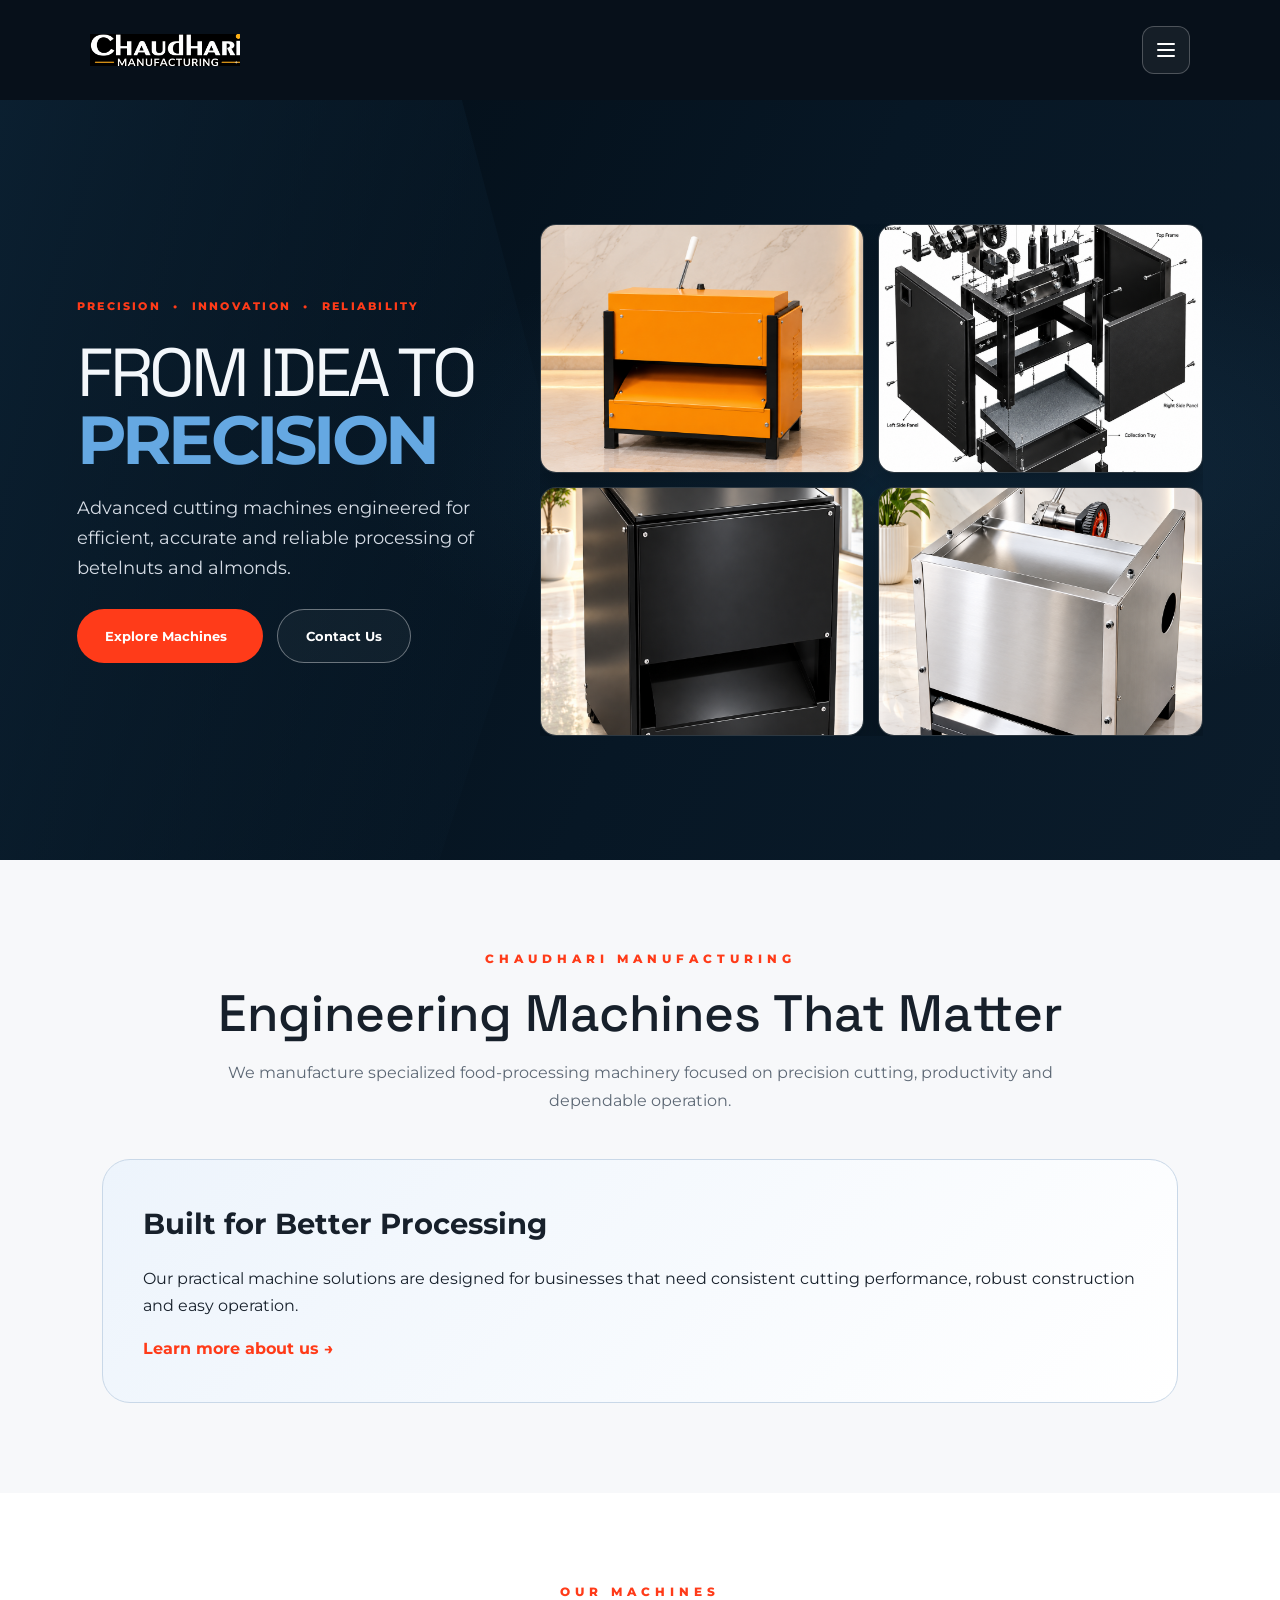
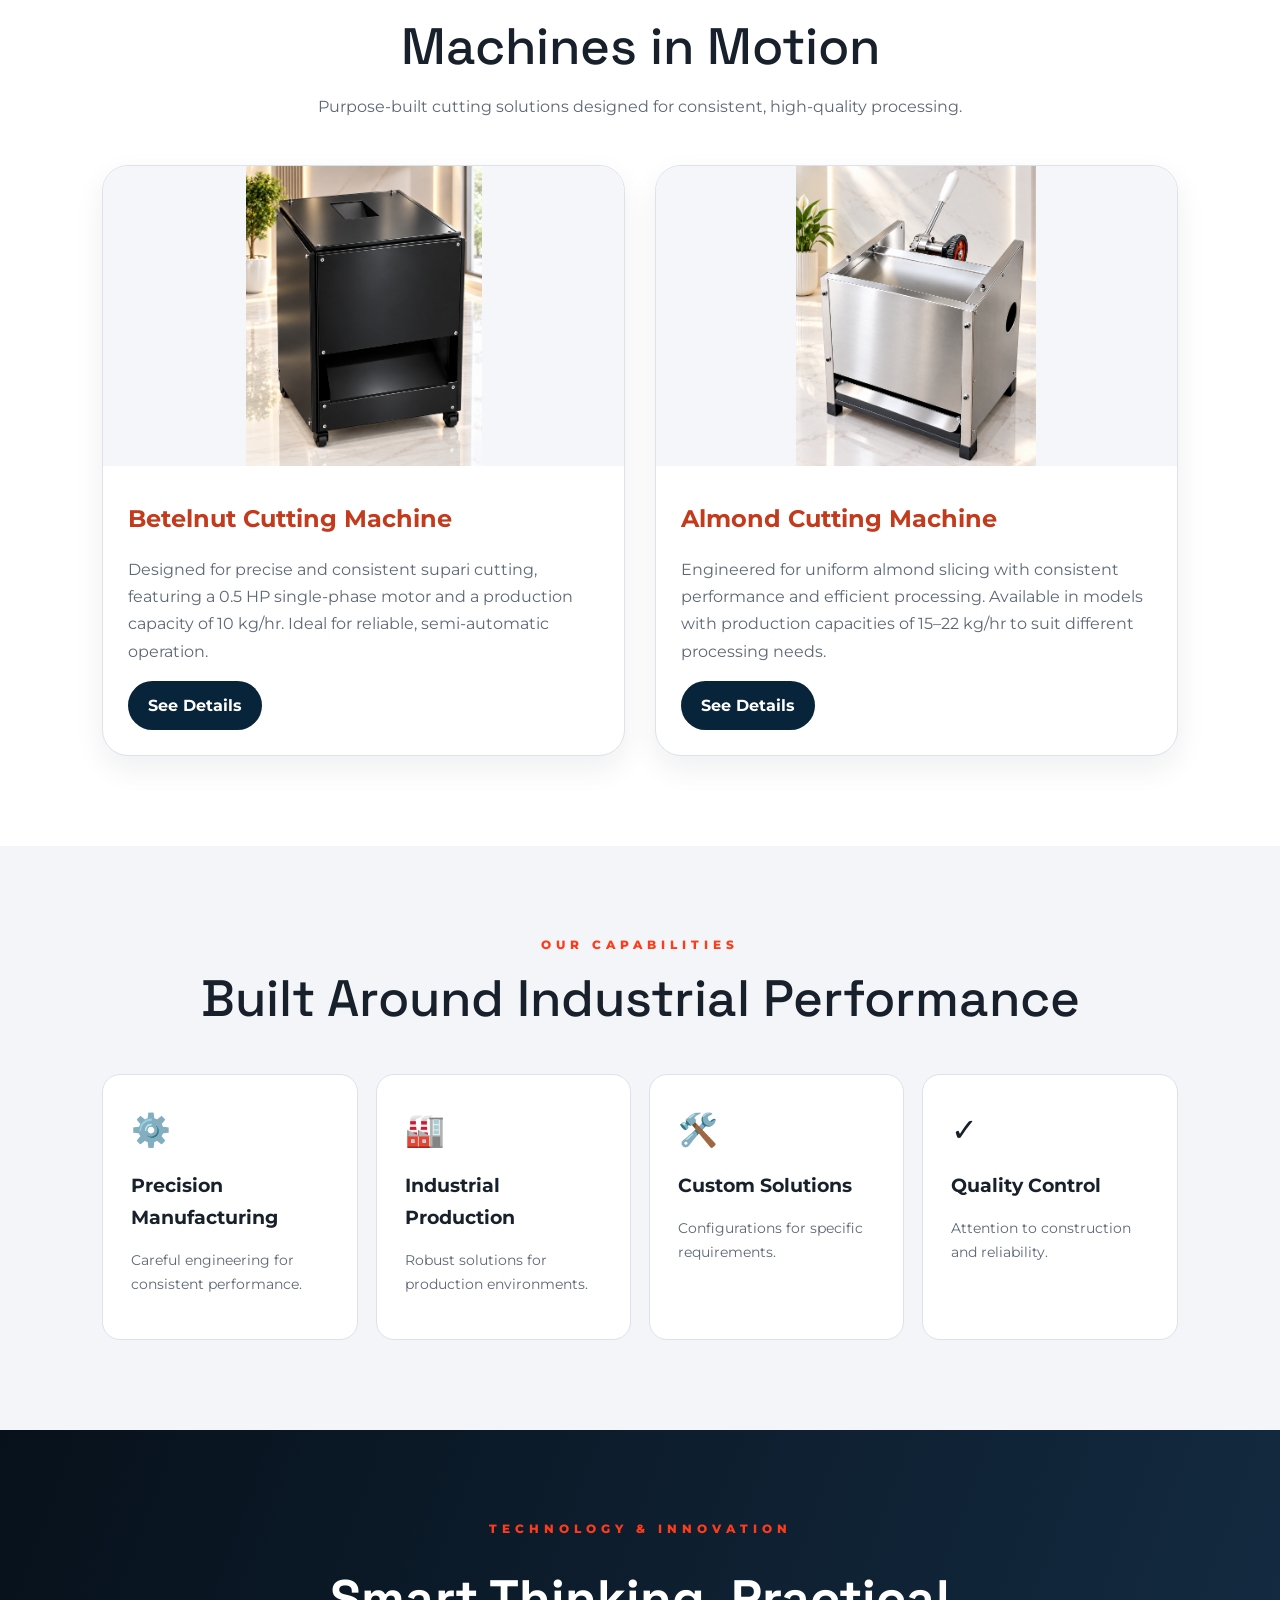
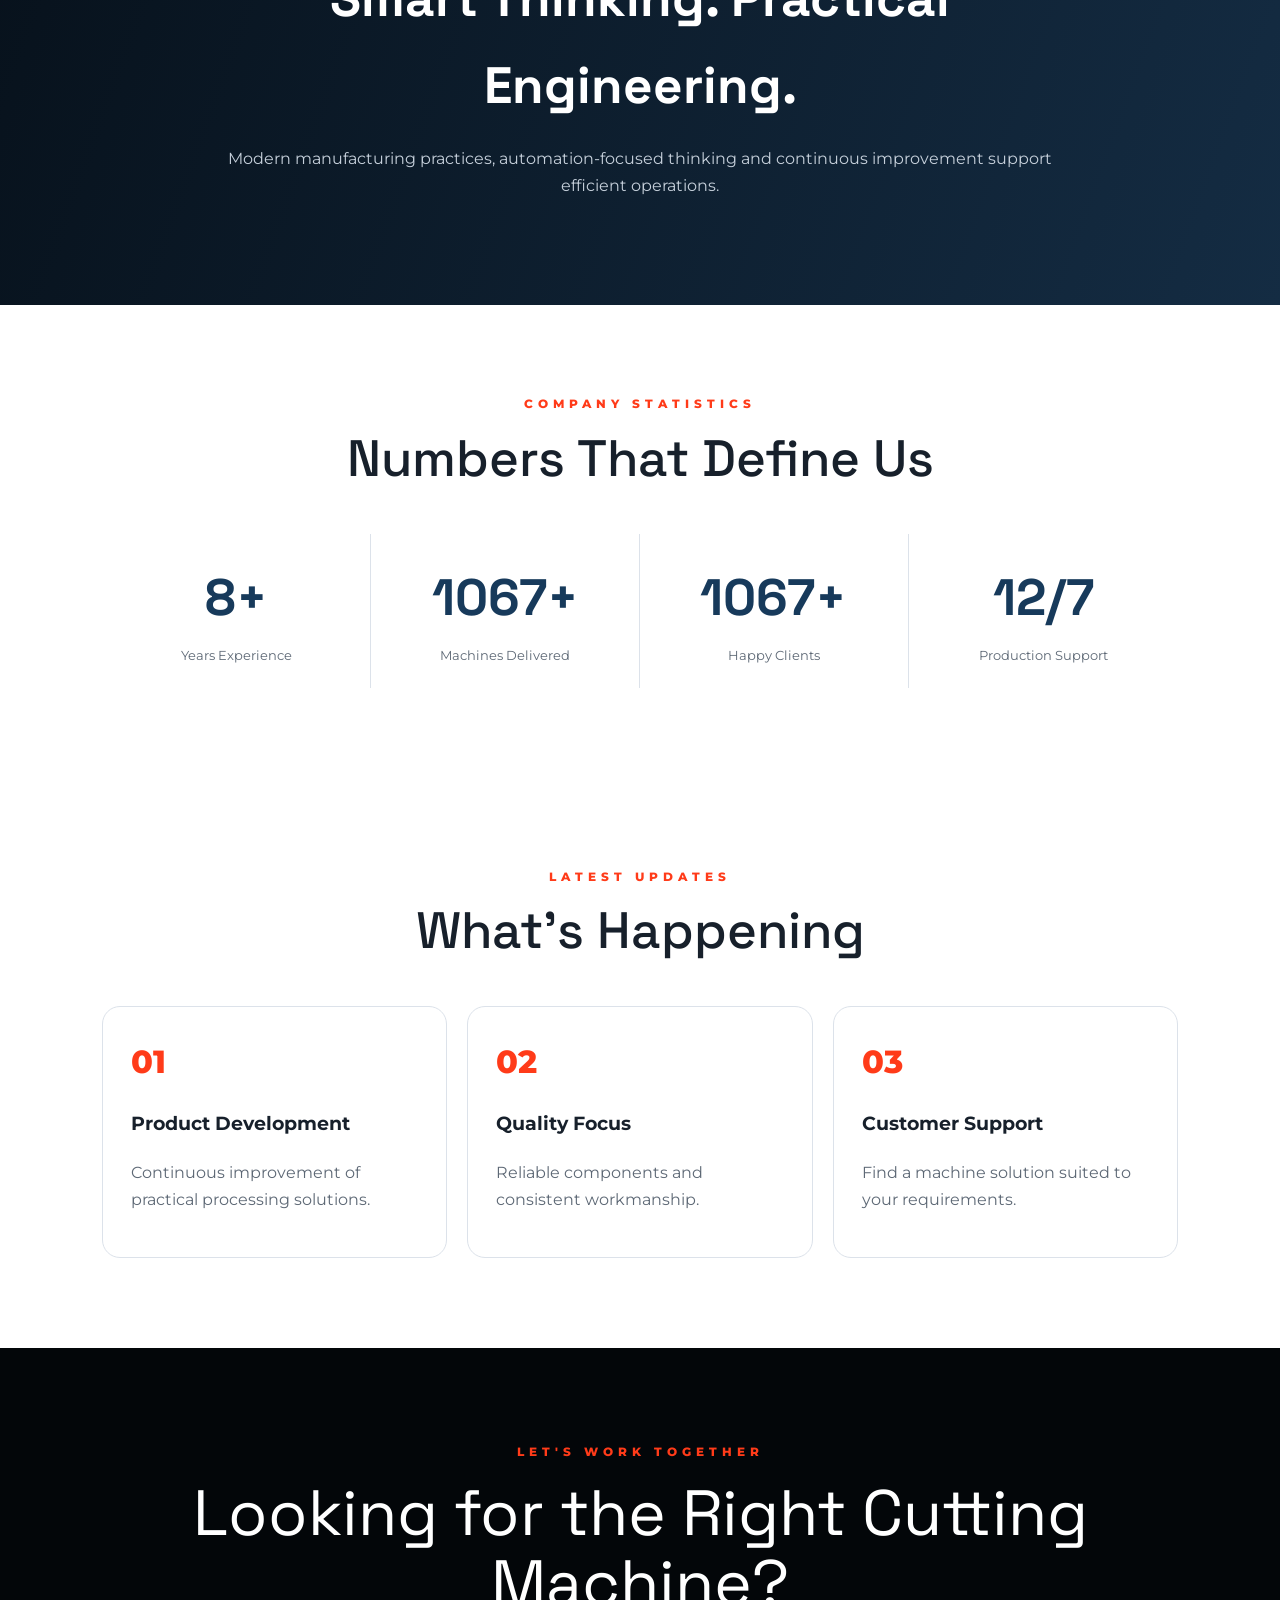
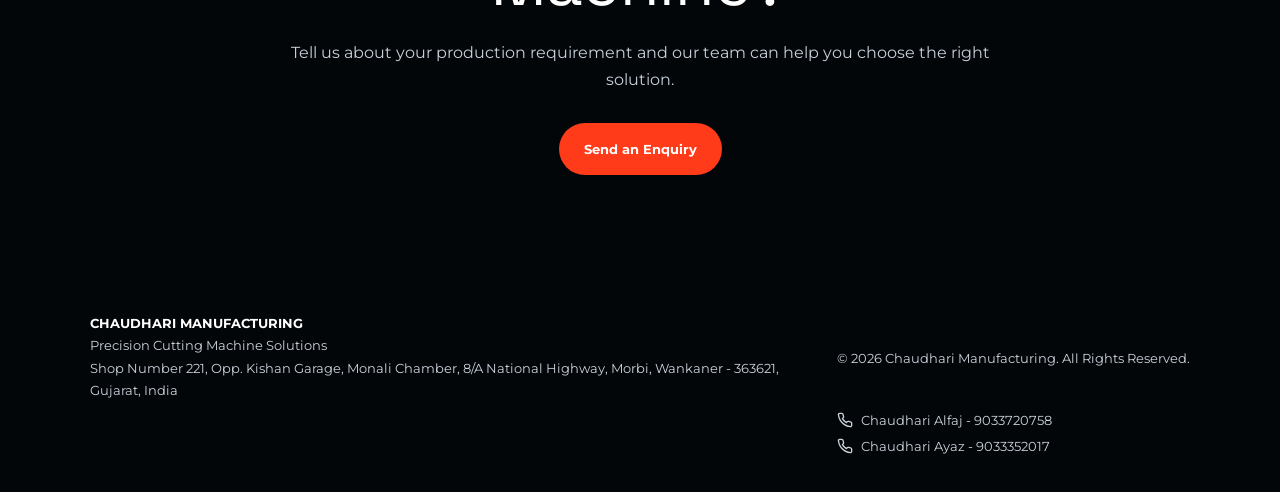
<file: index.html>
<!doctype html>
<html lang="en">

<head>
    <meta charset="utf-8">
    <meta name="viewport" content="width=device-width, initial-scale=1">

    <title>Chaudhari Manufacturing</title>

    <!-- Main CSS -->
    <link rel="stylesheet" href="css/style.css?v=visible-content-1">
    <link rel="stylesheet" href="css/fixed-layout.css?v=all-page-menu-3">
    <link rel="stylesheet" href="css/home-hero-layout.css?v=home-menu-3">

    <!-- Google Fonts -->
    <link rel="preconnect" href="https://fonts.googleapis.com">
    <link rel="preconnect" href="https://fonts.gstatic.com" crossorigin>

    <link
        href="https://fonts.googleapis.com/css2?family=Montserrat:wght@400;500;600;700;800&family=Space+Grotesk:wght@400;500;600;700&display=swap"
        rel="stylesheet">
</head>

<body>

    <!-- ================================
         NAVBAR
    ================================= -->

    <header class="navbar home-navbar">

        <a href="index.html" class="brand">
            <img class="brand-logo" src="assets/images/Gemini_Generated_Image_hm205phm205phm20.png"
                alt="Chaudhari Manufacturing logo">
        </a>

        <button class="menu-toggle home-menu-toggle" type="button" aria-label="Open navigation menu"
            aria-controls="homeNavigation" aria-expanded="false">
            <svg viewBox="0 0 24 24" aria-hidden="true">
                <path d="M4 6h16M4 12h16M4 18h16"></path>
            </svg>
        </button>

        <nav class="nav-links" id="homeNavigation" aria-label="Main navigation">
            <a href="index.html" class="active">
                <svg viewBox="0 0 24 24" aria-hidden="true"><path d="m3 10 9-7 9 7v10a1 1 0 0 1-1 1h-5v-7H9v7H4a1 1 0 0 1-1-1z"></path></svg>
                <span>HOME</span>
            </a>
            <a href="about.html">
                <svg viewBox="0 0 24 24" aria-hidden="true"><circle cx="12" cy="8" r="4"></circle><path d="M4 21a8 8 0 0 1 16 0"></path></svg>
                <span>ABOUT US</span>
            </a>
            <a href="products.html">
                <svg viewBox="0 0 24 24" aria-hidden="true"><path d="M3 7h18l-2 14H5L3 7z"></path><path d="M8 7a4 4 0 0 1 8 0"></path></svg>
                <span>OUR PRODUCTS</span>
            </a>
            <a href="enquiry.html">
                <svg viewBox="0 0 24 24" aria-hidden="true"><path d="M4 5h16v14H4z"></path><path d="m4 7 8 6 8-6"></path></svg>
                <span>ENQUIRY</span>
            </a>
        </nav>

    </header>


    <!-- ================================
         HERO SECTION
    ================================= -->

    <section class="hero reference-hero">
        <div class="hero-panel"></div>

        <div class="hero-content">
            <p class="eyebrow">PRECISION <span>•</span> INNOVATION <span>•</span> RELIABILITY</p>
            <h1><span>FROM IDEA TO</span><strong>PRECISION</strong></h1>
            <p class="hero-description">Advanced cutting machines engineered for efficient, accurate and reliable
                processing of betelnuts and almonds.</p>
            <div class="hero-buttons">
                <a href="products.html" class="primary-button">Explore Machines <span></span></a>
                <a href="https://wa.me/919033720758" class="secondary-button">Contact Us</a>
            </div>
        </div>

        <div class="hero-machine-collage" role="group" aria-label="Chaudhari Manufacturing machine collection">
            <figure class="hero-scene">
                <img src="assets/images/625b923e-db57-459b-8cfc-a887c485758e.png"
                    alt="Chaudhari precision cutting machine mechanism" fetchpriority="high">
            </figure>
            <figure class="hero-scene">
                <img src="assets/images/54ee9186-c47a-4a65-8995-863272816300.png"
                    alt="Orange industrial cutting machine">
            </figure>
            <figure class="hero-scene">
                <img src="assets/images/947418eb-9873-41ce-8302-8c2256c72f1d.png"
                    alt="Precision cutting machine in a factory setting">
            </figure>
            <figure class="hero-scene">
                <img src="assets/images/de5fbc53-f5bd-45a6-adb1-28283e892226.png"
                    alt="Blue industrial processing machine">
            </figure>
        </div>
    </section>


    <!-- ================================
         INTRO SECTION
    ================================= -->

    <section class="section intro">

        <div class="section-heading reveal">

            <p class="eyebrow">
                CHAUDHARI MANUFACTURING
            </p>

            <h2>
                Engineering Machines That Matter
            </h2>

            <p>
                We manufacture specialized food-processing machinery
                focused on precision cutting, productivity and
                dependable operation.
            </p>

        </div>


        <div class="info-panel reveal">

            <h3>
                Built for Better Processing
            </h3>

            <p>
                Our practical machine solutions are designed for
                businesses that need consistent cutting performance,
                robust construction and easy operation.
            </p>

            <a class="text-link" href="about.html">
                Learn more about us →
            </a>

        </div>

    </section>


    <!-- ================================
         PRODUCTS SECTION
    ================================= -->

    <section class="section">

        <div class="section-heading reveal">

            <p class="eyebrow">
                OUR MACHINES
            </p>

            <h2>
                Machines in Motion
            </h2>

            <p>
                Purpose-built cutting solutions designed for
                consistent, high-quality processing.
            </p>

        </div>


        <div class="product-grid" id="homeProductGrid">

            <article class="product-card reveal">

                <img class="betelnut-product-image"
                    src="assets/images/947418eb-9873-41ce-8302-8c2256c72f1d.png"
                    alt="Betelnut machine">

                <div class="card-body">

                    <h3>
                        Betelnut Cutting Machine
                    </h3>

                    <p>
                        Designed for precise and consistent supari cutting, featuring a 0.5 HP single-phase motor and a production capacity of 10 kg/hr. Ideal for reliable, semi-automatic operation.
                    </p>

                    <a class="btn btn-small"
                       href="betelnut-models.html">
                        See Details
                    </a>

                </div>

            </article>


            <article class="product-card reveal">

                <img class="betelnut-product-image"
                    src="assets/images/de5fbc53-f5bd-45a6-adb1-28283e892226.png"
                    alt="Almond machine">

                <div class="card-body">

                    <h3>
                        Almond Cutting Machine
                    </h3>

                    <p>
                        Engineered for uniform almond slicing with consistent performance and efficient processing. Available in models with production capacities of 15–22 kg/hr to suit different processing needs.
                    </p>

                    <a class="btn btn-small"
                       href="almond-cutting-machine.html">
                        See Details
                    </a>

                </div>

            </article>

        </div>

    </section>


    <!-- ================================
         CAPABILITIES
    ================================= -->

    <section class="section capabilities">

        <div class="section-heading">

            <p class="eyebrow">
                OUR CAPABILITIES
            </p>

            <h2>
                Built Around Industrial Performance
            </h2>

        </div>


        <div class="capability-grid">

            <div class="cap-card reveal">

                <span>⚙️</span>

                <h3>
                    Precision Manufacturing
                </h3>

                <p>
                    Careful engineering for consistent performance.
                </p>

            </div>


            <div class="cap-card reveal">

                <span>🏭</span>

                <h3>
                    Industrial Production
                </h3>

                <p>
                    Robust solutions for production environments.
                </p>

            </div>


            <div class="cap-card reveal">

                <span>🛠️</span>

                <h3>
                    Custom Solutions
                </h3>

                <p>
                    Configurations for specific requirements.
                </p>

            </div>


            <div class="cap-card reveal">

                <span>✓</span>

                <h3>
                    Quality Control
                </h3>

                <p>
                    Attention to construction and reliability.
                </p>

            </div>

        </div>

    </section>


    <!-- ================================
         TECHNOLOGY
    ================================= -->

    <section class="technology">

        <div class="technology-content reveal">

            <p class="eyebrow">
                TECHNOLOGY & INNOVATION
            </p>

            <h2>
                Smart Thinking. Practical Engineering.
            </h2>

            <p>
                Modern manufacturing practices,
                automation-focused thinking and continuous
                improvement support efficient operations.
            </p>

        </div>

    </section>


    <!-- ================================
         COMPANY STATISTICS
    ================================= -->

    <section class="section">

        <div class="section-heading">

            <p class="eyebrow">
                COMPANY STATISTICS
            </p>

            <h2>
                Numbers That Define Us
            </h2>

        </div>


        <div class="stats-grid">

            <div class="stat reveal">

                <strong
                    data-stat="years_experience"
                    data-target="15"
                    data-suffix="+">
                    0
                </strong>

                <span>
                    Years Experience
                </span>

            </div>


            <div class="stat reveal">

                <strong
                    data-stat="machines_delivered"
                    data-target="2000"
                    data-suffix="+">
                    0
                </strong>

                <span>
                    Machines Delivered
                </span>

            </div>


            <div class="stat reveal">

                <strong
                    data-stat="number_of_clients"
                    data-target="2000"
                    data-suffix="+">
                    0
                </strong>

                <span>
                    Happy Clients
                </span>

            </div>


            <div class="stat reveal">

                <strong
                    data-target="24"
                    data-suffix="/7">
                    0
                </strong>

                <span>
                    Production Support
                </span>

            </div>

        </div>

    </section>


    <!-- ================================
         LATEST UPDATES
    ================================= -->

    <section class="section">

        <div class="section-heading">

            <p class="eyebrow">
                LATEST UPDATES
            </p>

            <h2>
                What's Happening
            </h2>

        </div>


        <div class="update-grid">

            <article class="update-card reveal">

                <span>01</span>

                <h3>
                    Product Development
                </h3>

                <p>
                    Continuous improvement of practical
                    processing solutions.
                </p>

            </article>


            <article class="update-card reveal">

                <span>02</span>

                <h3>
                    Quality Focus
                </h3>

                <p>
                    Reliable components and consistent workmanship.
                </p>

            </article>


            <article class="update-card reveal">

                <span>03</span>

                <h3>
                    Customer Support
                </h3>

                <p>
                    Find a machine solution suited to
                    your requirements.
                </p>

            </article>

        </div>

    </section>


    <!-- ================================
         CTA
    ================================= -->

    <section class="cta">

        <p class="eyebrow">
            LET'S WORK TOGETHER
        </p>

        <h2>
            Looking for the Right Cutting Machine?
        </h2>

        <p>
            Tell us about your production requirement and
            our team can help you choose the right solution.
        </p>

        <a
            class="btn btn-primary"
            href="enquiry.html">
            Send an Enquiry
        </a>

    </section>


    <!-- ================================
         FOOTER
    ================================= -->

    <footer>

        <div class="footer-company-info">

            <b>
                CHAUDHARI MANUFACTURING
            </b>

            <span>
                Precision Cutting Machine Solutions
            </span>

            <span>
                Shop Number 221, Opp. Kishan Garage, Monali Chamber, 8/A National Highway,
                Morbi, Wankaner - 363621, Gujarat, India
            </span>

        </div>

        <div class="footer-contacts" aria-label="Call our team">
            <a href="tel:+919033720758">
                <svg aria-hidden="true" viewBox="0 0 24 24" width="16" height="16" fill="none" stroke="currentColor"
                    stroke-width="2" stroke-linecap="round" stroke-linejoin="round">
                    <path d="M22 16.92v3a2 2 0 0 1-2.18 2 19.79 19.79 0 0 1-8.63-3.07 19.5 19.5 0 0 1-6-6A19.79 19.79 0 0 1 2.12 4.2 2 2 0 0 1 4.11 2h3a2 2 0 0 1 2 1.72c.12.96.36 1.9.7 2.8a2 2 0 0 1-.45 2.11L8.09 9.91a16 16 0 0 0 6 6l1.27-1.27a2 2 0 0 1 2.11-.45c.9.34 1.84.58 2.8.7a2 2 0 0 1 1.73 2.03z"></path>
                </svg>
                <span>Chaudhari Alfaj - 9033720758</span>
            </a>
            <br>
            <a href="tel:+919033352017">
                <svg aria-hidden="true" viewBox="0 0 24 24" width="16" height="16" fill="none" stroke="currentColor"
                    stroke-width="2" stroke-linecap="round" stroke-linejoin="round">
                    <path d="M22 16.92v3a2 2 0 0 1-2.18 2 19.79 19.79 0 0 1-8.63-3.07 19.5 19.5 0 0 1-6-6A19.79 19.79 0 0 1 2.12 4.2 2 2 0 0 1 4.11 2h3a2 2 0 0 1 2 1.72c.12.96.36 1.9.7 2.8a2 2 0 0 1-.45 2.11L8.09 9.91a16 16 0 0 0 6 6l1.27-1.27a2 2 0 0 1 2.11-.45c.9.34 1.84.58 2.8.7a2 2 0 0 1 1.73 2.03z"></path>
                </svg>
                <span>Chaudhari Ayaz - 9033352017</span>
            </a>
        </div>
        <p>
           <br><br> © 2026 Chaudhari Manufacturing.
            All Rights Reserved.
        </p>
    </footer>


    <!-- ================================
         JAVASCRIPT
    ================================= -->

    <script src="js/config.js"></script>

    <script src="js/script.js?v=product-price-4"></script>

</body>

</html>
</file>
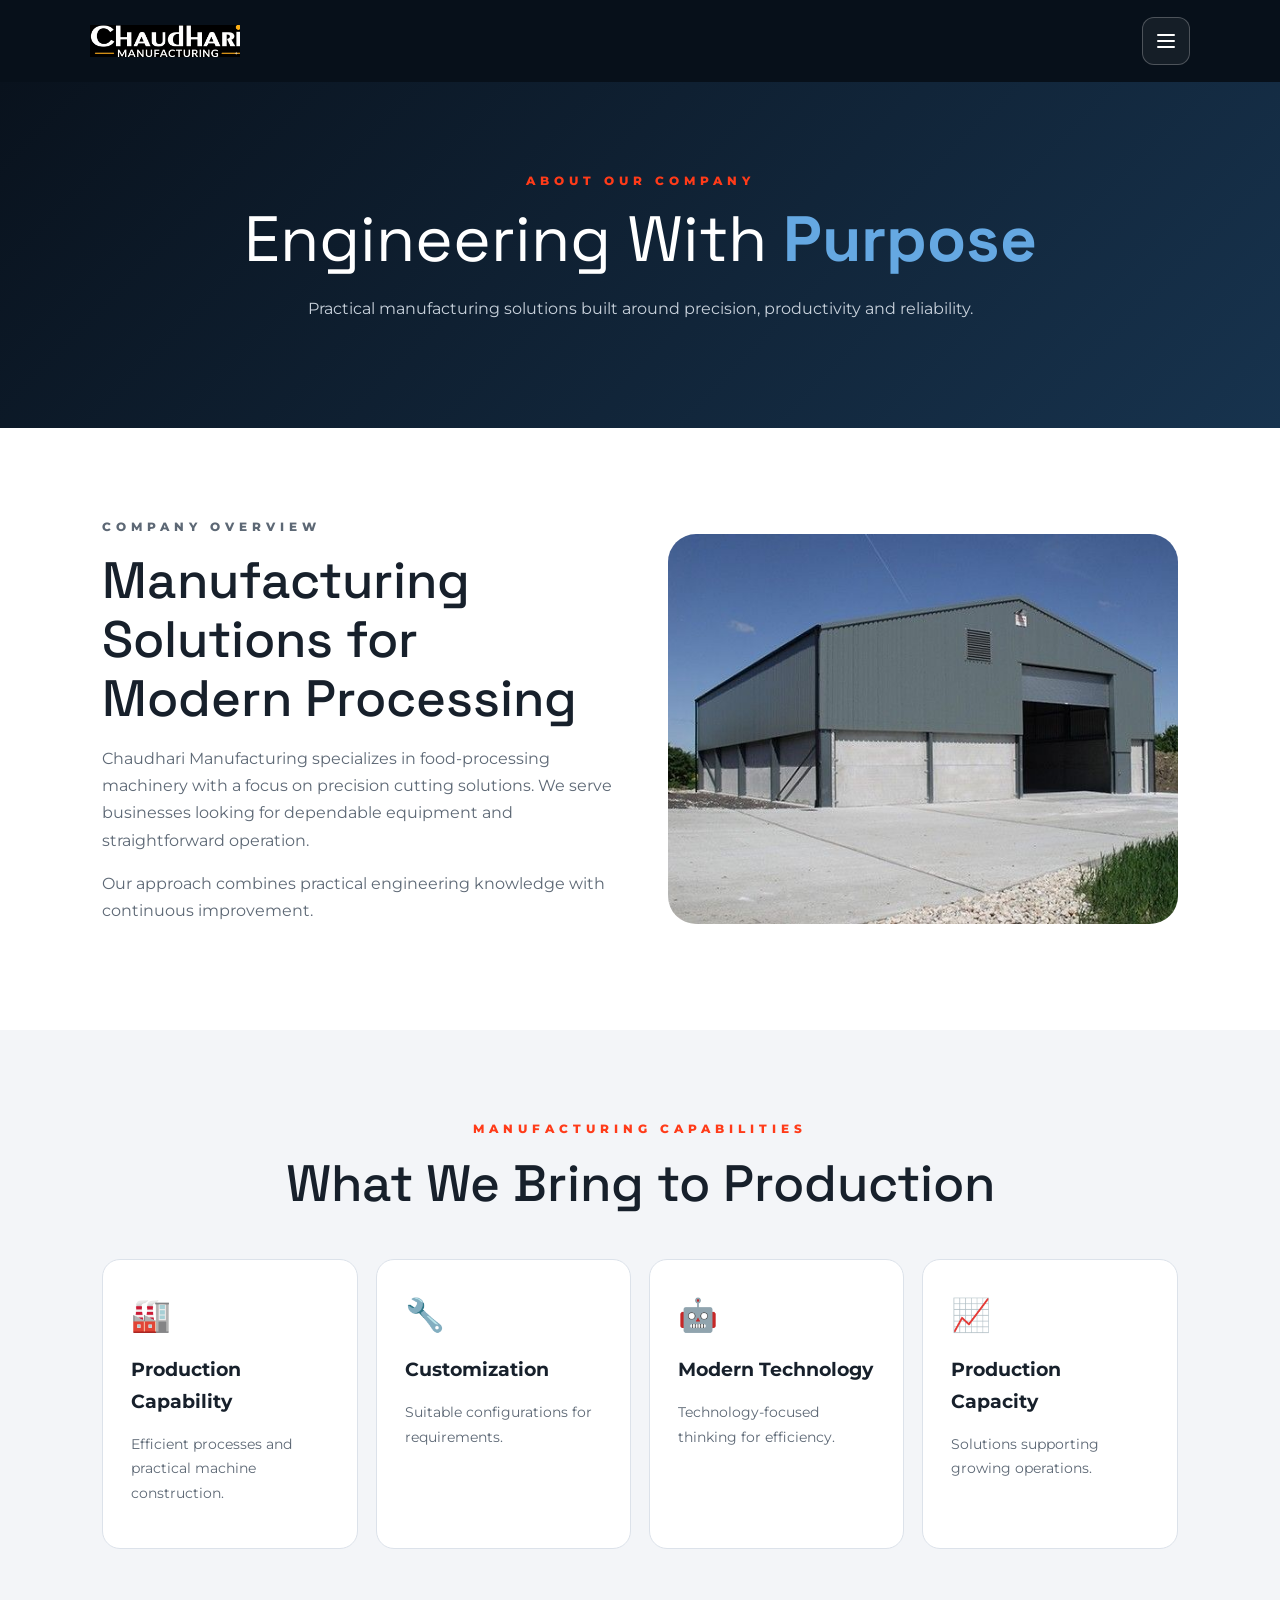
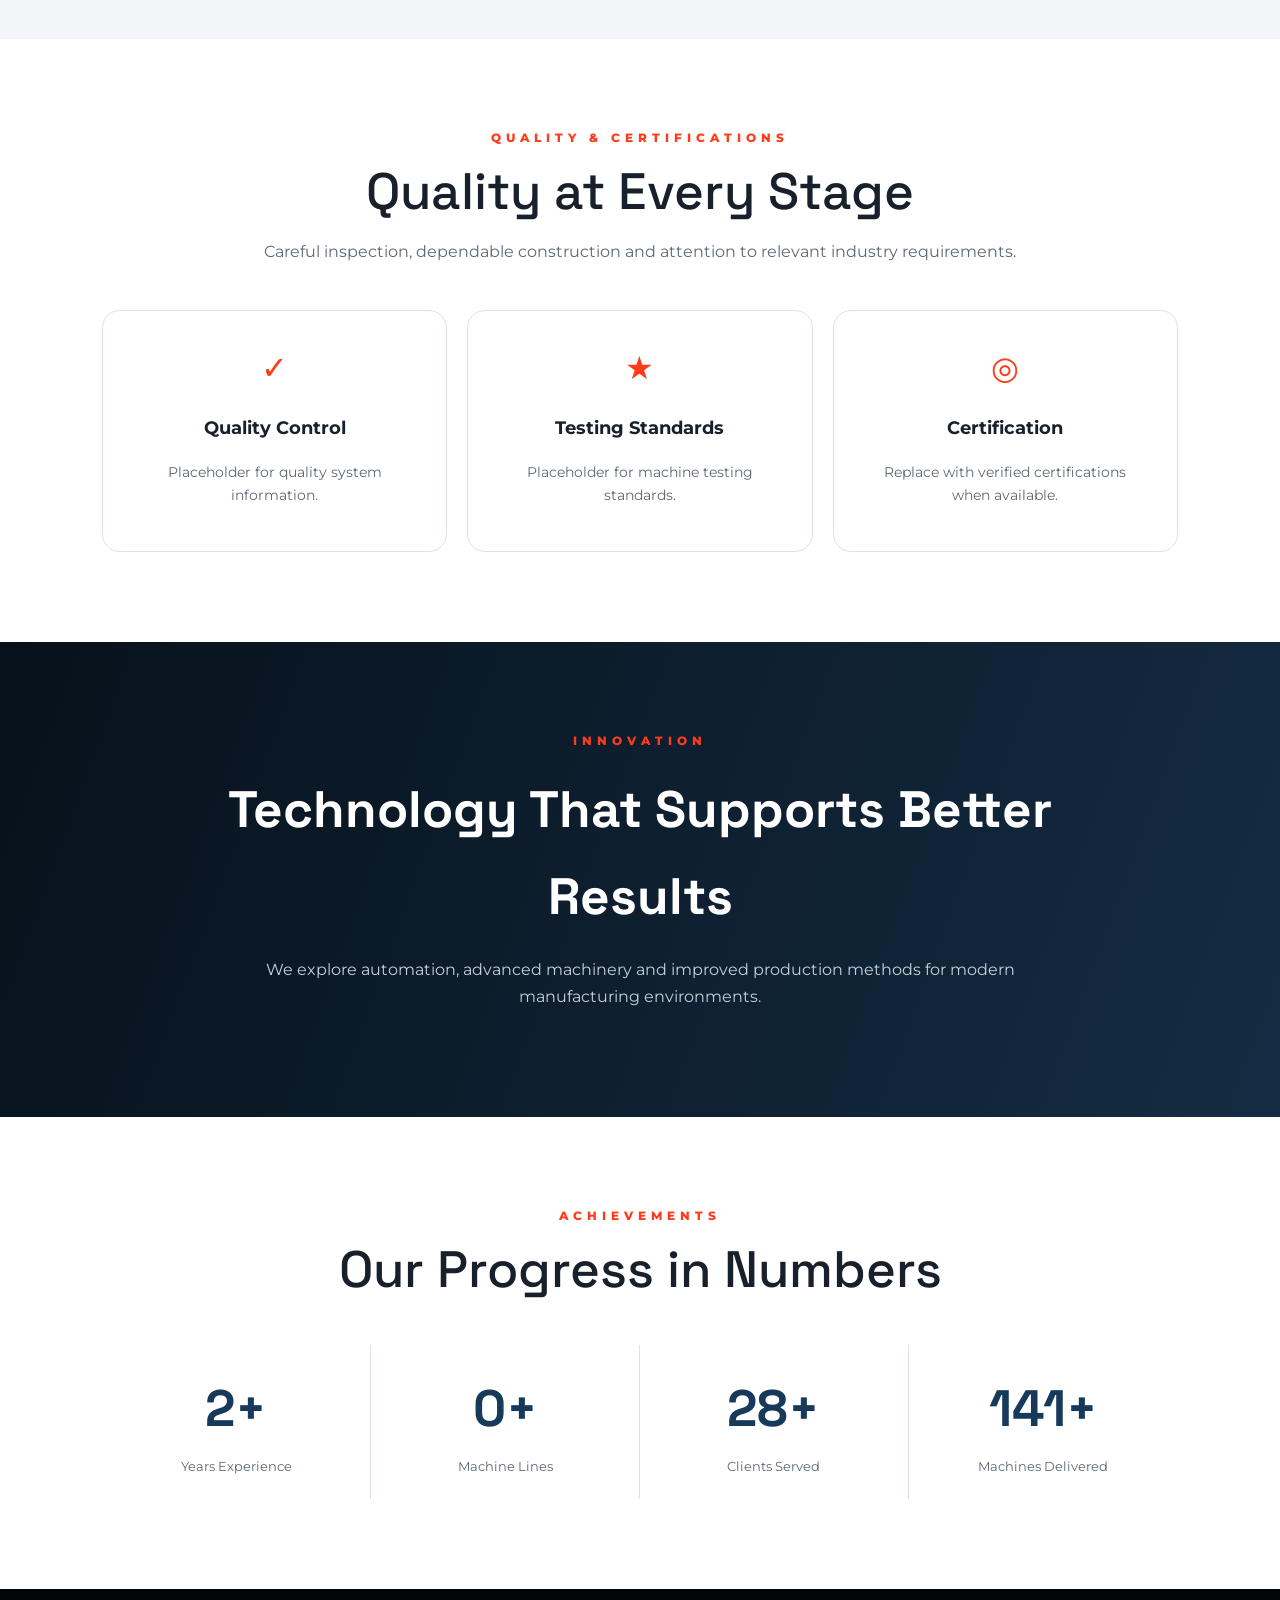
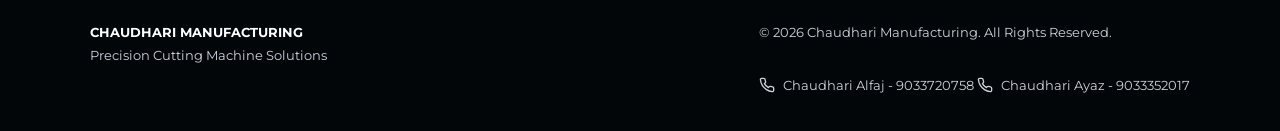
<file: about.html>
<!doctype html>
<html lang="en">

<head>
    <meta charset="utf-8">
    <meta name="viewport" content="width=device-width,initial-scale=1">
    <title>About | Chaudhari Manufacturing</title>
    <link rel="stylesheet" href="css/style.css?v=visible-content-1">
    <link rel="stylesheet" href="css/fixed-layout.css?v=all-page-menu-1">
</head>

<body>
    <header class="navbar"><a href="index.html" class="brand"><img class="brand-logo"
                src="assets/images/Gemini_Generated_Image_hm205phm205phm20.png"
                alt="Chaudhari Manufacturing logo"></a>
        <button class="menu-toggle" type="button" aria-label="Open navigation menu" aria-controls="siteNavigation"
            aria-expanded="false"><svg viewBox="0 0 24 24" aria-hidden="true"><path d="M4 6h16M4 12h16M4 18h16"></path></svg></button>
        <nav class="nav-links" id="siteNavigation" aria-label="Main navigation">
            <a href="index.html"><svg viewBox="0 0 24 24" aria-hidden="true"><path d="m3 10 9-7 9 7v10a1 1 0 0 1-1 1h-5v-7H9v7H4a1 1 0 0 1-1-1z"></path></svg><span>HOME</span></a>
            <a class="active" href="about.html"><svg viewBox="0 0 24 24" aria-hidden="true"><circle cx="12" cy="8" r="4"></circle><path d="M4 21a8 8 0 0 1 16 0"></path></svg><span>ABOUT US</span></a>
            <a href="products.html"><svg viewBox="0 0 24 24" aria-hidden="true"><path d="M3 7h18l-2 14H5L3 7z"></path><path d="M8 7a4 4 0 0 1 8 0"></path></svg><span>OUR PRODUCTS</span></a>
            <a href="enquiry.html"><svg viewBox="0 0 24 24" aria-hidden="true"><path d="M4 5h16v14H4z"></path><path d="m4 7 8 6 8-6"></path></svg><span>ENQUIRY</span></a>
        </nav>
    </header>
    <section class="page-hero">
        <p class="eyebrow">ABOUT OUR COMPANY</p>
        <h1>Engineering With <strong>Purpose</strong></h1>
        <p>Practical manufacturing solutions built around precision, productivity and reliability.</p>
    </section>
    <section class="section split">
        <div class="reveal">
            <p class="eyebrow">COMPANY OVERVIEW</p>
            <h2>Manufacturing Solutions for Modern Processing</h2>
            <p>Chaudhari Manufacturing specializes in food-processing machinery with a focus on precision cutting
                solutions. We serve businesses looking for dependable equipment and straightforward operation.</p>
            <p>Our approach combines practical engineering knowledge with continuous improvement.</p>
        </div><img class="rounded-image reveal"
            src="assets/images/download (2).jpg"
            alt="Factory">
    </section>
    <section class="section capabilities">
        <div class="section-heading">
            <p class="eyebrow">MANUFACTURING CAPABILITIES</p>
            <h2>What We Bring to Production</h2>
        </div>
        <div class="capability-grid">
            <div class="cap-card reveal"><span>🏭</span>
                <h3>Production Capability</h3>
                <p>Efficient processes and practical machine construction.</p>
            </div>
            <div class="cap-card reveal"><span>🔧</span>
                <h3>Customization</h3>
                <p>Suitable configurations for requirements.</p>
            </div>
            <div class="cap-card reveal"><span>🤖</span>
                <h3>Modern Technology</h3>
                <p>Technology-focused thinking for efficiency.</p>
            </div>
            <div class="cap-card reveal"><span>📈</span>
                <h3>Production Capacity</h3>
                <p>Solutions supporting growing operations.</p>
            </div>
        </div>
    </section>
    <section class="section">
        <div class="section-heading reveal">
            <p class="eyebrow">QUALITY & CERTIFICATIONS</p>
            <h2>Quality at Every Stage</h2>
            <p>Careful inspection, dependable construction and attention to relevant industry requirements.</p>
        </div>
        <div class="cert-grid">
            <div class="cert reveal">✓<h3>Quality Control</h3>
                <p>Placeholder for quality system information.</p>
            </div>
            <div class="cert reveal">★<h3>Testing Standards</h3>
                <p>Placeholder for machine testing standards.</p>
            </div>
            <div class="cert reveal">◎<h3>Certification</h3>
                <p>Replace with verified certifications when available.</p>
            </div>
        </div>
    </section>
    <section class="technology">
        <div class="technology-content reveal">
            <p class="eyebrow">INNOVATION</p>
            <h2>Technology That Supports Better Results</h2>
            <p>We explore automation, advanced machinery and improved production methods for modern manufacturing
                environments.</p>
        </div>
    </section>
    <section class="section">
        <div class="section-heading">
            <p class="eyebrow">ACHIEVEMENTS</p>
            <h2>Our Progress in Numbers</h2>
        </div>
        <div class="stats-grid">
            <div class="stat reveal"><strong data-stat="years_experience" data-target="10"
                    data-suffix="+">0</strong><span>Years Experience</span></div>
            <div class="stat reveal"><strong data-stat="number_of_products" data-target="2"
                    data-suffix="+">0</strong><span>Machine Lines</span></div>
            <div class="stat reveal"><strong data-stat="number_of_clients" data-target="100"
                    data-suffix="+">0</strong><span>Clients Served</span></div>
            <div class="stat reveal"><strong data-stat="machines_delivered" data-target="500"
                    data-suffix="+">0</strong><span>Machines Delivered</span></div>
        </div>
    </section>
    <footer>
        <div><b>CHAUDHARI MANUFACTURING</b><span>Precision Cutting Machine Solutions</span></div>
        <div class="footer-contacts" aria-label="Call our team">
            <a href="tel:+919033720758"><svg aria-hidden="true" viewBox="0 0 24 24" width="16" height="16" fill="none" stroke="currentColor" stroke-width="2" stroke-linecap="round" stroke-linejoin="round"><path d="M22 16.92v3a2 2 0 0 1-2.18 2 19.79 19.79 0 0 1-8.63-3.07 19.5 19.5 0 0 1-6-6A19.79 19.79 0 0 1 2.12 4.2 2 2 0 0 1 4.11 2h3a2 2 0 0 1 2 1.72c.12.96.36 1.9.7 2.8a2 2 0 0 1-.45 2.11L8.09 9.91a16 16 0 0 0 6 6l1.27-1.27a2 2 0 0 1 2.11-.45c.9.34 1.84.58 2.8.7a2 2 0 0 1 1.73 2.03z"></path></svg><span>Chaudhari Alfaj - 9033720758</span></a>
            <a href="tel:+919033352017"><svg aria-hidden="true" viewBox="0 0 24 24" width="16" height="16" fill="none" stroke="currentColor" stroke-width="2" stroke-linecap="round" stroke-linejoin="round"><path d="M22 16.92v3a2 2 0 0 1-2.18 2 19.79 19.79 0 0 1-8.63-3.07 19.5 19.5 0 0 1-6-6A19.79 19.79 0 0 1 2.12 4.2 2 2 0 0 1 4.11 2h3a2 2 0 0 1 2 1.72c.12.96.36 1.9.7 2.8a2 2 0 0 1-.45 2.11L8.09 9.91a16 16 0 0 0 6 6l1.27-1.27a2 2 0 0 1 2.11-.45c.9.34 1.84.58 2.8.7a2 2 0 0 1 1.73 2.03z"></path></svg><span>Chaudhari Ayaz - 9033352017</span></a>
        </div>
        <p>© 2026 Chaudhari Manufacturing. All Rights Reserved.</p>
    </footer>
    <script src="js/config.js"></script>
    <script src="js/script.js"></script>
</body>

</html>
</file>
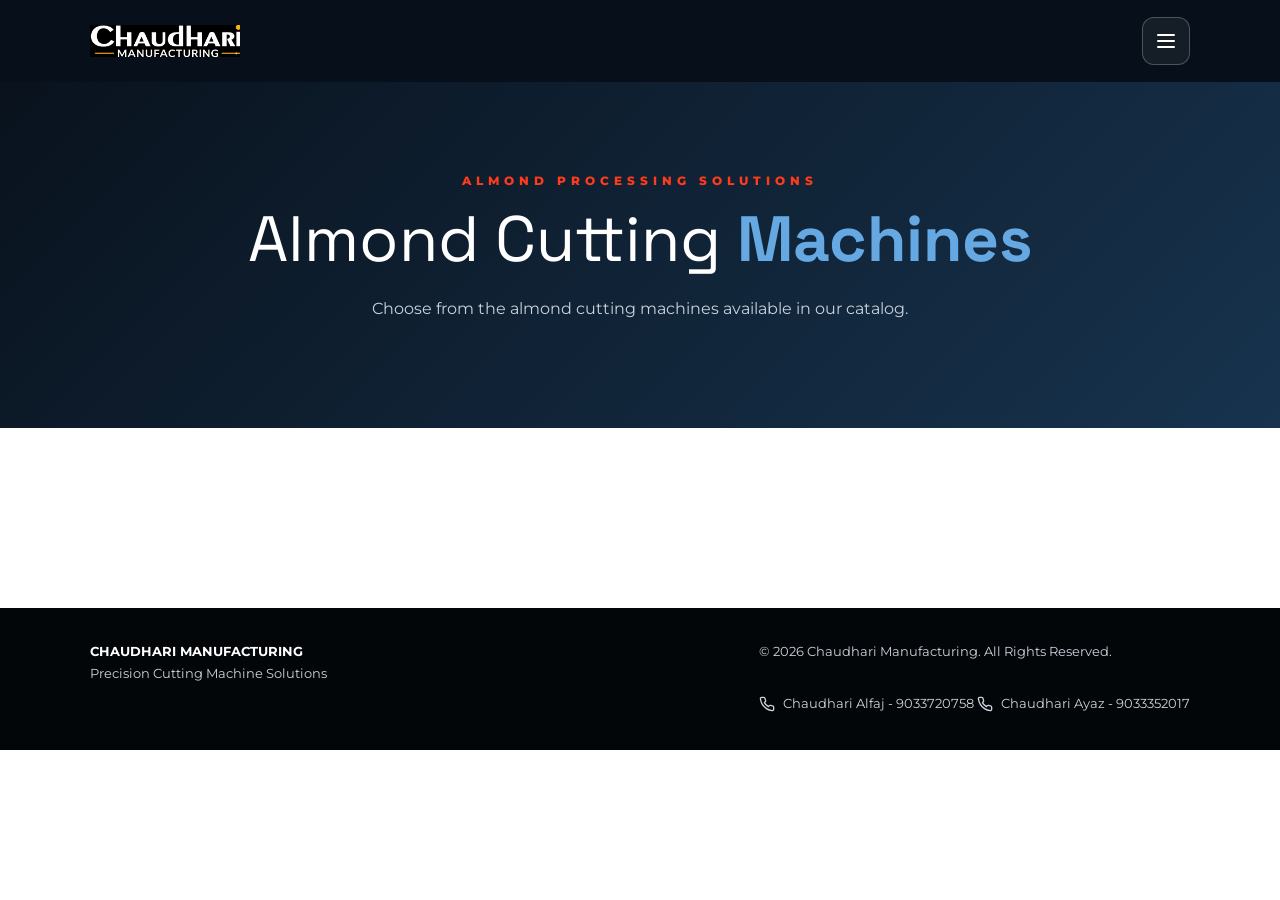
<file: almond-cutting-machine.html>
<!doctype html>
<html lang="en">

<head>
    <meta charset="utf-8">
    <meta name="viewport" content="width=device-width, initial-scale=1">
    <title>Almond Cutting Machines | Chaudhari Manufacturing</title>
    <meta name="description" content="Explore almond cutting machines from Chaudhari Manufacturing.">
    <link rel="stylesheet" href="css/style.css?v=visible-content-1">
    <link rel="stylesheet" href="css/fixed-layout.css?v=all-page-menu-1">
</head>

<body>
    <header class="navbar">
        <a href="index.html" class="brand">
            <img class="brand-logo" src="assets/images/Gemini_Generated_Image_hm205phm205phm20.png"
                alt="Chaudhari Manufacturing logo">
        </a>
        <button class="menu-toggle" type="button" aria-label="Open navigation menu" aria-controls="siteNavigation"
            aria-expanded="false"><svg viewBox="0 0 24 24" aria-hidden="true"><path d="M4 6h16M4 12h16M4 18h16"></path></svg></button>
        <nav class="nav-links" id="siteNavigation" aria-label="Main navigation">
            <a href="index.html"><svg viewBox="0 0 24 24" aria-hidden="true"><path d="m3 10 9-7 9 7v10a1 1 0 0 1-1 1h-5v-7H9v7H4a1 1 0 0 1-1-1z"></path></svg><span>HOME</span></a>
            <a href="about.html"><svg viewBox="0 0 24 24" aria-hidden="true"><circle cx="12" cy="8" r="4"></circle><path d="M4 21a8 8 0 0 1 16 0"></path></svg><span>ABOUT US</span></a>
            <a class="active" href="products.html"><svg viewBox="0 0 24 24" aria-hidden="true"><path d="M3 7h18l-2 14H5L3 7z"></path><path d="M8 7a4 4 0 0 1 8 0"></path></svg><span>OUR PRODUCTS</span></a>
            <a href="enquiry.html"><svg viewBox="0 0 24 24" aria-hidden="true"><path d="M4 5h16v14H4z"></path><path d="m4 7 8 6 8-6"></path></svg><span>ENQUIRY</span></a>
        </nav>
    </header>

    <section class="page-hero">
        <p class="eyebrow">ALMOND PROCESSING SOLUTIONS</p>
        <h1>Almond Cutting <strong>Machines</strong></h1>
        <p>Choose from the almond cutting machines available in our catalog.</p>
    </section>

    <section class="section">
        <div id="categoryProductGrid" class="product-grid" data-category="Almond"></div>
        <p id="categoryNoResults" class="no-results">Loading machines...</p>
    </section>

    <footer>
        <div><b>CHAUDHARI MANUFACTURING</b><span>Precision Cutting Machine Solutions</span></div>
        <div class="footer-contacts" aria-label="Call our team">
            <a href="tel:+919033720758"><svg aria-hidden="true" viewBox="0 0 24 24" width="16" height="16" fill="none" stroke="currentColor" stroke-width="2" stroke-linecap="round" stroke-linejoin="round"><path d="M22 16.92v3a2 2 0 0 1-2.18 2 19.79 19.79 0 0 1-8.63-3.07 19.5 19.5 0 0 1-6-6A19.79 19.79 0 0 1 2.12 4.2 2 2 0 0 1 4.11 2h3a2 2 0 0 1 2 1.72c.12.96.36 1.9.7 2.8a2 2 0 0 1-.45 2.11L8.09 9.91a16 16 0 0 0 6 6l1.27-1.27a2 2 0 0 1 2.11-.45c.9.34 1.84.58 2.8.7a2 2 0 0 1 1.73 2.03z"></path></svg><span>Chaudhari Alfaj - 9033720758</span></a>
            <a href="tel:+919033352017"><svg aria-hidden="true" viewBox="0 0 24 24" width="16" height="16" fill="none" stroke="currentColor" stroke-width="2" stroke-linecap="round" stroke-linejoin="round"><path d="M22 16.92v3a2 2 0 0 1-2.18 2 19.79 19.79 0 0 1-8.63-3.07 19.5 19.5 0 0 1-6-6A19.79 19.79 0 0 1 2.12 4.2 2 2 0 0 1 4.11 2h3a2 2 0 0 1 2 1.72c.12.96.36 1.9.7 2.8a2 2 0 0 1-.45 2.11L8.09 9.91a16 16 0 0 0 6 6l1.27-1.27a2 2 0 0 1 2.11-.45c.9.34 1.84.58 2.8.7a2 2 0 0 1 1.73 2.03z"></path></svg><span>Chaudhari Ayaz - 9033352017</span></a>
        </div>
        <p>© 2026 Chaudhari Manufacturing. All Rights Reserved.</p>
    </footer>

    <script src="js/config.js"></script>
    <script src="js/script.js?v=product-price-4"></script>
</body>

</html>
</file>
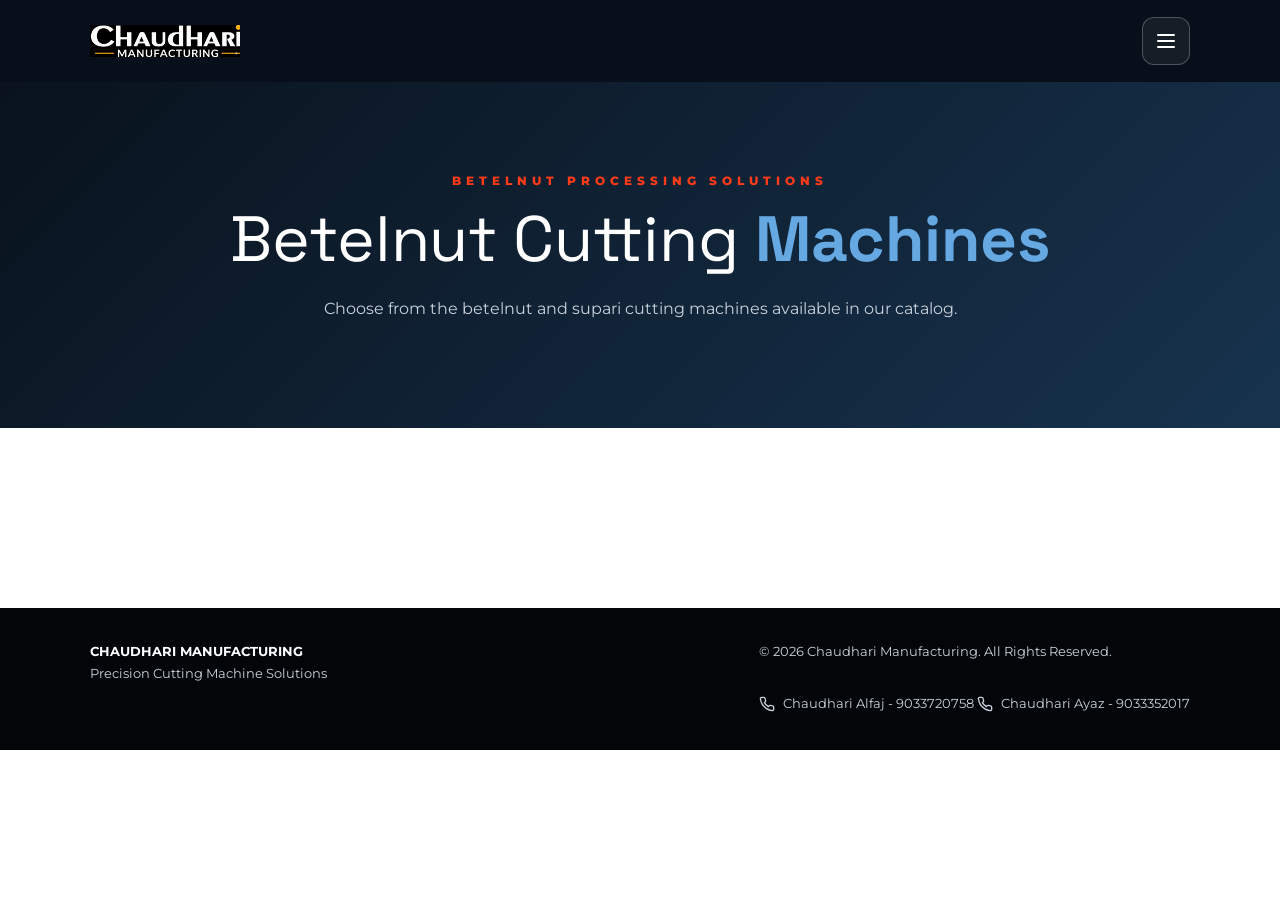
<file: betelnut-cutting-machine.html>
<!doctype html>
<html lang="en">

<head>
    <meta charset="utf-8">
    <meta name="viewport" content="width=device-width, initial-scale=1">
    <title>Betelnut Cutting Machines | Chaudhari Manufacturing</title>
    <meta name="description" content="Explore betelnut and supari cutting machines from Chaudhari Manufacturing.">
    <link rel="stylesheet" href="css/style.css?v=visible-content-1">
    <link rel="stylesheet" href="css/fixed-layout.css?v=all-page-menu-1">
</head>

<body>
    <header class="navbar">
        <a href="index.html" class="brand">
            <img class="brand-logo" src="assets/images/Gemini_Generated_Image_hm205phm205phm20.png"
                alt="Chaudhari Manufacturing logo">
        </a>
        <button class="menu-toggle" type="button" aria-label="Open navigation menu" aria-controls="siteNavigation"
            aria-expanded="false"><svg viewBox="0 0 24 24" aria-hidden="true"><path d="M4 6h16M4 12h16M4 18h16"></path></svg></button>
        <nav class="nav-links" id="siteNavigation" aria-label="Main navigation">
            <a href="index.html"><svg viewBox="0 0 24 24" aria-hidden="true"><path d="m3 10 9-7 9 7v10a1 1 0 0 1-1 1h-5v-7H9v7H4a1 1 0 0 1-1-1z"></path></svg><span>HOME</span></a>
            <a href="about.html"><svg viewBox="0 0 24 24" aria-hidden="true"><circle cx="12" cy="8" r="4"></circle><path d="M4 21a8 8 0 0 1 16 0"></path></svg><span>ABOUT US</span></a>
            <a class="active" href="products.html"><svg viewBox="0 0 24 24" aria-hidden="true"><path d="M3 7h18l-2 14H5L3 7z"></path><path d="M8 7a4 4 0 0 1 8 0"></path></svg><span>OUR PRODUCTS</span></a>
            <a href="enquiry.html"><svg viewBox="0 0 24 24" aria-hidden="true"><path d="M4 5h16v14H4z"></path><path d="m4 7 8 6 8-6"></path></svg><span>ENQUIRY</span></a>
        </nav>
    </header>

    <section class="page-hero">
        <p class="eyebrow">BETELNUT PROCESSING SOLUTIONS</p>
        <h1>Betelnut Cutting <strong>Machines</strong></h1>
        <p>Choose from the betelnut and supari cutting machines available in our catalog.</p>
    </section>

    <section class="section">
        <div id="categoryProductGrid" class="product-grid" data-category="Betelnut"></div>
        <p id="categoryNoResults" class="no-results">Loading machines...</p>
    </section>

    <footer>
        <div><b>CHAUDHARI MANUFACTURING</b><span>Precision Cutting Machine Solutions</span></div>
        <div class="footer-contacts" aria-label="Call our team">
            <a href="tel:+919033720758"><svg aria-hidden="true" viewBox="0 0 24 24" width="16" height="16" fill="none" stroke="currentColor" stroke-width="2" stroke-linecap="round" stroke-linejoin="round"><path d="M22 16.92v3a2 2 0 0 1-2.18 2 19.79 19.79 0 0 1-8.63-3.07 19.5 19.5 0 0 1-6-6A19.79 19.79 0 0 1 2.12 4.2 2 2 0 0 1 4.11 2h3a2 2 0 0 1 2 1.72c.12.96.36 1.9.7 2.8a2 2 0 0 1-.45 2.11L8.09 9.91a16 16 0 0 0 6 6l1.27-1.27a2 2 0 0 1 2.11-.45c.9.34 1.84.58 2.8.7a2 2 0 0 1 1.73 2.03z"></path></svg><span>Chaudhari Alfaj - 9033720758</span></a>
            <a href="tel:+919033352017"><svg aria-hidden="true" viewBox="0 0 24 24" width="16" height="16" fill="none" stroke="currentColor" stroke-width="2" stroke-linecap="round" stroke-linejoin="round"><path d="M22 16.92v3a2 2 0 0 1-2.18 2 19.79 19.79 0 0 1-8.63-3.07 19.5 19.5 0 0 1-6-6A19.79 19.79 0 0 1 2.12 4.2 2 2 0 0 1 4.11 2h3a2 2 0 0 1 2 1.72c.12.96.36 1.9.7 2.8a2 2 0 0 1-.45 2.11L8.09 9.91a16 16 0 0 0 6 6l1.27-1.27a2 2 0 0 1 2.11-.45c.9.34 1.84.58 2.8.7a2 2 0 0 1 1.73 2.03z"></path></svg><span>Chaudhari Ayaz - 9033352017</span></a>
        </div>
        <p>© 2026 Chaudhari Manufacturing. All Rights Reserved.</p>
    </footer>

    <script src="js/config.js"></script>
    <script src="js/script.js"></script>
</body>

</html>
</file>
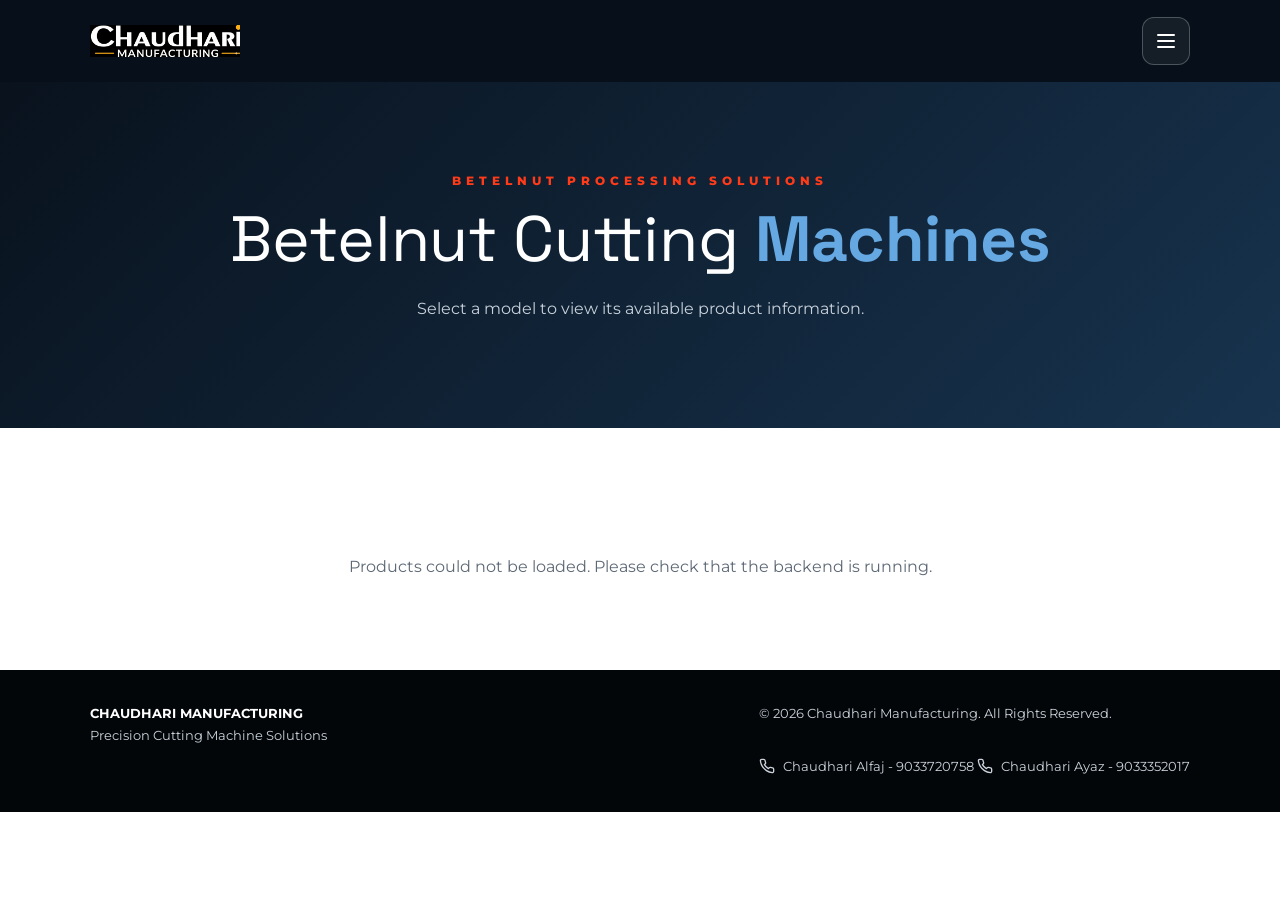
<file: betelnut-models.html>
<!doctype html>
<html lang="en">

<head>
    <meta charset="utf-8">
    <meta name="viewport" content="width=device-width, initial-scale=1">
    <title>Betelnut Cutting Machines | Chaudhari Manufacturing</title>
    <meta name="description" content="Explore all Betelnut Cutting Machine models from Chaudhari Manufacturing.">
    <link rel="stylesheet" href="css/style.css?v=visible-content-1">
    <link rel="stylesheet" href="css/category-products.css">
    <link rel="stylesheet" href="css/fixed-layout.css?v=all-page-menu-1">
</head>

<body>
    <header class="navbar">
        <a href="index.html" class="Dimensionsbrand">
            <img class="brand-logo" src="assets/images/Gemini_Generated_Image_hm205phm205phm20.png"
                alt="Chaudhari Manufacturing logo">
        </a>
        <button class="menu-toggle" type="button" aria-label="Open navigation menu" aria-controls="siteNavigation"
            aria-expanded="false"><svg viewBox="0 0 24 24" aria-hidden="true"><path d="M4 6h16M4 12h16M4 18h16"></path></svg></button>
        <nav class="nav-links" id="siteNavigation" aria-label="Main navigation">
            <a href="index.html"><svg viewBox="0 0 24 24" aria-hidden="true"><path d="m3 10 9-7 9 7v10a1 1 0 0 1-1 1h-5v-7H9v7H4a1 1 0 0 1-1-1z"></path></svg><span>HOME</span></a>
            <a href="about.html"><svg viewBox="0 0 24 24" aria-hidden="true"><circle cx="12" cy="8" r="4"></circle><path d="M4 21a8 8 0 0 1 16 0"></path></svg><span>ABOUT US</span></a>
            <a class="active" href="products.html"><svg viewBox="0 0 24 24" aria-hidden="true"><path d="M3 7h18l-2 14H5L3 7z"></path><path d="M8 7a4 4 0 0 1 8 0"></path></svg><span>OUR PRODUCTS</span></a>
            <a href="enquiry.html"><svg viewBox="0 0 24 24" aria-hidden="true"><path d="M4 5h16v14H4z"></path><path d="m4 7 8 6 8-6"></path></svg><span>ENQUIRY</span></a>
        </nav>
    </header>

    <section class="page-hero">
        <p class="eyebrow">BETELNUT PROCESSING SOLUTIONS</p>
        <h1>Betelnut Cutting <strong>Machines</strong></h1>
        <p>Select a model to view its available product information.</p>
    </section>

    <main class="section category-products-section">
        <div id="betelnutModelGrid" class="category-product-grid" aria-live="polite"></div>
        <p id="betelnutModelMessage" class="category-products-message">Loading machines...</p>
    </main>

    <footer>
        <div><b>CHAUDHARI MANUFACTURING</b><span>Precision Cutting Machine Solutions</span></div>
        <div class="footer-contacts" aria-label="Call our team">
            <a href="tel:+919033720758"><svg aria-hidden="true" viewBox="0 0 24 24" width="16" height="16" fill="none" stroke="currentColor" stroke-width="2" stroke-linecap="round" stroke-linejoin="round"><path d="M22 16.92v3a2 2 0 0 1-2.18 2 19.79 19.79 0 0 1-8.63-3.07 19.5 19.5 0 0 1-6-6A19.79 19.79 0 0 1 2.12 4.2 2 2 0 0 1 4.11 2h3a2 2 0 0 1 2 1.72c.12.96.36 1.9.7 2.8a2 2 0 0 1-.45 2.11L8.09 9.91a16 16 0 0 0 6 6l1.27-1.27a2 2 0 0 1 2.11-.45c.9.34 1.84.58 2.8.7a2 2 0 0 1 1.73 2.03z"></path></svg><span>Chaudhari Alfaj - 9033720758</span></a>
            <a href="tel:+919033352017"><svg aria-hidden="true" viewBox="0 0 24 24" width="16" height="16" fill="none" stroke="currentColor" stroke-width="2" stroke-linecap="round" stroke-linejoin="round"><path d="M22 16.92v3a2 2 0 0 1-2.18 2 19.79 19.79 0 0 1-8.63-3.07 19.5 19.5 0 0 1-6-6A19.79 19.79 0 0 1 2.12 4.2 2 2 0 0 1 4.11 2h3a2 2 0 0 1 2 1.72c.12.96.36 1.9.7 2.8a2 2 0 0 1-.45 2.11L8.09 9.91a16 16 0 0 0 6 6l1.27-1.27a2 2 0 0 1 2.11-.45c.9.34 1.84.58 2.8.7a2 2 0 0 1 1.73 2.03z"></path></svg><span>Chaudhari Ayaz - 9033352017</span></a>
        </div>
        <p>© 2026 Chaudhari Manufacturing. All Rights Reserved.</p>
    </footer>

    <script src="js/config.js"></script>
    <script src="js/script.js?v=product-price-4"></script>
    <script src="js/category-products.js?v=product-price-4"></script>
</body>

</html>
</file>
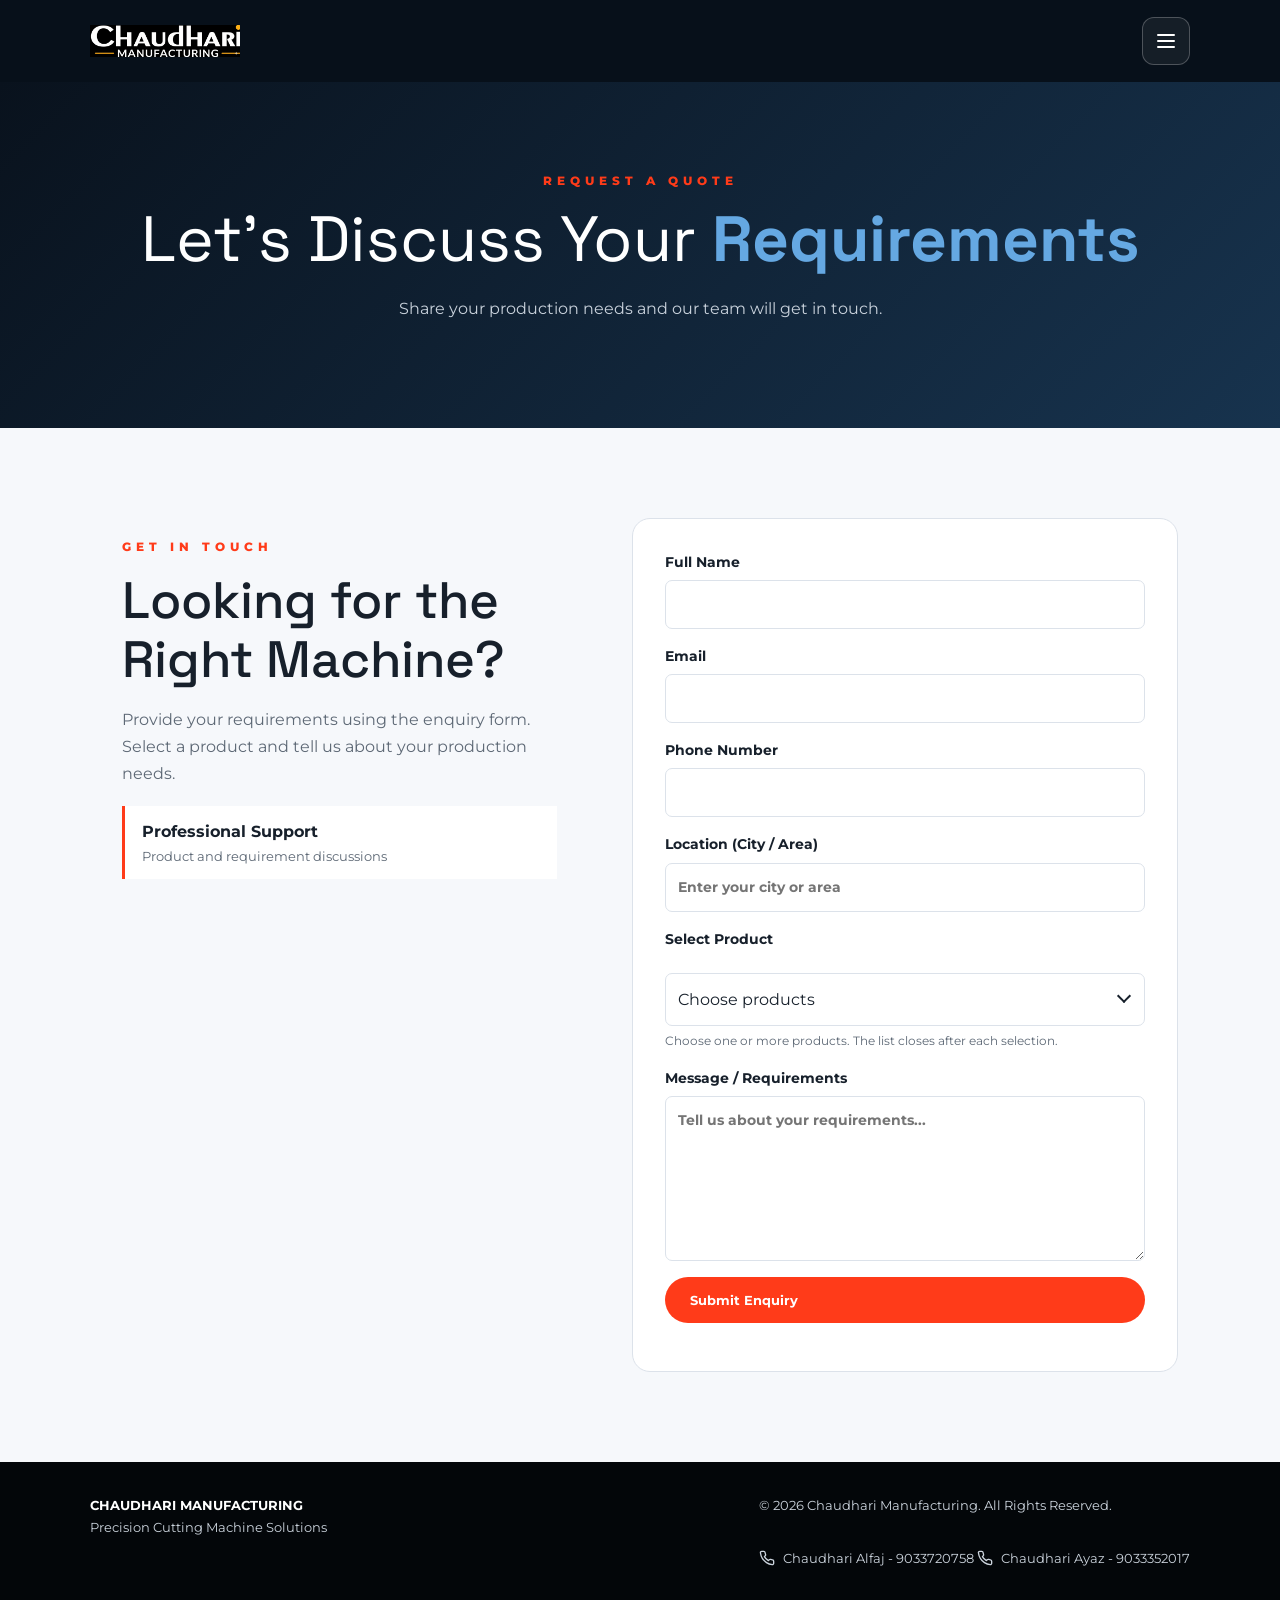
<file: enquiry.html>
<!doctype html>
<html lang="en">

<head>
    <meta charset="utf-8">
    <meta name="viewport" content="width=device-width,initial-scale=1">
    <title>Enquiry | Chaudhari Manufacturing</title>
    <link rel="stylesheet" href="css/style.css?v=visible-content-1">
    <link rel="stylesheet" href="css/fixed-layout.css?v=all-page-menu-1">
</head>

<body>
    <header class="navbar"><a href="index.html"
            class="brand"><img class="brand-logo" src="assets/images/Gemini_Generated_Image_hm205phm205phm20.png" alt="Chaudhari Manufacturing logo"></a>
        <button class="menu-toggle" type="button" aria-label="Open navigation menu" aria-controls="siteNavigation"
            aria-expanded="false"><svg viewBox="0 0 24 24" aria-hidden="true"><path d="M4 6h16M4 12h16M4 18h16"></path></svg></button>
        <nav class="nav-links" id="siteNavigation" aria-label="Main navigation">
            <a href="index.html"><svg viewBox="0 0 24 24" aria-hidden="true"><path d="m3 10 9-7 9 7v10a1 1 0 0 1-1 1h-5v-7H9v7H4a1 1 0 0 1-1-1z"></path></svg><span>HOME</span></a>
            <a href="about.html"><svg viewBox="0 0 24 24" aria-hidden="true"><circle cx="12" cy="8" r="4"></circle><path d="M4 21a8 8 0 0 1 16 0"></path></svg><span>ABOUT US</span></a>
            <a href="products.html"><svg viewBox="0 0 24 24" aria-hidden="true"><path d="M3 7h18l-2 14H5L3 7z"></path><path d="M8 7a4 4 0 0 1 8 0"></path></svg><span>OUR PRODUCTS</span></a>
            <a class="active" href="enquiry.html"><svg viewBox="0 0 24 24" aria-hidden="true"><path d="M4 5h16v14H4z"></path><path d="m4 7 8 6 8-6"></path></svg><span>ENQUIRY</span></a>
        </nav>
    </header>
    <section class="page-hero">
        <p class="eyebrow">REQUEST A QUOTE</p>
        <h1>Let's Discuss Your <strong>Requirements</strong></h1>
        <p>Share your production needs and our team will get in touch.</p>
    </section>
    <section class="section enquiry-layout">
        <div class="contact-info reveal">
            <p class="eyebrow">GET IN TOUCH</p>
            <h2>Looking for the Right Machine?</h2>
            <p>Provide your requirements using the enquiry form. Select a product and tell us about your production
                needs.</p>
            <div class="contact-box"><b>Professional Support</b><span>Product and requirement discussions</span></div>
        </div>
        <form id="enquiryForm" class="enquiry-form reveal" novalidate><label>Full Name<input id="name" required><small
                    class="error"></small></label><label>Email<input id="email" type="email" required><small
                    class="error"></small></label><label>Phone Number<input id="phone" type="tel" required><small
                    class="error"></small></label><label>Location (City / Area)
                <div id="locationAutocomplete" class="location-autocomplete" hidden></div>
                <input id="location" type="text" autocomplete="address-level2"
                    placeholder="Enter your city or area">
                <small id="locationHint" class="location-hint" hidden></small>
                <small class="error"></small></label><div class="product-field"><label for="productToggle">Select Product</label>
                <div id="product" class="product-multiselect">
                    <button id="productToggle" class="product-multiselect-toggle" type="button"
                        aria-expanded="false" aria-controls="productOptions">Choose products</button>
                    <div id="productOptions" class="product-options" role="group"
                        aria-label="Available products" hidden></div>
                </div>
                <small id="productSelectionHint" class="location-hint">Choose one or more products. The list closes after each selection.</small>
                <small class="error"></small></div><label>Message / Requirements<textarea id="message"
                    rows="6" required placeholder="Tell us about your requirements..."></textarea><small
                    class="error"></small></label><button class="btn btn-primary submit-btn" type="submit">Submit
                Enquiry</button>
            <p id="formSuccess" class="success-message"></p>
        </form>
    </section>
    <footer>
        <div><b>CHAUDHARI MANUFACTURING</b><span>Precision Cutting Machine Solutions</span></div>
        <div class="footer-contacts" aria-label="Call our team">
            <a href="tel:+919033720758"><svg aria-hidden="true" viewBox="0 0 24 24" width="16" height="16" fill="none" stroke="currentColor" stroke-width="2" stroke-linecap="round" stroke-linejoin="round"><path d="M22 16.92v3a2 2 0 0 1-2.18 2 19.79 19.79 0 0 1-8.63-3.07 19.5 19.5 0 0 1-6-6A19.79 19.79 0 0 1 2.12 4.2 2 2 0 0 1 4.11 2h3a2 2 0 0 1 2 1.72c.12.96.36 1.9.7 2.8a2 2 0 0 1-.45 2.11L8.09 9.91a16 16 0 0 0 6 6l1.27-1.27a2 2 0 0 1 2.11-.45c.9.34 1.84.58 2.8.7a2 2 0 0 1 1.73 2.03z"></path></svg><span>Chaudhari Alfaj - 9033720758</span></a>
            <a href="tel:+919033352017"><svg aria-hidden="true" viewBox="0 0 24 24" width="16" height="16" fill="none" stroke="currentColor" stroke-width="2" stroke-linecap="round" stroke-linejoin="round"><path d="M22 16.92v3a2 2 0 0 1-2.18 2 19.79 19.79 0 0 1-8.63-3.07 19.5 19.5 0 0 1-6-6A19.79 19.79 0 0 1 2.12 4.2 2 2 0 0 1 4.11 2h3a2 2 0 0 1 2 1.72c.12.96.36 1.9.7 2.8a2 2 0 0 1-.45 2.11L8.09 9.91a16 16 0 0 0 6 6l1.27-1.27a2 2 0 0 1 2.11-.45c.9.34 1.84.58 2.8.7a2 2 0 0 1 1.73 2.03z"></path></svg><span>Chaudhari Ayaz - 9033352017</span></a>
        </div>
        <p>© 2026 Chaudhari Manufacturing. All Rights Reserved.</p>
    </footer>
    <script src="js/config.js"></script>
    <script src="js/script.js"></script>
</body>

</html>
</file>
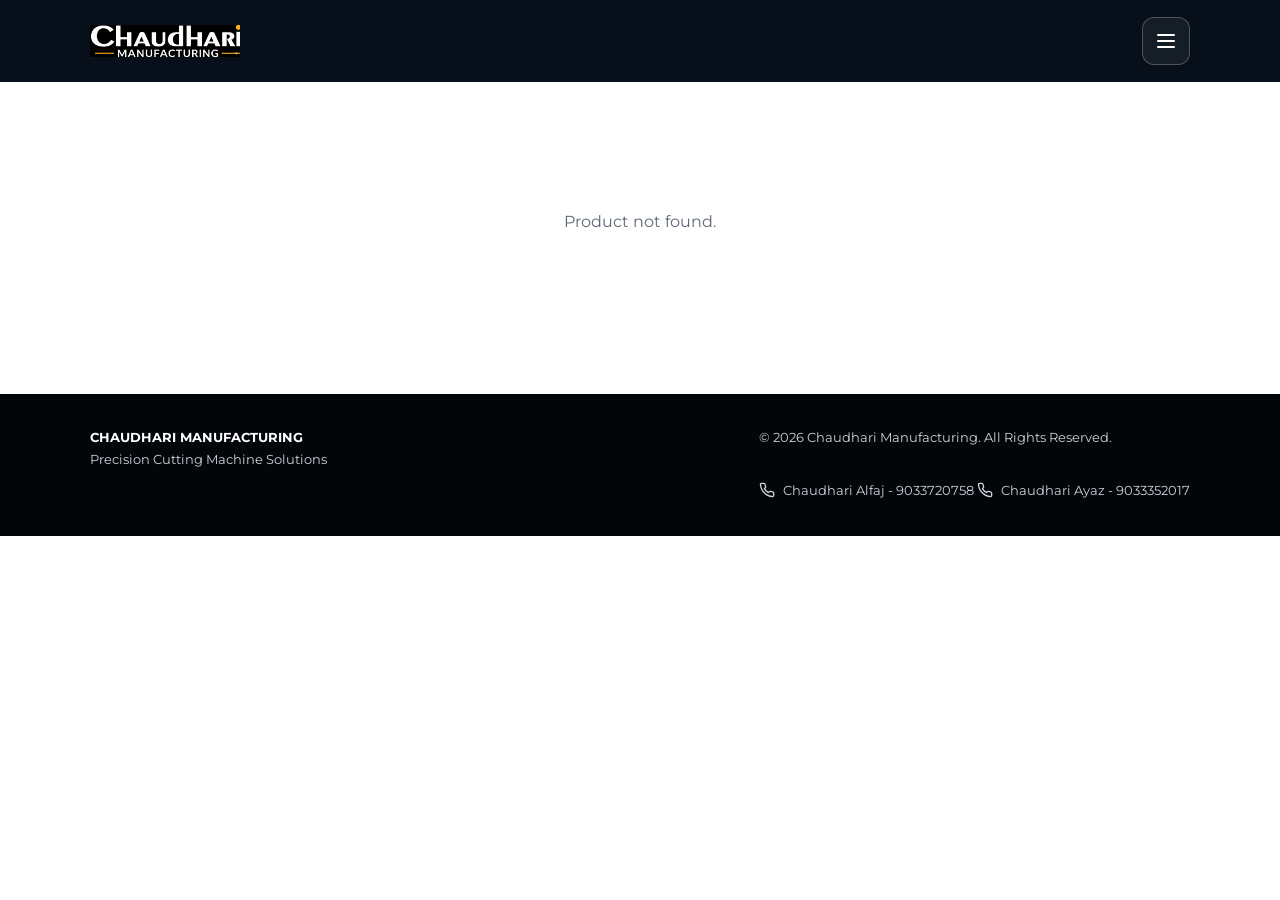
<file: product-detail.html>
<!doctype html>
<html lang="en">

<head>
    <meta charset="utf-8">
    <meta name="viewport" content="width=device-width, initial-scale=1">
    <title>Product Details | Chaudhari Manufacturing</title>
    <link rel="stylesheet" href="css/style.css?v=visible-content-1">
    <link rel="stylesheet" href="css/betelnut-cutting-machine.css">
    <link rel="stylesheet" href="css/product-detail.css">
    <link rel="stylesheet" href="css/fixed-layout.css?v=all-page-menu-1">
</head>

<body>
    <header class="navbar">
        <a href="index.html" class="brand">
            <img class="brand-logo" src="assets/images/Gemini_Generated_Image_hm205phm205phm20.png"
                alt="Chaudhari Manufacturing logo">
        </a>
        <button class="menu-toggle" type="button" aria-label="Open navigation menu" aria-controls="siteNavigation"
            aria-expanded="false"><svg viewBox="0 0 24 24" aria-hidden="true"><path d="M4 6h16M4 12h16M4 18h16"></path></svg></button>
        <nav class="nav-links" id="siteNavigation" aria-label="Main navigation">
            <a href="index.html"><svg viewBox="0 0 24 24" aria-hidden="true"><path d="m3 10 9-7 9 7v10a1 1 0 0 1-1 1h-5v-7H9v7H4a1 1 0 0 1-1-1z"></path></svg><span>HOME</span></a>
            <a href="about.html"><svg viewBox="0 0 24 24" aria-hidden="true"><circle cx="12" cy="8" r="4"></circle><path d="M4 21a8 8 0 0 1 16 0"></path></svg><span>ABOUT US</span></a>
            <a class="active" href="products.html"><svg viewBox="0 0 24 24" aria-hidden="true"><path d="M3 7h18l-2 14H5L3 7z"></path><path d="M8 7a4 4 0 0 1 8 0"></path></svg><span>OUR PRODUCTS</span></a>
            <a href="enquiry.html"><svg viewBox="0 0 24 24" aria-hidden="true"><path d="M4 5h16v14H4z"></path><path d="m4 7 8 6 8-6"></path></svg><span>ENQUIRY</span></a>
        </nav>
    </header>

    <main id="productDetailPage">
        <p id="productDetailMessage" class="product-detail-message">Loading product details...</p>

        <div id="productDetailContent" hidden>
            <section class="product-detail-hero">
                <div class="product-detail-copy">
                    <p class="eyebrow" id="productDetailCategory">PRODUCT DETAILS</p>
                    <h1 id="productDetailName">Product</h1>
                    <p id="productDetailModel"></p>
                    <div class="product-detail-actions">
                        <a id="productDetailQuote" class="btn btn-primary" href="enquiry.html">Request a Quote</a>
                    </div>
                </div>
                <div class="product-detail-image">
                    <img id="productDetailImage" src="assets/images/947418eb-9873-41ce-8302-8c2256c72f1d.png" alt="">
                </div>
            </section>

            <section class="product-detail-section">
                <div class="product-detail-heading">
                    <p class="eyebrow">PRODUCT OVERVIEW</p>
                    <h2>Machine Information</h2>
                </div>
                <p id="productDetailDescription" class="product-detail-intro"></p>
            </section>

            <section class="product-detail-section product-detail-muted">
                <div class="product-detail-heading">
                    <p class="eyebrow">TECHNICAL SPECIFICATIONS</p>
                    <h2>Product Details</h2>
                </div>
                <div id="productDetailSpecs" class="specification-table"></div>
            </section>
        </div>
    </main>

    <footer>
        <div><b>CHAUDHARI MANUFACTURING</b><span>Precision Cutting Machine Solutions</span></div>
        <div class="footer-contacts" aria-label="Call our team">
            <a href="tel:+919033720758"><svg aria-hidden="true" viewBox="0 0 24 24" width="16" height="16" fill="none" stroke="currentColor" stroke-width="2" stroke-linecap="round" stroke-linejoin="round"><path d="M22 16.92v3a2 2 0 0 1-2.18 2 19.79 19.79 0 0 1-8.63-3.07 19.5 19.5 0 0 1-6-6A19.79 19.79 0 0 1 2.12 4.2 2 2 0 0 1 4.11 2h3a2 2 0 0 1 2 1.72c.12.96.36 1.9.7 2.8a2 2 0 0 1-.45 2.11L8.09 9.91a16 16 0 0 0 6 6l1.27-1.27a2 2 0 0 1 2.11-.45c.9.34 1.84.58 2.8.7a2 2 0 0 1 1.73 2.03z"></path></svg><span>Chaudhari Alfaj - 9033720758</span></a>
            <a href="tel:+919033352017"><svg aria-hidden="true" viewBox="0 0 24 24" width="16" height="16" fill="none" stroke="currentColor" stroke-width="2" stroke-linecap="round" stroke-linejoin="round"><path d="M22 16.92v3a2 2 0 0 1-2.18 2 19.79 19.79 0 0 1-8.63-3.07 19.5 19.5 0 0 1-6-6A19.79 19.79 0 0 1 2.12 4.2 2 2 0 0 1 4.11 2h3a2 2 0 0 1 2 1.72c.12.96.36 1.9.7 2.8a2 2 0 0 1-.45 2.11L8.09 9.91a16 16 0 0 0 6 6l1.27-1.27a2 2 0 0 1 2.11-.45c.9.34 1.84.58 2.8.7a2 2 0 0 1 1.73 2.03z"></path></svg><span>Chaudhari Ayaz - 9033352017</span></a>
        </div>
        <p>© 2026 Chaudhari Manufacturing. All Rights Reserved.</p>
    </footer>

    <script src="js/config.js"></script>
    <script src="js/script.js?v=price-breakdown-1"></script>
    <script src="js/product-detail.js?v=price-total-1"></script>
</body>

</html>
</file>
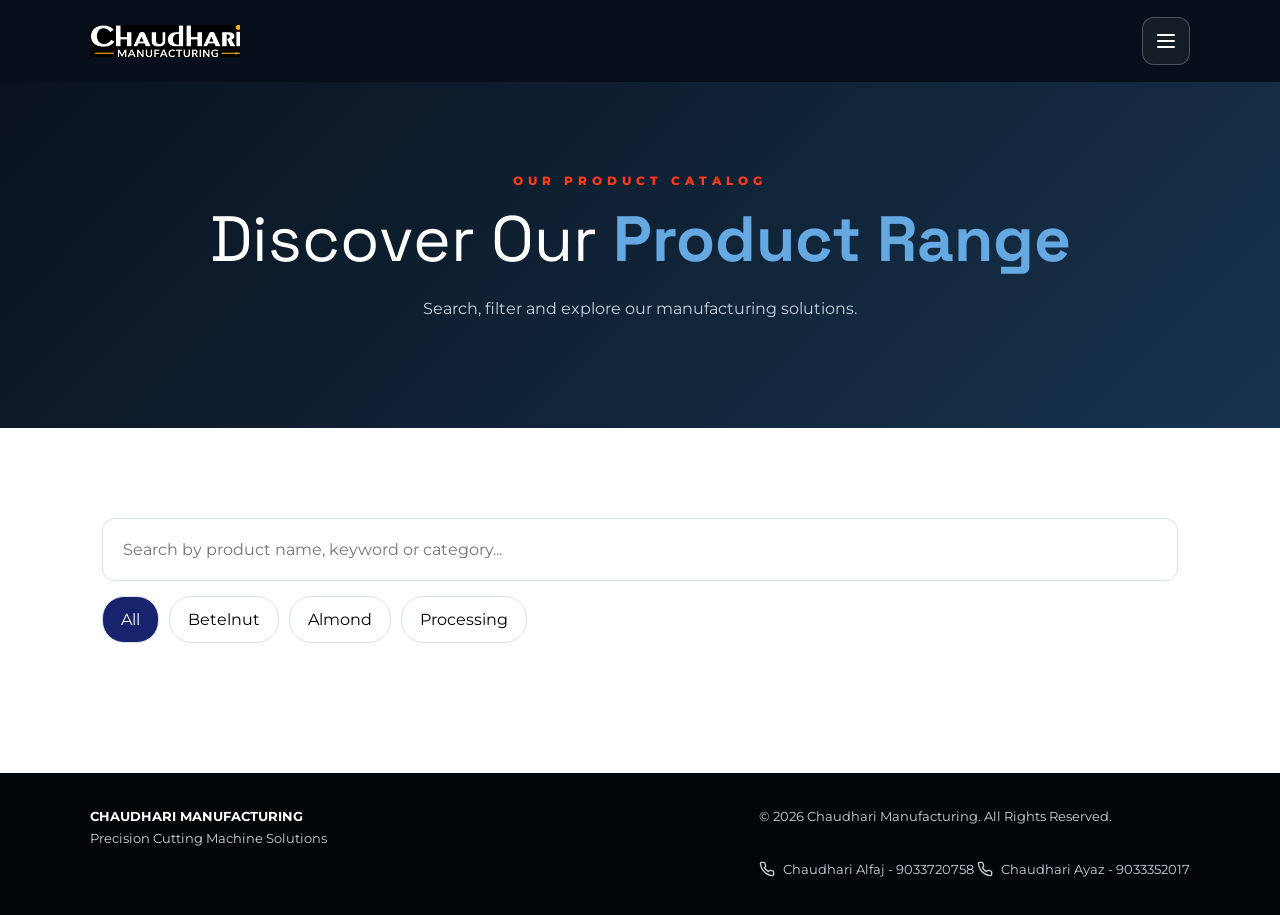
<file: products.html>
<!doctype html>
<html lang="en">

<head>
    <meta charset="utf-8">
    <meta name="viewport" content="width=device-width,initial-scale=1">
    <title>Products | Chaudhari Manufacturing</title>
    <link rel="stylesheet" href="css/style.css?v=visible-content-1">
    <link rel="stylesheet" href="css/fixed-layout.css?v=all-page-menu-1">
</head>

<body>
    <header class="navbar"><a href="index.html" class="brand"><img class="brand-logo"
                src="assets/images/Gemini_Generated_Image_hm205phm205phm20.png"
                alt="Chaudhari Manufacturing logo"></a>
        <button class="menu-toggle" type="button" aria-label="Open navigation menu" aria-controls="siteNavigation"
            aria-expanded="false"><svg viewBox="0 0 24 24" aria-hidden="true"><path d="M4 6h16M4 12h16M4 18h16"></path></svg></button>
        <nav class="nav-links" id="siteNavigation" aria-label="Main navigation">
            <a href="index.html"><svg viewBox="0 0 24 24" aria-hidden="true"><path d="m3 10 9-7 9 7v10a1 1 0 0 1-1 1h-5v-7H9v7H4a1 1 0 0 1-1-1z"></path></svg><span>HOME</span></a>
            <a href="about.html"><svg viewBox="0 0 24 24" aria-hidden="true"><circle cx="12" cy="8" r="4"></circle><path d="M4 21a8 8 0 0 1 16 0"></path></svg><span>ABOUT US</span></a>
            <a class="active" href="products.html"><svg viewBox="0 0 24 24" aria-hidden="true"><path d="M3 7h18l-2 14H5L3 7z"></path><path d="M8 7a4 4 0 0 1 8 0"></path></svg><span>OUR PRODUCTS</span></a>
            <a href="enquiry.html"><svg viewBox="0 0 24 24" aria-hidden="true"><path d="M4 5h16v14H4z"></path><path d="m4 7 8 6 8-6"></path></svg><span>ENQUIRY</span></a>
        </nav>
    </header>
    <section class="page-hero">
        <p class="eyebrow">OUR PRODUCT CATALOG</p>
        <h1>Discover Our<strong> Product Range</strong></h1>
        <p>Search, filter and explore our manufacturing solutions.</p>
    </section>
    <section class="section">
        <div class="catalog-controls reveal"><input id="productSearch" type="search"
                placeholder="Search by product name, keyword or category...">
            <div class="filter-buttons"><button class="filter active" data-category="all">All</button><button
                    class="filter" data-category="Betelnut">Betelnut</button><button class="filter"
                    data-category="Almond">Almond</button><button class="filter"
                    data-category="Processing">Processing</button></div>
        </div>
        <div id="productList" class="catalog-grid"></div>
        <div id="noResults" class="no-results" role="status" aria-live="polite">
            <svg class="no-results-icon" aria-hidden="true" viewBox="0 0 48 48" fill="none"
                stroke="currentColor" stroke-width="3" stroke-linecap="round">
                <circle cx="21" cy="21" r="13"></circle>
                <path d="m31 31 11 11"></path>
            </svg>
            <p id="noResultsMessage">No products found. Try another search.</p>
            <p id="noResultsSearchMessage" hidden>We couldn't find any products matching <strong
                    id="noResultsQuery"></strong>.</p>
        </div>
    </section>
    <div id="productModal" class="modal">
        <div class="modal-content"><button class="modal-close">×</button>
            <div id="modalBody"></div>
        </div>
    </div>
    <footer>
        <div><b>CHAUDHARI MANUFACTURING</b><span>Precision Cutting Machine Solutions</span></div>
        <div class="footer-contacts" aria-label="Call our team">
            <a href="tel:+919033720758"><svg aria-hidden="true" viewBox="0 0 24 24" width="16" height="16" fill="none" stroke="currentColor" stroke-width="2" stroke-linecap="round" stroke-linejoin="round"><path d="M22 16.92v3a2 2 0 0 1-2.18 2 19.79 19.79 0 0 1-8.63-3.07 19.5 19.5 0 0 1-6-6A19.79 19.79 0 0 1 2.12 4.2 2 2 0 0 1 4.11 2h3a2 2 0 0 1 2 1.72c.12.96.36 1.9.7 2.8a2 2 0 0 1-.45 2.11L8.09 9.91a16 16 0 0 0 6 6l1.27-1.27a2 2 0 0 1 2.11-.45c.9.34 1.84.58 2.8.7a2 2 0 0 1 1.73 2.03z"></path></svg><span>Chaudhari Alfaj - 9033720758</span></a>
            <a href="tel:+919033352017"><svg aria-hidden="true" viewBox="0 0 24 24" width="16" height="16" fill="none" stroke="currentColor" stroke-width="2" stroke-linecap="round" stroke-linejoin="round"><path d="M22 16.92v3a2 2 0 0 1-2.18 2 19.79 19.79 0 0 1-8.63-3.07 19.5 19.5 0 0 1-6-6A19.79 19.79 0 0 1 2.12 4.2 2 2 0 0 1 4.11 2h3a2 2 0 0 1 2 1.72c.12.96.36 1.9.7 2.8a2 2 0 0 1-.45 2.11L8.09 9.91a16 16 0 0 0 6 6l1.27-1.27a2 2 0 0 1 2.11-.45c.9.34 1.84.58 2.8.7a2 2 0 0 1 1.73 2.03z"></path></svg><span>Chaudhari Ayaz - 9033352017</span></a>
        </div>
        <p>© 2026 Chaudhari Manufacturing. All Rights Reserved.</p>
    </footer>
    <script src="js/config.js"></script>
<script src="js/script.js?v=product-price-4"></script>
</body>

</html>
</file>
<file: css/style.css>
@import url('https://fonts.googleapis.com/css2?family=Montserrat:wght@400;500;600;700;800&family=Space+Grotesk:wght@400;500;700&display=swap');

:root {
  --dark: #05080d;
  --navy: #0d1b2a;
  --blue: #173a5b;
  --accent: #ff3b19;
  --text: #17202b;
  --muted: #5d6875;
  --light: #f4f6f9;
  --line: #dce2ea
}

* {
  box-sizing: border-box
}

html {
  scroll-behavior: smooth
}

body {
  margin: 0;
  font-family: Montserrat, Arial, sans-serif;
  color: var(--text);
  line-height: 1.7
}

.navbar {
  height: 82px;
  background: #07101a;
  color: #fff;
  display: flex;
  align-items: center;
  padding: 0 7%;
  position: sticky;
  top: 0;
  z-index: 50;
  justify-content: space-between
}

/* =========================
   BRAND LOGO
========================= */

.brand {
  display: flex;
  align-items: center;
  gap: 10px;
}

.brand img {
  width: 80px;
  height: 80px;
  object-fit: contain;
  display: block;
}

.brand span {
  display: block;
}

.brand small {
  display: block;
}

.brand {
  color: #fff;
  text-decoration: none;
  font-weight: 800;
  display: flex;
  flex-direction: column;
  line-height: 1
}

.brand span {
  font-size: 1.45rem
}

.brand small {
  font-size: .58rem;
  letter-spacing: 3px;
  color: var(--accent);
  margin-top: 7px
}

.nav-links {
  display: flex;
  gap: 28px;
  align-items: center
}

.nav-links a {
  color: #e7edf4;
  text-decoration: none;
  text-transform: uppercase;
  font-weight: 700;
  font-size: .8rem
}

.nav-links a:hover,
.nav-links .active {
  color: var(--accent)
}

.nav-quote {
  background: var(--accent);
  padding: 10px 16px;
  border-radius: 5px;
  color: #fff !important
}

.menu-toggle {
  display: none;
  background: none;
  border: 0;
  color: #fff;
  font-size: 1.6rem
}

.hero {
  min-height: 650px;
  background: var(--dark);
  color: #fff;
  display: flex;
  align-items: center;
  padding: 70px 7%;
  gap: 45px;
  position: relative;
  overflow: hidden
}

.hero:before {
  content: '';
  position: absolute;
  left: -10%;
  top: 20%;
  width: 68%;
  height: 80%;
  background: linear-gradient(135deg, #315b80, #102034);
  clip-path: polygon(0 0, 100% 30%, 70% 100%, 0 85%);
  opacity: .8
}

.hero-content {
  width: 56%;
  z-index: 1
}

.eyebrow {
  font-size: .72rem;
  letter-spacing: 5px;
  color: var(--accent);
  font-weight: 800;
  margin: 0 0 15px
}

.hero h1,
.page-hero h1 {
  font-family: 'Space Grotesk';
  font-size: clamp(3rem, 6vw, 6rem);
  line-height: 1;
  margin: 0 0 24px;
  font-weight: 400
}

.hero h1 strong {
  display: block;
  color: #65a8e2
}

.hero p:not(.eyebrow) {
  font-size: 1.1rem;
  color: #d5dce5;
  max-width: 700px
}

.hero-image {
  width: 40%;
  z-index: 1
}

.hero-image img {
  width: 100%;
  height: 360px;
  object-fit: cover;
  border-radius: 32px
}

.hero-buttons {
  display: flex;
  gap: 15px;
  margin-top: 30px
}

.btn {
  display: inline-block;
  text-decoration: none;
  border: 0;
  padding: 14px 25px;
  border-radius: 28px;
  font-family: inherit;
  font-weight: 700;
  cursor: pointer;
  transition: .3s
}

.btn:hover {
  transform: translateY(-3px)
}

.btn-primary {
  background: #FF3B19;
  color: #fff
}

.btn-primary:hover {
  background: #d93216;
}

.btn-outline {
  border: 1px solid #FF3B19;
  background: #FF3B19;
  color: #fff
}

.btn-outline:hover {
  background: #d93216;
  border-color: #FF3B19;
  color: #fff;
}

.btn-small {
  background:#08243A;
  color: #fff;
  padding: 11px 20px
}

.section {
  padding: 90px 8%
}

.section-heading {
  text-align: center;
  max-width: 900px;
  margin: 0 auto 45px
}

.section-heading h2,
.split h2,
.contact-info h2 {
  font-family: 'Space Grotesk';
  font-size: clamp(2.2rem, 4vw, 4rem);
  line-height: 1.15;
  margin: 0 0 15px;
  font-weight: 500
}

.section-heading>p:last-child {
  color: var(--muted)
}

.intro {
  background: #f7f8fa
}

.info-panel {
  max-width: 1100px;
  margin: auto;
  padding: 40px;
  border: 1px solid #c9d8e8;
  border-radius: 28px;
  background: linear-gradient(135deg, #edf4fc, #fff)
}

.info-panel h3 {
  font-size: 1.8rem;
  margin: 0
}

.text-link {
  color: var(--accent);
  font-weight: 700;
  text-decoration: none
}

.product-grid,
.catalog-grid {
  display: grid;
  grid-template-columns: repeat(2, 1fr);
  gap: 30px;
  max-width: 1200px;
  margin: auto
}

.product-card,
.catalog-card {
  border: 1px solid var(--line);
  border-radius: 26px;
  overflow: hidden;
  background: #fff;
  box-shadow: 0 12px 30px #10203012;
  transition: .3s
}

.catalog-card {
  cursor: pointer;
}

.catalog-card:focus-visible {
  outline: 3px solid var(--accent);
  outline-offset: 3px;
}

.product-card:hover,
.catalog-card:hover,
.cap-card:hover,
.update-card:hover {
  transform: translateY(-7px);
  box-shadow: 0 20px 40px #10203020
}

.product-card img {
  width: 100%;
  height: 300px;
  object-fit: cover
}

.product-card .betelnut-product-image {
  object-fit: contain;
  background: #f4f6f9;
}

.product-card .category-product-image {
  object-fit: contain;
  padding: 18px;
  background: #f4f6f9;
}

.card-body {
  padding: 25px
}

.card-body h3 {
  margin: 0;
  color: #c33a1c;
  font-size: 1.5rem
}

.product-card .category-product-model {
  display: block;
  margin-top: 5px;
  color: #5D6875;
  font-size: .85rem;
  font-weight: 700
}

.card-body p {
  color: var(--muted)
}

.capabilities {
  background: #f3f5f8
}

.capability-grid {
  display: grid;
  grid-template-columns: repeat(4, 1fr);
  gap: 18px
}

.cap-card {
  padding: 28px;
  background: #fff;
  border: 1px solid var(--line);
  border-radius: 18px;
  transition: .3s
}

.cap-card span {
  font-size: 2rem
}

.cap-card h3 {
  margin: 12px 0 5px
}

.cap-card p {
  font-size: .9rem;
  color: var(--muted)
}

.technology {
  background: linear-gradient(110deg, #07111b, #142c43);
  color: #fff;
  text-align: center;
  padding: 90px 10%
}

.technology-content {
  max-width: 850px;
  margin: auto
}

.technology h2 {
  font-family: 'Space Grotesk';
  font-size: clamp(2.2rem, 4vw, 4rem);
  margin: 0
}

.technology p:not(.eyebrow) {
  color: #c6d0db
}

.stats-grid {
  display: grid;
  grid-template-columns: repeat(4, 1fr);
  max-width: 1100px;
  margin: auto
}

.stat {
  text-align: center;
  border-right: 1px solid var(--line);
  padding: 20px
}

.stat:last-child {
  border: 0
}

.stat strong {
  display: block;
  font-family: 'Space Grotesk';
  font-size: 3.2rem;
  color: var(--blue)
}

.stat span {
  font-size: .82rem;
  color: var(--muted)
}

.update-grid {
  display: grid;
  grid-template-columns: repeat(3, 1fr);
  gap: 20px
}

.update-card {
  border: 1px solid var(--line);
  border-radius: 18px;
  padding: 28px;
  transition: .3s
}

.update-card span {
  font-size: 2rem;
  color: var(--accent);
  font-weight: 800
}

.update-card p {
  color: var(--muted)
}

.cta {
  background: #030609;
  color: #fff;
  text-align: center;
  padding: 95px 8%
}

.cta h2 {
  font-family: 'Space Grotesk';
  font-size: clamp(2.5rem, 5vw, 5rem);
  font-weight: 400;
  line-height: 1.1;
  margin: 10px
}

.cta>p:not(.eyebrow) {
  color: #c7d0db;
  max-width: 700px;
  margin: 20px auto 30px
}

footer {
  background: #030609;
  color: #cbd3dc;
  padding: 32px 7%;
  display: grid;
  grid-template-columns: minmax(0, 1fr) auto;
  grid-template-areas:
    "brand copyright"
    ". contacts";
  column-gap: 24px;
  row-gap: 8px;
  align-items: start;
  font-size: .82rem
}

footer > div:first-child {
  grid-area: brand;
  display: flex;
  flex-direction: column
}

.footer-company-info {
  padding-top: 10px
}

footer > p {
  grid-area: copyright;
  margin: 0
}

footer b {
  color: #fff
}

.footer-contacts {
  grid-area: contacts;
  gap: 8px
}

.footer-contacts a {
  align-items: center;
  color: inherit;
  display: inline-flex;
  gap: 8px;
  text-decoration: none
}

.footer-contacts a:hover {
  color: #fff
}

.footer-contacts svg {
  flex: 0 0 16px
}

.page-hero {
  background: linear-gradient(135deg, #09121d, #17334e);
  color: #fff;
  text-align: center;
  padding: 90px 7%
}

.page-hero h1 {
  font-size: clamp(3rem, 5vw, 5rem)
}

.page-hero h1 strong {
  color: #65a8e2
}

.page-hero>p:last-child {
  color: #c9d2dc
}

.split {
  display: grid;
  grid-template-columns: 1fr 1fr;
  gap: 55px;
  align-items: center
}

.split p {
  color: var(--muted)
}

.rounded-image {
  width: 100%;
  height: 390px;
  object-fit: cover;
  border-radius: 28px
}

.cert-grid {
  display: grid;
  grid-template-columns: repeat(3, 1fr);
  gap: 20px;
  max-width: 1000px;
  margin: auto
}

.cert {
  text-align: center;
  border: 1px solid var(--line);
  border-radius: 18px;
  padding: 30px;
  color: var(--accent);
  font-size: 2rem
}

.cert h3 {
  font-size: 1.1rem;
  color: var(--text)
}

.cert p {
  font-size: .85rem;
  color: var(--muted)
}

.catalog-controls {
  max-width: 1100px;
  margin: auto auto 40px
}

.catalog-controls input {
  width: 100%;
  padding: 17px 20px;
  border: 1px solid var(--line);
  border-radius: 12px;
  font: inherit
}

.filter-buttons {
  display: flex;
  gap: 10px;
  flex-wrap: wrap;
  margin-top: 15px
}

.filter {
  border: 1px solid var(--line);
  background: #fff;
  padding: 9px 18px;
  border-radius: 22px;
  font: inherit;
  cursor: pointer
}

.filter.active {
  background: #17246d;
  color: #fff
}

.catalog-grid {
  grid-template-columns: repeat(2, 1fr);
  gap: 30px
}

.catalog-card {
  border-radius: 26px
}

.catalog-card img {
  width: 100%;
  height: 300px;
  object-fit: contain;
  padding: 18px;
  background: #f4f6f9
}

.category-tag {
  font-size: .7rem;
  color: var(--accent);
  font-weight: 800
}

.card-actions {
  display: flex;
  gap: 8px;
  flex-wrap: wrap
}

.card-actions button,
.quote-link {
  border: 0;
  background: #17246d;
  color: #fff;
  padding: 11px 20px;
  border-radius: 28px;
  font: inherit;
  font-size: .78rem;
  font-weight: 700;
  cursor: pointer;
  text-decoration: none
}

.card-actions button:hover,
.quote-link:hover {
  background: #24359a;
  transform: translateY(-3px)
}

.quote-link {
  background: var(--accent)
}

.catalog-card .card-body {
  padding: 25px;
}

.catalog-card h3 {
  margin: 8px 0 0;
  color: #c33a1c;
  font-size: 1.5rem;
}

.catalog-card p {
  color: var(--muted);
}

.no-results {
  display: none;
  text-align: center;
  color: var(--muted);
  margin: 48px auto;
  padding: 24px;
  max-width: 560px;
}

.no-results-icon {
  display: block;
  width: 52px;
  height: 52px;
  margin: 0 auto 16px;
  color: var(--accent);
}

.no-results p {
  margin: 0;
  font-size: 1.05rem;
}

.no-results strong {
  color: var(--text);
}

.modal {
  display: none;
  position: fixed;
  inset: 0;
  background: #000b;
  z-index: 100;
  align-items: center;
  justify-content: center;
  padding: 20px
}

.modal.show {
  display: flex
}

.modal-content {
  background: #fff;
  width: 100%;
  max-width: 800px;
  max-height: 90vh;
  overflow: auto;
  border-radius: 18px;
  position: relative
}

.modal-close {
  position: absolute;
  right: 12px;
  top: 10px;
  width: 38px;
  height: 38px;
  border: 0;
  border-radius: 50%;
  font-size: 1.4rem;
  cursor: pointer;
  z-index: 2
}

.modal-product {
  padding: 32px
}

.modal-product img {
  width: 100%;
  height: 280px;
  object-fit: cover;
  border-radius: 12px
}

.specs {
  display: grid;
  grid-template-columns: repeat(2, 1fr);
  gap: 10px;
  margin: 20px 0
}

.specs div {
  background: #f3f5f8;
  padding: 12px;
  border-radius: 8px;
  font-size: .85rem
}

.enquiry-layout {
  display: grid;
  grid-template-columns: 1fr 1.15fr;
  gap: 55px;
  background: #f6f8fb
}

.contact-info {
  padding: 20px
}

.contact-info p:not(.eyebrow) {
  color: var(--muted)
}

.contact-box {
  background: #fff;
  border-left: 3px solid var(--accent);
  padding: 12px 17px;
  margin: 18px 0;
  display: flex;
  flex-direction: column
}

.contact-box span {
  font-size: .83rem;
  color: var(--muted)
}

.enquiry-form {
  background: #fff;
  border: 1px solid var(--line);
  padding: 32px;
  border-radius: 18px
}

.enquiry-form label {
  display: block;
  font-size: .85rem;
  font-weight: 700;
  margin-bottom: 16px
}

.enquiry-form input,
.enquiry-form select,
.enquiry-form textarea {
  width: 100%;
  display: block;
  margin-top: 6px;
  padding: 12px;
  border: 1px solid var(--line);
  border-radius: 7px;
  font: inherit
}

.product-field {
  margin-bottom: 16px;
}

.product-multiselect {
  position: relative;
}

.product-multiselect-toggle {
  width: 100%;
  margin-top: 6px;
  padding: 12px;
  border: 1px solid var(--line);
  border-radius: 7px;
  color: var(--text);
  background: #fff;
  font: inherit;
  text-align: left;
  cursor: pointer;
}

.product-multiselect-toggle::after {
  content: "";
  float: right;
  width: 8px;
  height: 8px;
  margin: 5px 3px 0 0;
  border-right: 2px solid currentColor;
  border-bottom: 2px solid currentColor;
  transform: rotate(45deg);
}

.product-multiselect-toggle[aria-expanded="true"]::after {
  transform: rotate(225deg);
}

.product-options {
  position: absolute;
  z-index: 5;
  top: calc(100% + 4px);
  left: 0;
  width: 100%;
  max-height: 240px;
  overflow-y: auto;
  padding: 6px;
  border: 1px solid var(--line);
  border-radius: 7px;
  background: #fff;
  box-shadow: 0 8px 20px #10203020;
}

.product-options[hidden] {
  display: none;
}

.enquiry-form .product-option {
  display: flex;
  align-items: center;
  gap: 10px;
  margin: 0;
  padding: 8px;
  border-radius: 5px;
  font-size: .85rem;
  font-weight: 500;
  cursor: pointer;
}

.enquiry-form .product-option:hover {
  background: var(--light);
}

.enquiry-form .product-option input[type="checkbox"] {
  flex: 0 0 18px;
  width: 18px;
  height: 18px;
  margin: 0;
}

#locationAutocomplete {
  width: 100%;
  margin-top: 6px;
}

#locationAutocomplete[hidden],
#locationHint[hidden] {
  display: none;
}

#locationAutocomplete gmp-place-autocomplete {
  display: block;
  width: 100%;
  border: 0;
  border-radius: 7px;
  background-color: transparent;
  color: var(--text);
  font-family: inherit;
}

#locationAutocomplete gmp-place-autocomplete::part(input) {
  width: 100%;
  min-height: 48px;
  padding: 12px;
  border: 1px solid var(--line);
  border-radius: 7px;
  color: var(--text);
  font: inherit;
}

.location-hint {
  display: block;
  margin-top: 5px;
  color: var(--muted);
  font-size: .75rem;
  font-weight: 400;
}

.error {
  color: #c82020;
  font-size: .75rem
}

.success-message {
  color: #16803c;
  font-weight: 700
}

.submit-btn {
  width: 100%
}

.reveal {
  transition: .7s
}

body.reveal-ready .reveal:not(.visible) {
  opacity: 0;
  transform: translateY(22px)
}

.reveal.visible {
  opacity: 1;
  transform: none
}

@media(max-width:900px) {
  .menu-toggle {
    display: block
  }

  .nav-links {
    display: none;
    position: absolute;
    top: 82px;
    left: 0;
    right: 0;
    background: #07101a;
    flex-direction: column;
    align-items: stretch;
    padding: 20px
  }

  .nav-links.show {
    display: flex
  }

  .hero {
    flex-direction: column
  }

  .hero-content,
  .hero-image {
    width: 100%
  }

  .capability-grid {
    grid-template-columns: repeat(2, 1fr)
  }

  .catalog-grid {
    grid-template-columns: repeat(2, 1fr)
  }

  .split,
  .enquiry-layout {
    grid-template-columns: 1fr
  }
}

@media(max-width:600px) {
  .section {
    padding: 65px 6%
  }

  .product-grid,
  .update-grid,
  .cert-grid,
  .catalog-grid,
  .capability-grid,
  .stats-grid {
    grid-template-columns: 1fr
  }

  .stat {
    border-right: 0;
    border-bottom: 1px solid var(--line)
  }

  .hero {
    padding: 70px 6%
  }

  .hero-buttons {
    flex-direction: column;
    align-items: flex-start
  }

  .hero-image img {
    height: 260px
  }

  .specs {
    grid-template-columns: 1fr
  }

  footer {
    grid-template-columns: minmax(0, 1fr);
    grid-template-areas:
      "brand"
      "copyright"
      "contacts";
    row-gap: 15px
  }
}


/* --- Minimal responsive hardening --- */
html,
body {
  max-width: 100%;
  overflow-x: hidden;
}

img {
  max-width: 100%;
}

button,
input,
select,
textarea {
  max-width: 100%;
}

@media (max-width: 1024px) {
  .navbar {
    padding-left: 5%;
    padding-right: 5%;
  }

  .hero {
    padding-left: 6%;
    padding-right: 6%;
  }

  .section {
    padding-left: 6%;
    padding-right: 6%;
  }

  .capability-grid {
    grid-template-columns: repeat(2, minmax(0, 1fr));
  }

  .catalog-grid {
    grid-template-columns: repeat(2, minmax(0, 1fr));
  }

  .update-grid {
    grid-template-columns: repeat(2, minmax(0, 1fr));
  }

  .hero-content,
  .hero-image {
    min-width: 0;
  }

  .product-card,
  .catalog-card,
  .cap-card,
  .update-card {
    min-width: 0;
  }
}

@media (max-width: 600px) {
  .navbar {
    height: 72px;
    padding: 0 5%;
  }

  .nav-links {
    top: 72px;
  }

  .brand span {
    font-size: 1.2rem;
  }

  .brand small {
    font-size: .5rem;
    letter-spacing: 2.5px;
  }

  .hero {
    min-height: auto;
    padding-top: 58px;
    padding-bottom: 58px;
    gap: 30px;
  }

  .hero h1,
  .page-hero h1 {
    font-size: clamp(2.35rem, 13vw, 3rem);
  }

  .hero p:not(.eyebrow) {
    font-size: 1rem;
  }

  .hero-buttons {
    width: 100%;
    align-items: stretch;
  }

  .hero-buttons .btn {
    text-align: center;
  }

  .hero-image img {
    height: 240px;
    border-radius: 22px;
  }

  .page-hero {
    padding: 65px 6%;
  }

  .section {
    padding-top: 58px;
    padding-bottom: 58px;
  }

  .section-heading h2,
  .split h2,
  .contact-info h2 {
    font-size: clamp(2rem, 10vw, 2.7rem);
  }

  .info-panel {
    padding: 26px;
    border-radius: 20px;
  }

  .product-card img {
    height: 240px;
  }

  .catalog-card img {
    height: 210px;
  }

  .card-body {
    padding: 20px;
  }

  .card-actions {
    flex-direction: column;
    align-items: stretch;
  }

  .card-actions button,
  .quote-link {
    text-align: center;
    width: 100%;
  }

  .rounded-image {
    height: 260px;
    border-radius: 22px;
  }

  .technology {
    padding: 65px 6%;
  }

  .stats-grid {
    width: 100%;
  }

  .stat strong {
    font-size: 2.6rem;
  }

  .catalog-controls input {
    font-size: .95rem;
    padding: 14px 15px;
  }

  .filter-buttons {
    gap: 8px;
  }

  .filter {
    padding: 8px 13px;
  }

  .modal {
    padding: 10px;
  }

  .modal-content {
    max-height: 94vh;
    border-radius: 14px;
  }

  .modal-product {
    padding: 22px;
  }

  .modal-product img {
    height: 210px;
  }

  .modal-close {
    right: 8px;
    top: 8px;
  }

  .enquiry-layout {
    gap: 28px;
  }

  .enquiry-form {
    padding: 22px;
  }

  .submit-btn {
    min-height: 48px;
  }

  footer {
    padding: 28px 6%;
  }
}

@media (max-width: 375px) {

  .hero,
  .page-hero {
    padding-left: 5%;
    padding-right: 5%;
  }

  /* =========================
     HERO HEADING
     ========================= */

  .hero-content h1 {
    margin: 0 0 25px;
    font-family: "Montserrat", sans-serif;
    font-size: clamp(48px, 5.5vw, 78px);
    line-height: 0.98;
    letter-spacing: -2.5px;
    font-weight: 500;
    color: #4f8fc4;
  }

  /* PRECISION */
  .hero-content h1 strong {
    display: block;
    font-family: "Montserrat", sans-serif;
    font-weight: 800;
    color: #2f78b7;
  }

  /* Supplied reference hero layout, scoped to the homepage hero. */
  .reference-hero {
    position: relative;
    min-height: calc(100vh - 82px);
    width: 100%;
    display: grid;
    grid-template-columns: 47% 53%;
    align-items: center;
    overflow: hidden;
    padding: 0;
    gap: 0;
    background: radial-gradient(circle at 70% 50%, rgba(24, 92, 143, .16), transparent 35%),
      linear-gradient(135deg, #061a2c, #041421 50%, #020a11);
  }

  .reference-hero .hero-panel {
    position: absolute;
    inset: 0 auto 0 0;
    width: 56%;
    background: #08243a;
    clip-path: polygon(0 0, 80% 0, 100% 50%, 80% 100%, 0 100%);
    z-index: 0;
  }

  .reference-hero .hero-content {
    position: relative;
    z-index: 20;
    width: auto;
    max-width: 750px;
    padding: 0 30px 0 12%;
  }

  .reference-hero .eyebrow {
    margin: 0 0 32px;
    color: #ff8a00;
    font-size: 12px;
    font-weight: 800;
    letter-spacing: 5px;
    text-transform: uppercase;
  }

  .reference-hero .eyebrow span {
    margin: 0 7px;
  }

  .reference-hero h1 {
    margin: 0 0 34px;
    font-family: "Space Grotesk", sans-serif;
    font-size: clamp(55px, 5.6vw, 88px);
    line-height: .98;
    letter-spacing: -4px;
    font-weight: 400;
  }

  .reference-hero h1 span,
  .reference-hero h1 strong {
    display: block;
  }

  .reference-hero h1 span {
    color: #f3f7fb;
    font-weight: 400;
  }

  .reference-hero h1 strong {
    color: #65a8e2 !important;
    font-weight: 700;
  }

  .reference-hero .hero-description {
    max-width: 570px;
    margin: 0 0 34px;
    color: #c9d5e0;
    font-size: 15px;
    line-height: 1.7;
  }

  .reference-hero .hero-buttons {
    display: flex;
    align-items: center;
    gap: 18px;
    margin: 0;
  }

  .reference-hero .primary-button,
  .reference-hero .secondary-button {
    display: inline-flex;
    align-items: center;
    justify-content: center;
    text-decoration: none;
    font-size: 13px;
    font-weight: 700;
    transition: .3s ease;
  }

  .reference-hero .primary-button {
    gap: 8px;
    padding: 16px 28px;
    border-radius: 30px;
    background: #ff8a00;
    color: #fff;
  }

  .reference-hero .primary-button:hover {
    transform: translateY(-3px);
    background: #f4510c;
  }

  .reference-hero .primary-button span {
    font-size: 18px;
  }

  .reference-hero .secondary-button {
    padding: 15px 28px;
    border: 1px solid #FF3B19;
    border-radius: 30px;
    background: #FF3B19;
    color: #fff;
  }

  .reference-hero .secondary-button:hover {
    transform: translateY(-3px);
    background: #d93216;
    border-color: #d93216;
    color: #fff;
  }

  .reference-hero .collage {
    position: relative;
    width: 100%;
    height: 680px;
    z-index: 10;
  }

  .reference-hero .photo {
    position: absolute;
    overflow: hidden;
    border: 3px solid #fff;
    background: #111;
  }

  .reference-hero .photo img {
    display: block;
    width: 100%;
    height: 100%;
    object-fit: cover;
    transition: transform .6s ease;
  }

  .reference-hero .photo:hover img {
    transform: scale(1.06);
  }

  .reference-hero .photo-1 {
    width: 245px;
    height: 170px;
    left: 7%;
    top: 70px;
    clip-path: polygon(18% 0, 100% 0, 83% 100%, 0 100%);
    z-index: 3;
  }

  .reference-hero .photo-2 {
    width: 270px;
    height: 185px;
    right: 5%;
    top: 55px;
    clip-path: polygon(10% 0, 100% 0, 100% 85%, 88% 100%, 0 100%);
    z-index: 4;
  }

  .reference-hero .photo-main {
    width: 405px;
    height: 405px;
    left: 23%;
    top: 140px;
    clip-path: polygon(15% 0, 85% 0, 100% 50%, 85% 100%, 15% 100%, 0 50%);
    z-index: 10;
  }

  .reference-hero .photo-main img {
    transform: scale(1.03);
  }

  .reference-hero .photo-3 {
    width: 270px;
    height: 185px;
    left: 5%;
    bottom: 40px;
    clip-path: polygon(12% 0, 100% 0, 87% 100%, 0 100%);
    z-index: 4;
  }

  .reference-hero .photo-4 {
    width: 300px;
    height: 195px;
    right: 3%;
    bottom: 35px;
    clip-path: polygon(10% 0, 100% 0, 100% 83%, 88% 100%, 0 100%);
    z-index: 3;
  }

  .reference-hero .orange-line,
  .reference-hero .blue-line {
    position: absolute;
    pointer-events: none;
    z-index: 30;
  }

  .reference-hero .orange-line {
    width: 130px;
    height: 9px;
    background: #ff8a00;
    transform: rotate(-57deg);
  }

  .reference-hero .orange-one {
    left: 25%;
    top: 85px;
  }

  .reference-hero .orange-two {
    left: 52%;
    bottom: 20px;
  }

  .reference-hero .blue-line {
    width: 175px;
    height: 10px;
    right: 5%;
    top: 50%;
    background: #165681;
    transform: rotate(-28deg);
  }

  .reference-hero .circle {
    position: absolute;
    width: 110px;
    height: 110px;
    left: 9%;
    top: 48%;
    border: 1px solid rgba(42, 132, 195, .5);
    border-radius: 50%;
    z-index: 1;
  }

  .reference-hero .diamond {
    position: absolute;
    width: 75px;
    height: 75px;
    right: 3%;
    top: 8%;
    border: 1px solid rgba(42, 132, 195, .6);
    transform: rotate(45deg);
    z-index: 1;
  }

  @media (max-width: 1200px) {
    .reference-hero .hero-content {
      padding-left: 8%;
    }

    .reference-hero .collage {
      transform: scale(.9);
      transform-origin: center right;
    }

    .reference-hero .photo-main {
      left: 19%;
    }
  }

  @media (max-width: 900px) {
    .reference-hero {
      grid-template-columns: 1fr;
      padding-top: 80px;
      min-height: auto;
    }

    .reference-hero .hero-panel {
      width: 100%;
      height: 58%;
      clip-path: polygon(0 0, 100% 0, 100% 80%, 50% 100%, 0 80%);
    }

    .reference-hero .hero-content {
      width: 100%;
      max-width: 700px;
      padding: 0 7%;
      margin: auto;
      text-align: center;
    }

    .reference-hero .hero-description {
      margin-left: auto;
      margin-right: auto;
    }

    .reference-hero .hero-buttons {
      justify-content: center;
    }

    .reference-hero .collage {
      height: 620px;
      margin-top: 20px;
      transform: scale(.85);
      transform-origin: top center;
    }
  }

  @media (max-width: 650px) {
    .reference-hero {
      padding-top: 65px;
    }

    .reference-hero .hero-content {
      padding: 0 22px;
    }

    .reference-hero .eyebrow {
      font-size: 8px;
      letter-spacing: 3px;
      line-height: 2;
    }

    .reference-hero h1 {
      font-size: clamp(43px, 12vw, 62px);
      letter-spacing: -2px;
    }

    .reference-hero .hero-description {
      font-size: 13px;
      line-height: 1.6;
    }

    .reference-hero .hero-buttons {
      flex-direction: column;
      width: 100%;
    }

    .reference-hero .primary-button,
    .reference-hero .secondary-button {
      width: 100%;
    }

    .reference-hero .collage {
      height: 500px;
      transform: scale(.65);
      transform-origin: top center;
      margin-bottom: -100px;
    }
  }

  @media (max-width: 375px) {
    .reference-hero h1 {
      font-size: 40px;
    }

    .reference-hero .collage {
      transform: scale(.56);
      margin-bottom: -130px;
    }
  }
  /* Keep the redesigned homepage hero after the final legacy hero overrides. */
  .reference-hero {
    grid-template-columns: minmax(0, .88fr) minmax(0, 1.12fr);
    gap: clamp(24px, 4vw, 64px);
    min-height: min(760px, calc(100vh - 82px));
    padding: 64px 7%;
    background:
      radial-gradient(ellipse at 76% 48%, rgba(43, 88, 125, .32), transparent 43%),
      linear-gradient(120deg, #061421, #0d1b2a 58%, #07101a);
  }

  .reference-hero::before {
    content: none;
  }

  .reference-hero .hero-panel {
    inset: 0 auto 0 0;
    width: 52%;
    height: 100%;
    background: linear-gradient(115deg, rgba(20, 53, 80, .7), rgba(13, 27, 42, .1));
    clip-path: polygon(0 0, 76% 0, 100% 50%, 76% 100%, 0 100%);
  }

  .reference-hero .hero-content {
    width: auto;
    max-width: 610px;
    padding: 0;
    margin: 0;
    text-align: left;
    animation: heroContentIn .75s ease both;
  }

  .reference-hero .eyebrow {
    margin: 0 0 24px;
    color: var(--accent);
    font-size: .7rem;
    letter-spacing: .24em;
  }

  .reference-hero h1 {
    margin: 0 0 22px;
    font-size: clamp(3.1rem, 5.1vw, 5.2rem);
    line-height: .99;
    letter-spacing: -.055em;
  }

  .reference-hero h1 strong {
    color: #65a8e2 !important;
  }

  .reference-hero .hero-description {
    max-width: 520px;
    margin: 0;
    color: #d5dce5;
    font-size: clamp(.95rem, 1.2vw, 1.08rem);
    line-height: 1.75;
  }

  .reference-hero .hero-buttons {
    justify-content: flex-start;
    flex-wrap: wrap;
    gap: 14px;
    margin: 30px 0 0;
  }

  .reference-hero .primary-button {
    background: var(--accent);
  }

  .reference-hero .secondary-button {
    border-color: rgba(255, 255, 255, .38);
    background: rgba(255, 255, 255, .04);
  }

  .reference-hero .hero-machine-collage {
    width: 100%;
    max-width: 680px;
    height: clamp(440px, 43vw, 570px);
    justify-self: end;
  }

  @media (max-width: 1000px) {
    .reference-hero {
      grid-template-columns: minmax(0, .9fr) minmax(0, 1.1fr);
      gap: 24px;
      padding-right: 5%;
      padding-left: 5%;
    }

    .reference-hero .hero-machine-collage {
      height: clamp(410px, 48vw, 500px);
    }

    .reference-hero h1 {
      font-size: clamp(2.8rem, 5.5vw, 4.2rem);
    }
  }

  @media (max-width: 900px) {
    .reference-hero {
      grid-template-columns: minmax(0, 1fr);
      min-height: 0;
      gap: 24px;
      padding: 58px 6% 46px;
    }

    .reference-hero .hero-panel {
      width: 100%;
      height: 46%;
      clip-path: polygon(0 0, 100% 0, 100% 88%, 0 100%);
    }

    .reference-hero .hero-content {
      width: 100%;
      max-width: 680px;
      margin: 0 auto;
    }

    .reference-hero .hero-description {
      margin: 0;
    }

    .reference-hero .hero-buttons {
      justify-content: flex-start;
    }

    .reference-hero .hero-machine-collage {
      width: min(100%, 620px);
      height: clamp(390px, 78vw, 500px);
      justify-self: center;
    }
  }

  @media (max-width: 480px) {
    .reference-hero {
      gap: 12px;
      padding: 48px 5% 34px;
    }

    .reference-hero h1 {
      font-size: clamp(2.65rem, 11.5vw, 3.5rem);
      letter-spacing: -.045em;
    }

    .reference-hero .hero-description {
      font-size: .94rem;
    }

    .reference-hero .hero-buttons {
      flex-direction: column;
      align-items: stretch;
      width: 100%;
      margin-top: 22px;
    }

    .reference-hero .primary-button,
    .reference-hero .secondary-button {
      width: 100%;
      min-height: 48px;
    }

    .reference-hero .hero-machine-collage {
      height: clamp(350px, 103vw, 420px);
      margin: 0 auto;
    }
  }
  /* Final homepage hero overrides follow the legacy hero rules above. */
  .reference-hero {
    grid-template-columns: minmax(0, .88fr) minmax(0, 1.12fr);
    gap: clamp(24px, 4vw, 64px);
    min-height: min(760px, calc(100vh - 82px));
    padding: 64px 7%;
    background:
      radial-gradient(ellipse at 76% 48%, rgba(43, 88, 125, .32), transparent 43%),
      linear-gradient(120deg, #061421, #0d1b2a 58%, #07101a);
  }

  .reference-hero::before {
    content: none;
  }

  .reference-hero .hero-panel {
    inset: 0 auto 0 0;
    width: 52%;
    height: 100%;
    background: linear-gradient(115deg, rgba(20, 53, 80, .7), rgba(13, 27, 42, .1));
    clip-path: polygon(0 0, 76% 0, 100% 50%, 76% 100%, 0 100%);
    pointer-events: none;
  }

  .reference-hero .hero-content {
    width: auto;
    max-width: 610px;
    padding: 0;
    margin: 0;
    text-align: left;
    animation: heroContentIn .75s ease both;
  }

  .reference-hero .eyebrow {
    margin: 0 0 24px;
    color: var(--accent);
    font-size: .7rem;
    letter-spacing: .24em;
  }

  .reference-hero h1 {
    margin: 0 0 22px;
    font-size: clamp(3.1rem, 5.1vw, 5.2rem);
    line-height: .99;
    letter-spacing: -.055em;
  }

  .reference-hero h1 strong {
    color: #65a8e2 !important;
  }

  .reference-hero .hero-description {
    max-width: 520px;
    margin: 0;
    color: #d5dce5;
    font-size: clamp(.95rem, 1.2vw, 1.08rem);
    line-height: 1.75;
  }

  .reference-hero .hero-buttons {
    justify-content: flex-start;
    flex-wrap: wrap;
    gap: 14px;
    margin: 30px 0 0;
  }

  .reference-hero .primary-button {
    background: var(--accent);
  }

  .reference-hero .primary-button:hover {
    background: #d93216;
  }

  .reference-hero .secondary-button {
    border-color: rgba(255, 255, 255, .38);
    background: rgba(255, 255, 255, .04);
  }

  .reference-hero .secondary-button:hover {
    border-color: var(--accent);
    background: var(--accent);
  }

  .reference-hero .hero-machine-collage {
    width: 100%;
    max-width: 680px;
    height: clamp(440px, 43vw, 570px);
    justify-self: end;
  }

  @media (max-width: 1000px) {
    .reference-hero {
      grid-template-columns: minmax(0, .9fr) minmax(0, 1.1fr);
      gap: 24px;
      padding-right: 5%;
      padding-left: 5%;
    }

    .reference-hero .hero-machine-collage {
      height: clamp(410px, 48vw, 500px);
    }

    .reference-hero h1 {
      font-size: clamp(2.8rem, 5.5vw, 4.2rem);
    }
  }

  @media (max-width: 900px) {
    .reference-hero {
      grid-template-columns: minmax(0, 1fr);
      min-height: 0;
      gap: 24px;
      padding: 58px 6% 46px;
    }

    .reference-hero .hero-panel {
      width: 100%;
      height: 46%;
      clip-path: polygon(0 0, 100% 0, 100% 88%, 0 100%);
    }

    .reference-hero .hero-content {
      width: 100%;
      max-width: 680px;
      margin: 0 auto;
    }

    .reference-hero .hero-description {
      margin: 0;
    }

    .reference-hero .hero-buttons {
      justify-content: flex-start;
    }

    .reference-hero .hero-machine-collage {
      width: min(100%, 620px);
      height: clamp(390px, 78vw, 500px);
      justify-self: center;
    }
  }

  @media (max-width: 480px) {
    .reference-hero {
      gap: 12px;
      padding: 48px 5% 34px;
    }

    .reference-hero h1 {
      font-size: clamp(2.65rem, 11.5vw, 3.5rem);
      letter-spacing: -.045em;
    }

    .reference-hero .hero-description {
      font-size: .94rem;
    }

    .reference-hero .hero-buttons {
      flex-direction: column;
      align-items: stretch;
      width: 100%;
      margin-top: 22px;
    }

    .reference-hero .primary-button,
    .reference-hero .secondary-button {
      width: 100%;
      min-height: 48px;
    }

    .reference-hero .hero-machine-collage {
      height: clamp(350px, 103vw, 420px);
      margin: 0 auto;
    }
  }
  .hero-collage-section .hero-content h1 strong {
    color: #2f78b7 !important;
  }

  .hero-collage-section .hero-content h1 strong {
    color: #2f78b7;
  }

  .section {
    padding-left: 5%;
    padding-right: 5%;
  }

  .eyebrow {
    letter-spacing: 3px;
    font-size: .66rem;
  }

  .hero h1,
  .page-hero h1 {
    font-size: 2.2rem;
  }

  .hero-image img {
    height: 210px;
  }

  .btn {
    padding: 13px 18px;
  }

  .modal-product {
    padding: 18px;
  }

  .enquiry-form {
    padding: 18px;
  }
}

@media (max-width: 320px) {
  .navbar {
    padding: 0 4%;
  }

  .brand span {
    font-size: 1.05rem;
  }

  .brand small {
    font-size: .45rem;
    letter-spacing: 2px;
  }

  .hero h1,
  .page-hero h1 {
    font-size: 2rem;
  }

  .section-heading h2,
  .split h2,
  .contact-info h2 {
    font-size: 1.9rem;
  }

  .hero-image img {
    height: 190px;
  }

  .card-body,
  .enquiry-form,
  .modal-product {
    padding: 16px;
  }

  .filter {
    font-size: .8rem;
    padding: 7px 11px;
  }
}

.logo-section {
  display: flex;
  align-items: center;
  justify-content: center;
  gap: 18px;
  padding: 28px 7%;
  background: #f7f8fa;
  border-bottom: 1px solid var(--line);
}

.logo-mark {
  display: grid;
  width: 58px;
  height: 58px;
  place-items: center;
  border: 5px solid var(--accent);
  border-radius: 50%;
  color: var(--blue);
  font-family: 'Space Grotesk';
  font-size: 2rem;
  font-weight: 700;
}

.logo-copy {
  display: flex;
  flex-direction: column;
  line-height: 1;
}

.logo-copy strong {
  color: var(--blue);
  font-size: 1.45rem;
  letter-spacing: 1px;
}

.logo-copy span {
  margin-top: 7px;
  color: var(--accent);
  font-size: .58rem;
  font-weight: 800;
  letter-spacing: 3px;
}

.logo-section p {
  margin: 0 0 0 20px;
  color: var(--muted);
  font-size: .9rem;
}

@media (max-width: 600px) {
  .logo-section {
    flex-wrap: wrap;
    gap: 12px;
    padding: 22px 5%;
  }

  .logo-section p {
    flex-basis: 100%;
    margin: 0;
    text-align: center;
  }
}

/* =========================================================
   HOME PAGE HERO - COMPACT CROSS / DIAMOND COLLAGE
   Only overrides the existing .hero styles.
========================================================= */

.hero {
  min-height: 600px;
  padding: 45px 7%;
  gap: 28px;
  align-items: center;
}

.hero-content {
  width: 56%;
  position: relative;
  z-index: 10;
}

.hero-image.hero-collage {
  width: 40%;
  height: 515px;
  min-height: 515px;
  position: relative;
  z-index: 2;
  display: block;
  overflow: visible;
  flex-shrink: 0;
}

.hero-collage .collage-card {
  position: absolute;
  overflow: hidden;
  background: #121820;
  border: 4px solid #fff;
  transform: rotate(45deg);
  box-shadow: 0 16px 38px rgba(0, 0, 0, .38);
  z-index: 2;
}

.hero-collage .collage-card img {
  width: 100%;
  height: 100%;
  max-width: none;
  object-fit: cover;
  transform: rotate(-45deg) scale(1.42);
  border-radius: 0;
  transition: transform .5s ease;
}

.hero-collage .collage-card:hover img {
  transform: rotate(-45deg) scale(1.50);
}

/* Center / main image */
.hero-collage .collage-main {
  width: 220px;
  height: 220px;
  left: 51%;
  top: 50%;
  margin-left: -110px;
  margin-top: -110px;
  z-index: 6;
}

/* Small upper-left image */
.hero-collage .collage-left {
  width: 135px;
  height: 135px;
  left: 22%;
  top: 20%;
  margin-left: -67.5px;
  margin-top: -67.5px;
  z-index: 4;
}

/* Small upper-right image */
.hero-collage .collage-top-right {
  width: 135px;
  height: 135px;
  left: 77%;
  top: 20%;
  margin-left: -67.5px;
  margin-top: -67.5px;
  z-index: 4;
}

/* Small right-lower image */
.hero-collage .collage-right-bottom {
  width: 140px;
  height: 140px;
  left: 75%;
  top: 65%;
  margin-left: -70px;
  margin-top: -70px;
  z-index: 5;
}

/* Small lower image */
.hero-collage .collage-bottom {
  width: 145px;
  height: 145px;
  left: 46%;
  top: 79%;
  margin-left: -72.5px;
  margin-top: -72.5px;
  z-index: 4;
}

/* Thin yellow diagonal line */
.hero-collage .collage-gold-line {
  position: absolute;
  width: 325px;
  height: 3px;
  left: 50%;
  top: 52%;
  transform: translate(-4%, -50%) rotate(-45deg);
  transform-origin: left center;
  background: var(--accent);
  z-index: 8;
  box-shadow: 0 0 10px rgba(255, 59, 25, .28);
  pointer-events: none;
}

/* Keep the existing hero typography, but make the block slightly tighter */
.hero-content .hero-description {
  max-width: 620px;
}

.hero-content .hero-buttons {
  margin-top: 26px;
}

/* Tablet */
@media (max-width: 1100px) {
  .hero {
    min-height: 570px;
    padding: 40px 5%;
    gap: 18px;
  }

  .hero-content {
    width: 55%;
  }

  .hero-image.hero-collage {
    width: 43%;
    height: 470px;
    min-height: 470px;
  }

  .hero-collage .collage-main {
    width: 195px;
    height: 195px;
    margin-left: -97.5px;
    margin-top: -97.5px;
  }

  .hero-collage .collage-left,
  .hero-collage .collage-top-right {
    width: 118px;
    height: 118px;
    margin-left: -59px;
    margin-top: -59px;
  }

  .hero-collage .collage-right-bottom {
    width: 122px;
    height: 122px;
    margin-left: -61px;
    margin-top: -61px;
  }

  .hero-collage .collage-bottom {
    width: 126px;
    height: 126px;
    margin-left: -63px;
    margin-top: -63px;
  }

  .hero-collage .collage-gold-line {
    width: 285px;
  }
}

/* Tablet / mobile layout */
@media (max-width: 900px) {
  .hero {
    flex-direction: column;
    min-height: auto;
    padding: 60px 6% 45px;
    gap: 12px;
  }

  .hero-content {
    width: 100%;
  }

  .hero-image.hero-collage {
    width: 100%;
    max-width: 620px;
    height: 430px;
    min-height: 430px;
    margin: 0 auto;
  }

  .hero-collage .collage-main {
    width: 185px;
    height: 185px;
    left: 50%;
    top: 51%;
    margin-left: -92.5px;
    margin-top: -92.5px;
  }

  .hero-collage .collage-left {
    width: 118px;
    height: 118px;
    left: 19%;
    top: 22%;
    margin-left: -59px;
    margin-top: -59px;
  }

  .hero-collage .collage-top-right {
    width: 118px;
    height: 118px;
    left: 81%;
    top: 22%;
    margin-left: -59px;
    margin-top: -59px;
  }

  .hero-collage .collage-right-bottom {
    width: 122px;
    height: 122px;
    left: 79%;
    top: 69%;
    margin-left: -61px;
    margin-top: -61px;
  }

  .hero-collage .collage-bottom {
    width: 126px;
    height: 126px;
    left: 49%;
    top: 82%;
    margin-left: -63px;
    margin-top: -63px;
  }

  .hero-collage .collage-gold-line {
    width: 275px;
    left: 50%;
    top: 53%;
  }
}

/* Mobile */
@media (max-width: 600px) {
  .hero-image.hero-collage {
    height: 360px;
    min-height: 360px;
  }

  .hero-collage .collage-main {
    width: 150px;
    height: 150px;
    left: 50%;
    top: 51%;
    margin-left: -75px;
    margin-top: -75px;
  }

  .hero-collage .collage-left {
    width: 96px;
    height: 96px;
    left: 19%;
    top: 22%;
    margin-left: -48px;
    margin-top: -48px;
    border-width: 3px;
  }

  .hero-collage .collage-top-right {
    width: 96px;
    height: 96px;
    left: 81%;
    top: 22%;
    margin-left: -48px;
    margin-top: -48px;
    border-width: 3px;
  }

  .hero-collage .collage-right-bottom {
    width: 100px;
    height: 100px;
    left: 79%;
    top: 69%;
    margin-left: -50px;
    margin-top: -50px;
    border-width: 3px;
  }

  .hero-collage .collage-bottom {
    width: 102px;
    height: 102px;
    left: 49%;
    top: 83%;
    margin-left: -51px;
    margin-top: -51px;
    border-width: 3px;
  }

  .hero-collage .collage-gold-line {
    width: 210px;
    height: 2px;
    left: 50%;
    top: 54%;
  }
}

/* Very small phones */
@media (max-width: 375px) {
  .hero-image.hero-collage {
    height: 320px;
    min-height: 320px;
  }

  .hero-collage .collage-main {
    width: 130px;
    height: 130px;
    margin-left: -65px;
    margin-top: -65px;
  }

  .hero-collage .collage-left {
    width: 82px;
    height: 82px;
    left: 20%;
    margin-left: -41px;
    margin-top: -41px;
  }

  .hero-collage .collage-top-right {
    width: 82px;
    height: 82px;
    left: 80%;
    margin-left: -41px;
    margin-top: -41px;
  }

  .hero-collage .collage-right-bottom {
    width: 88px;
    height: 88px;
    left: 78%;
    margin-left: -44px;
    margin-top: -44px;
  }

  .hero-collage .collage-bottom {
    width: 90px;
    height: 90px;
    left: 50%;
    margin-left: -45px;
    margin-top: -45px;
  }

  .hero-collage .collage-gold-line {
    width: 185px;
  }
}

/* 320px */
@media (max-width: 320px) {
  .hero-image.hero-collage {
    height: 290px;
    min-height: 290px;
  }

  .hero-collage .collage-main {
    width: 116px;
    height: 116px;
    margin-left: -58px;
    margin-top: -58px;
  }

  .hero-collage .collage-left {
    width: 74px;
    height: 74px;
    margin-left: -37px;
    margin-top: -37px;
  }

  .hero-collage .collage-top-right {
    width: 74px;
    height: 74px;
    margin-left: -37px;
    margin-top: -37px;
  }

  .hero-collage .collage-right-bottom {
    width: 80px;
    height: 80px;
    margin-left: -40px;
    margin-top: -40px;
  }

  .hero-collage .collage-bottom {
    width: 82px;
    height: 82px;
    margin-left: -41px;
    margin-top: -41px;
  }

  .hero-collage .collage-gold-line {
    width: 165px;
    height: 2px;
  }
}


/* =========================================================
   HERO ONLY - CONNECTED CROSS / ANGULAR PHOTO COLLAGE
   Everything outside .hero-collage-section remains unchanged.
   ========================================================= */

.hero-collage-section {
  min-height: 650px;
  padding: 55px 7%;
  gap: 35px;
  align-items: center;
  background:
    radial-gradient(circle at 75% 45%, rgba(23, 58, 91, .55), transparent 36%),
    #05080d;
}

.hero-collage-section::before {
  left: -16%;
  top: -8%;
  width: 70%;
  height: 120%;
  background: linear-gradient(135deg, #0b2b49, #071321);
  clip-path: polygon(0 0, 82% 0, 100% 42%, 75% 100%, 0 100%);
  opacity: 1;
}

.hero-collage-section .hero-content {
  width: 43%;
  max-width: 620px;
  padding-left: 2%;
  position: relative;
  z-index: 50;
}

.hero-collage-section .hero-content h1 {
  font-size: clamp(3.1rem, 5.5vw, 5.7rem);
  line-height: .94;
  letter-spacing: -2px;
  text-transform: uppercase;
  margin-bottom: 20px;
}

.hero-collage-section .hero-content h1 strong {
  color: #2f78b7;
}

.hero-collage-section .hero-content>p:not(.eyebrow) {
  max-width: 470px;
  font-size: .9rem;
  line-height: 1.55;
  color: #c9d5e0;
}

.hero-collage-section .hero-buttons {
  margin-top: 23px;
}

.hero-collage-section .btn {
  padding: 10px 18px;
  min-height: 38px;
  font-size: .68rem;
  border-radius: 22px;
}

.hero-collage-section .btn-primary {
  background: #ff8a00;
}

.hero-collage-section .btn-outline {
  border-color: #9aa8b6;
}

.hero-collage {
  position: relative;
  width: 57%;
  height: 540px;
  z-index: 20;
  overflow: visible;
  isolation: isolate;
  flex-shrink: 0;
}

/* subtle dark blue angular field behind the photos */
.hero-collage::before {
  content: "";
  position: absolute;
  inset: 0;
  background: linear-gradient(135deg, rgba(13, 43, 70, .35), transparent 65%);
  z-index: 0;
  pointer-events: none;
}

/* every image panel shares the same white separator */
.hero-collage .collage-photo {
  position: absolute;
  overflow: hidden;
  padding: 4px;
  background: #fff;
  box-shadow: 0 12px 28px rgba(0, 0, 0, .28);
  z-index: 2;
}

.hero-collage .collage-photo img {
  width: 100%;
  height: 100%;
  max-width: none;
  object-fit: cover;
  display: block;
}

/* MAIN CENTER PHOTO - large connected hexagonal panel */
.hero-collage .collage-photo-main {
  width: 56%;
  height: 62%;
  left: 22%;
  top: 19%;
  z-index: 10;
  clip-path: polygon(13% 0,
      87% 0,
      100% 50%,
      87% 100%,
      13% 100%,
      0 50%);
}

.hero-collage .collage-photo-main img {
  clip-path: polygon(13% 0,
      87% 0,
      100% 50%,
      87% 100%,
      13% 100%,
      0 50%);
}

/* TOP LEFT - worker / factory panel */
.hero-collage .collage-photo-top-left {
  width: 39%;
  height: 27%;
  left: 7%;
  top: 2%;
  z-index: 5;
  clip-path: polygon(25% 0, 100% 0, 78% 100%, 0 100%);
}

.hero-collage .collage-photo-top-left img {
  clip-path: polygon(25% 0, 100% 0, 78% 100%, 0 100%);
}

/* TOP RIGHT - electronics panel */
.hero-collage .collage-photo-top-right {
  width: 40%;
  height: 31%;
  right: -2%;
  top: 0;
  z-index: 4;
  clip-path: polygon(20% 0, 100% 0, 100% 100%, 0 100%);
}

.hero-collage .collage-photo-top-right img {
  clip-path: polygon(20% 0, 100% 0, 100% 100%, 0 100%);
}

/* BOTTOM LEFT - machinery panel */
.hero-collage .collage-photo-bottom-left {
  width: 39%;
  height: 30%;
  left: 1%;
  bottom: -1%;
  z-index: 6;
  clip-path: polygon(20% 0, 100% 0, 78% 100%, 0 100%);
}

.hero-collage .collage-photo-bottom-left img {
  clip-path: polygon(20% 0, 100% 0, 78% 100%, 0 100%);
}

/* BOTTOM RIGHT - blue/electronics panel */
.hero-collage .collage-photo-bottom-right {
  width: 43%;
  height: 30%;
  right: -5%;
  bottom: -2%;
  z-index: 7;
  clip-path: polygon(20% 0, 100% 0, 100% 100%, 0 100%);
}

.hero-collage .collage-photo-bottom-right img {
  clip-path: polygon(20% 0, 100% 0, 100% 100%, 0 100%);
}

/* Orange diagonal crossing bars */
.hero-collage .collage-orange-line {
  position: absolute;
  display: block;
  width: 10px;
  background: #ff8a00;
  transform: rotate(35deg);
  z-index: 30;
  pointer-events: none;
}

.hero-collage .collage-line-one {
  height: 180px;
  left: 30%;
  top: -20px;
}

.hero-collage .collage-line-two {
  height: 190px;
  left: 48%;
  bottom: -48px;
}

/* blue diagonal separator/accent */
.hero-collage .collage-blue-line {
  position: absolute;
  width: 185px;
  height: 13px;
  right: 1%;
  top: 41%;
  background: #174a75;
  transform: rotate(-28deg);
  z-index: 25;
  pointer-events: none;
}

/* Homepage hero: a staggered, diagonal machine-photo collage. */
.reference-hero {
  display: grid;
  grid-template-columns: minmax(0, .88fr) minmax(0, 1.12fr);
  align-items: center;
  gap: clamp(24px, 4vw, 64px);
  min-height: min(760px, calc(100vh - 82px));
  padding: 64px 7%;
  overflow: hidden;
  background:
    radial-gradient(ellipse at 76% 48%, rgba(43, 88, 125, .32), transparent 43%),
    linear-gradient(120deg, #061421, #0d1b2a 58%, #07101a);
}

.reference-hero::before {
  content: none;
}

.reference-hero .hero-panel {
  inset: 0 auto 0 0;
  width: 52%;
  background: linear-gradient(115deg, rgba(20, 53, 80, .7), rgba(13, 27, 42, .1));
  clip-path: polygon(0 0, 76% 0, 100% 50%, 76% 100%, 0 100%);
  pointer-events: none;
}

.reference-hero .hero-content {
  width: auto;
  max-width: 610px;
  padding: 0;
  animation: heroContentIn .75s ease both;
}

.reference-hero .eyebrow {
  margin-bottom: 24px;
  color: var(--accent);
  font-size: .7rem;
  letter-spacing: .24em;
}

.reference-hero h1 {
  margin: 0 0 22px;
  font-size: clamp(3.1rem, 5.1vw, 5.2rem);
  line-height: .99;
  letter-spacing: -.055em;
}

.reference-hero h1 strong {
  color: #65a8e2 !important;
}

.reference-hero .hero-description {
  max-width: 520px;
  margin: 0;
  color: #d5dce5;
  font-size: clamp(.95rem, 1.2vw, 1.08rem);
  line-height: 1.75;
}

.reference-hero .hero-buttons {
  flex-wrap: wrap;
  gap: 14px;
  margin-top: 30px;
}

.reference-hero .primary-button {
  background: var(--accent);
}

.reference-hero .primary-button:hover {
  background: #d93216;
}

.reference-hero .secondary-button {
  border-color: rgba(255, 255, 255, .38);
  background: rgba(255, 255, 255, .04);
}

.reference-hero .secondary-button:hover {
  border-color: var(--accent);
  background: var(--accent);
}

.reference-hero .hero-machine-collage {
  position: relative;
  isolation: isolate;
  width: 100%;
  max-width: 680px;
  height: clamp(440px, 43vw, 570px);
  justify-self: end;
}

.reference-hero .machine-photo {
  position: absolute;
  overflow: hidden;
  margin: 0;
  border: 1px solid rgba(255, 255, 255, .78);
  border-radius: 20px;
  background: #152435;
  box-shadow: 0 22px 54px rgba(0, 0, 0, .35);
  transform: rotate(var(--photo-tilt));
  animation: heroPhotoIn .8s cubic-bezier(.2, .7, .2, 1) both;
  transition: transform .35s ease, box-shadow .35s ease;
}

.reference-hero .machine-photo img {
  display: block;
  width: 100%;
  height: 100%;
  object-fit: cover;
  transform: scale(1.015);
  transition: transform .65s cubic-bezier(.2, .7, .2, 1);
}

.reference-hero .machine-photo:hover {
  z-index: 20;
  transform: rotate(var(--photo-tilt)) translateY(-5px);
  box-shadow: 0 28px 60px rgba(0, 0, 0, .46);
}

.reference-hero .machine-photo:hover img {
  transform: scale(1.075);
}

.reference-hero .machine-photo--one {
  --photo-tilt: -5deg;
  top: 5%;
  left: 4%;
  z-index: 2;
  width: 47%;
  height: 43%;
  animation-delay: .08s;
}

.reference-hero .machine-photo--one img {
  object-position: center 56%;
}

.reference-hero .machine-photo--two {
  --photo-tilt: 3deg;
  top: 1%;
  right: 6%;
  z-index: 4;
  width: 49%;
  height: 53%;
  animation-delay: .2s;
}

.reference-hero .machine-photo--two img {
  object-position: center 51%;
}

.reference-hero .machine-photo--three {
  --photo-tilt: 2deg;
  bottom: 1%;
  left: 7%;
  z-index: 5;
  width: 50%;
  height: 51%;
  animation-delay: .32s;
}

.reference-hero .machine-photo--three img {
  object-position: center 54%;
}

.reference-hero .machine-photo--four {
  --photo-tilt: -4deg;
  right: 1%;
  bottom: 6%;
  z-index: 3;
  width: 46%;
  height: 43%;
  animation-delay: .44s;
}

.reference-hero .machine-photo--four img {
  object-position: center 55%;
}

@keyframes heroContentIn {
  from {
    opacity: 0;
    transform: translateY(18px);
  }

  to {
    opacity: 1;
    transform: translateY(0);
  }
}

@keyframes heroPhotoIn {
  from {
    opacity: 0;
    transform: translateY(22px) rotate(var(--photo-tilt)) scale(.96);
  }

  to {
    opacity: 1;
    transform: translateY(0) rotate(var(--photo-tilt)) scale(1);
  }
}

@media (max-width: 1000px) {
  .reference-hero {
    grid-template-columns: minmax(0, .9fr) minmax(0, 1.1fr);
    gap: 24px;
    padding-right: 5%;
    padding-left: 5%;
  }

  .reference-hero .hero-machine-collage {
    height: clamp(410px, 48vw, 500px);
  }

  .reference-hero h1 {
    font-size: clamp(2.8rem, 5.5vw, 4.2rem);
  }
}

@media (max-width: 760px) {
  .reference-hero {
    grid-template-columns: minmax(0, 1fr);
    min-height: 0;
    gap: 24px;
    padding: 58px 6% 46px;
  }

  .reference-hero .hero-panel {
    width: 100%;
    height: 46%;
    clip-path: polygon(0 0, 100% 0, 100% 88%, 0 100%);
  }

  .reference-hero .hero-content {
    width: 100%;
    max-width: 680px;
    margin: 0 auto;
  }

  .reference-hero .eyebrow {
    margin-bottom: 18px;
    letter-spacing: .18em;
  }

  .reference-hero h1 {
    font-size: clamp(3rem, 10vw, 4.8rem);
  }

  .reference-hero .hero-machine-collage {
    width: min(100%, 620px);
    height: clamp(390px, 78vw, 500px);
    justify-self: center;
  }
}

@media (max-width: 480px) {
  .reference-hero {
    gap: 12px;
    padding: 48px 5% 34px;
  }

  .reference-hero h1 {
    font-size: clamp(2.65rem, 11.5vw, 3.5rem);
    letter-spacing: -.045em;
  }

  .reference-hero .hero-description {
    font-size: .94rem;
  }

  .reference-hero .hero-buttons {
    flex-direction: column;
    align-items: stretch;
    width: 100%;
    margin-top: 22px;
  }

  .reference-hero .primary-button,
  .reference-hero .secondary-button {
    width: 100%;
    min-height: 48px;
  }

  .reference-hero .hero-machine-collage {
    height: clamp(350px, 103vw, 420px);
    margin: 0 auto;
  }

  .reference-hero .machine-photo {
    border-radius: 14px;
  }
}

@media (prefers-reduced-motion: reduce) {
  .reference-hero .hero-content,
  .reference-hero .machine-photo {
    animation: none;
  }

  .reference-hero .machine-photo,
  .reference-hero .machine-photo img {
    transition: none;
  }
}

/* Make the collage visually touch/overlap instead of floating apart */
.hero-collage .collage-photo-top-left {
  margin-right: -8px;
}

.hero-collage .collage-photo-top-right {
  margin-left: -10px;
}

.hero-collage .collage-photo-bottom-left {
  margin-right: -12px;
}

.hero-collage .collage-photo-bottom-right {
  margin-left: -12px;
}

/* ---------- TABLET ---------- */
@media (max-width: 1100px) {
  .hero-collage-section {
    min-height: 580px;
    padding-left: 5%;
    padding-right: 5%;
    gap: 20px;
  }

  .hero-collage-section .hero-content {
    width: 44%;
  }

  .hero-collage {
    width: 56%;
    height: 500px;
  }

  .hero-collage-section .hero-content h1 {
    font-size: clamp(2.8rem, 5.2vw, 4.5rem);
  }
}

/* ---------- MOBILE ---------- */
@media (max-width: 900px) {
  .hero-collage-section {
    min-height: auto;
    padding: 65px 6% 30px;
    flex-direction: column;
    gap: 25px;
  }

  .hero-collage-section .hero-content {
    width: 100%;
    max-width: 700px;
    padding-left: 0;
  }

  .hero-collage-section .hero-content h1 {
    font-size: clamp(2.8rem, 10vw, 4.3rem);
  }

  .hero-collage-section .hero-content>p:not(.eyebrow) {
    max-width: 620px;
  }

  .hero-collage {
    width: 100%;
    height: 430px;
  }
}

/* ---------- SMALL MOBILE ---------- */
@media (max-width: 600px) {
  .hero-collage-section {
    padding: 55px 5% 20px;
  }

  .hero-collage-section .hero-content h1 {
    font-size: clamp(2.35rem, 12vw, 3.3rem);
    letter-spacing: -1px;
  }

  .hero-collage-section .hero-content>p:not(.eyebrow) {
    font-size: .82rem;
  }

  .hero-collage-section .hero-buttons {
    flex-direction: row;
    flex-wrap: wrap;
  }

  .hero-collage {
    height: 315px;
  }

  .hero-collage .collage-photo {
    padding: 3px;
  }

  .hero-collage .collage-line-one {
    height: 105px;
    width: 7px;
  }

  .hero-collage .collage-line-two {
    height: 110px;
    width: 7px;
  }

  .hero-collage .collage-blue-line {
    width: 100px;
    height: 8px;
  }
}

@media (max-width: 375px) {
  .hero-collage {
    height: 275px;
  }

  .hero-collage .collage-photo-main {
    width: 57%;
    height: 61%;
    left: 21%;
    top: 20%;
  }

  .hero-collage .collage-photo-top-left {
    width: 40%;
    height: 27%;
    left: 3%;
  }

  .hero-collage .collage-photo-top-right {
    width: 42%;
    height: 30%;
    right: -5%;
  }

  .hero-collage .collage-photo-bottom-left {
    width: 40%;
    height: 29%;
    left: -2%;
  }

  .hero-collage .collage-photo-bottom-right {
    width: 44%;
    height: 29%;
    right: -7%;
  }
}

@media (max-width: 320px) {
  .hero-collage {
    height: 245px;
  }
}

/* =========================
   HERO HEADING
   ========================= */

.hero-content h1 {
  margin: 0 0 25px;
  font-family: "Montserrat", sans-serif;
  font-size: clamp(48px, 5.5vw, 78px);
  line-height: 0.98;
  letter-spacing: -2.5px;
  font-weight: 500;
  color: #4f8fc4;
}

/* PRECISION */
.hero-content h1 strong {
  display: block;
  font-family: "Montserrat", sans-serif;
  font-weight: 800;
  color: #2f78b7;
}


/* =========================================================
   MERGED HERO / COLLAGE RESPONSIVE OVERRIDES
   Existing website CSS preserved; hero-specific rules follow.
========================================================= */

/* =========================================
   HERO
========================================= */

.hero {

  position: relative;

  min-height: calc(100vh - 90px);

  width: 100%;

  display: grid;

  grid-template-columns: 46% 54%;

  align-items: center;

  overflow: hidden;

  background:

    radial-gradient(circle at 70% 50%,
      rgba(22, 76, 117, 0.16),
      transparent 35%),

    linear-gradient(135deg,
      #071b2c 0%,
      #061522 55%,
      #030a11 100%);
}


/* =========================================
   LARGE BLUE LEFT SHAPE
========================================= */

.hero-blue-shape {

  position: absolute;

  left: -10%;

  top: 0;

  width: 58%;

  height: 100%;

  background: #08243a;

  clip-path: polygon(0 0,
      82% 0,
      100% 50%,
      82% 100%,
      0 100%);

  opacity: 0.85;

  z-index: 0;
}


/* =========================================
   HERO CONTENT
========================================= */

.hero-content {

  position: relative;

  z-index: 10;

  padding-left: 12%;

  padding-right: 20px;

  max-width: 720px;
}


/* =========================================
   EYEBROW
========================================= */

.hero-eyebrow {

  margin-bottom: 24px;

  color: var(--orange);

  font-size: 12px;

  font-weight: 800;

  letter-spacing: 5px;
}

.hero-eyebrow span {

  padding: 0 5px;

  color: var(--orange);
}


/* =========================================
   HERO HEADING
========================================= */

.hero-content h1 {

  font-family: "Space Grotesk", sans-serif;

  font-size: clamp(55px,
      5.2vw,
      82px);

  line-height: 0.98;

  font-weight: 400;

  letter-spacing: -3px;

  color: #f5f9fd;

  margin-bottom: 30px;
}

.hero-content h1 span {

  display: block;

  color: #eaf2f8;
}

.hero-content h1 strong {

  display: block;

  font-weight: 700;

  color: var(--blue-light);
}


/* =========================================
   DESCRIPTION
========================================= */

.hero-description {

  max-width: 560px;

  color: #a8c3d9;

  font-size: 15px;

  line-height: 1.75;

  margin-bottom: 32px;
}


/* =========================================
   BUTTONS
========================================= */

.hero-buttons {

  display: flex;

  align-items: center;

  gap: 14px;
}


/* Primary */

.btn-primary {

  display: inline-flex;

  align-items: center;

  gap: 8px;

  padding: 15px 25px;

  border-radius: 30px;

  background: #FF3B19;

  color: #ffffff;

  text-decoration: none;

  font-size: 13px;

  font-weight: 700;

  transition: 0.3s ease;
}

.btn-primary:hover {

  background: #d93216;

  transform: translateY(-3px);
}

.btn-primary span {

  font-size: 18px;
}


/* Secondary */

.btn-secondary {

  display: inline-flex;

  align-items: center;

  padding: 14px 25px;

  border-radius: 30px;

  border: 1px solid rgba(184, 213, 234, 0.7);

  color: #ffffff;

  text-decoration: none;

  font-size: 13px;

  font-weight: 700;

  transition: 0.3s ease;
}

.btn-secondary:hover {

  background: rgba(255, 255, 255, 0.08);

  border-color: #ffffff;
}


/* =========================================
   COLLAGE
========================================= */

.hero-collage {

  position: relative;

  width: 100%;

  height: 650px;

  z-index: 5;
}


/* =========================================
   IMAGE BASE
========================================= */

.collage-image {

  position: absolute;

  overflow: hidden;

  border: 3px solid rgba(255, 255, 255, 0.9);

  background: #101820;

  box-shadow:
    0 20px 50px rgba(0, 0, 0, 0.35);

  z-index: 2;
}

.collage-image img {

  width: 100%;

  height: 100%;

  display: block;

  object-fit: cover;

  transition: transform 0.6s ease;
}

.collage-image:hover img {

  transform: scale(1.05);
}


/* =========================================
   CENTRAL IMAGE
========================================= */

.image-main {

  width: 390px;

  height: 390px;

  left: 24%;

  top: 130px;

  z-index: 10;

  clip-path: polygon(15% 0,
      85% 0,
      100% 50%,
      85% 100%,
      15% 100%,
      0 50%);
}

.image-main img {

  transform: scale(1.02);
}


/* =========================================
   TOP LEFT
========================================= */

.image-top-left {

  width: 220px;

  height: 170px;

  left: 8%;

  top: 70px;

  clip-path: polygon(20% 0,
      100% 0,
      82% 100%,
      0 100%);

  z-index: 4;
}


/* =========================================
   TOP RIGHT
========================================= */

.image-top-right {

  width: 250px;

  height: 180px;

  right: 5%;

  top: 60px;

  clip-path: polygon(10% 0,
      100% 0,
      100% 85%,
      85% 100%,
      0 100%);

  z-index: 5;
}


/* =========================================
   BOTTOM LEFT
========================================= */

.image-bottom-left {

  width: 250px;

  height: 180px;

  left: 5%;

  bottom: 50px;

  clip-path: polygon(12% 0,
      100% 0,
      86% 100%,
      0 100%);

  z-index: 5;
}


/* =========================================
   BOTTOM RIGHT
========================================= */

.image-bottom-right {

  width: 280px;

  height: 190px;

  right: 3%;

  bottom: 45px;

  clip-path: polygon(10% 0,
      100% 0,
      100% 82%,
      88% 100%,
      0 100%);

  z-index: 4;
}


/* =========================================
   ORANGE LINES
========================================= */

.orange-line {

  position: absolute;

  display: block;

  width: 125px;

  height: 9px;

  background: var(--orange);

  z-index: 20;
}


/* Top orange line */

.orange-line-one {

  left: 25%;

  top: 88px;

  transform: rotate(-58deg);
}


/* Bottom orange line */

.orange-line-two {

  left: 53%;

  bottom: 30px;

  transform: rotate(-58deg);
}


/* =========================================
   BLUE LINE
========================================= */

.blue-line {

  position: absolute;

  width: 170px;

  height: 10px;

  right: 5%;

  top: 50%;

  background: #14517f;

  transform: rotate(-28deg);

  z-index: 20;
}


/* =========================================
   BACKGROUND CIRCLE
========================================= */

.collage-circle {

  position: absolute;

  width: 105px;

  height: 105px;

  border: 1px solid rgba(51, 130, 190, 0.45);

  border-radius: 50%;

  left: 10%;

  top: 47%;

  z-index: 1;
}


/* =========================================
   BACKGROUND DIAMOND
========================================= */

.collage-diamond {

  position: absolute;

  width: 80px;

  height: 80px;

  right: 3%;

  top: 7%;

  border: 1px solid rgba(55, 131, 190, 0.5);

  transform: rotate(45deg);

  z-index: 1;
}


/* =========================================
   TABLET
========================================= */

@media (max-width: 1100px) {

  .navbar {

    padding: 0 4%;
  }

  .nav-links {

    gap: 20px;
  }

  .hero {

    grid-template-columns: 45% 55%;
  }

  .hero-content {

    padding-left: 7%;
  }

  .hero-content h1 {

    font-size: clamp(48px,
        5vw,
        68px);
  }

  .hero-collage {

    transform: scale(0.88);

    transform-origin: center right;
  }

  .image-main {

    left: 20%;
  }
}


/* =========================================
   TABLET PORTRAIT
========================================= */

@media (max-width: 850px) {

  .navbar {

    height: 80px;
  }

  .nav-links a:not(.quote-btn) {

    display: none;
  }

  .hero {

    min-height: auto;

    grid-template-columns: 1fr;

    padding: 90px 0 40px;
  }

  .hero-blue-shape {

    width: 100%;

    height: 60%;

    clip-path: polygon(0 0,
        100% 0,
        100% 75%,
        50% 100%,
        0 75%);
  }

  .hero-content {

    padding: 0 8%;

    max-width: 800px;

    text-align: center;

    margin: auto;
  }

  .hero-description {

    margin-left: auto;

    margin-right: auto;
  }

  .hero-buttons {

    justify-content: center;
  }

  .hero-collage {

    height: 580px;

    margin-top: 20px;

    transform: scale(0.85);
  }
}


/* =========================================
   MOBILE
========================================= */

@media (max-width: 600px) {

  .navbar {

    height: 75px;

    padding: 0 20px;
  }

  .brand-main {

    font-size: 20px;
  }

  .brand-sub {

    font-size: 8px;

    letter-spacing: 3px;
  }

  .quote-btn {

    padding: 11px 14px !important;

    font-size: 9px !important;
  }

  .hero {

    padding-top: 70px;
  }

  .hero-eyebrow {

    font-size: 9px;

    letter-spacing: 3px;

    line-height: 1.8;
  }

  .hero-content h1 {

    font-size: clamp(42px,
        12vw,
        58px);

    letter-spacing: -2px;
  }

  .hero-description {

    font-size: 13px;

    line-height: 1.6;
  }

  .hero-buttons {

    flex-direction: column;

    width: 100%;
  }

  .btn-primary,
  .btn-secondary {

    width: 100%;

    justify-content: center;
  }

  .hero-collage {

    height: 500px;

    transform: scale(0.65);

    transform-origin: top center;

    margin-bottom: -80px;
  }
}


/* =========================================
   SMALL MOBILE
========================================= */

@media (max-width: 375px) {

  .hero-content {

    padding: 0 20px;
  }

  .hero-content h1 {

    font-size: 40px;
  }

  .hero-eyebrow {

    font-size: 8px;

    letter-spacing: 2px;
  }

  .hero-collage {
    transform: scale(0.55);
    margin-bottom: -120px;
  }
}

/* Homepage reference hero overrides. Keep this block outside responsive scopes. */
.brand {
  display: inline-flex;
  flex-direction: row;
  align-items: center;
  gap: 10px;
}

.navbar .brand-logo {
  width: 150px;
  height: 58px;
  object-fit: contain;
  display: block;
}

.brand-main,
.brand-sub {
  display: block;
}

.brand-sub {
  margin-top: 5px;
}

.reference-hero {
  position: relative;
  min-height: calc(100vh - 82px);
  width: 100%;
  display: grid;
  grid-template-columns: 47% 53%;
  align-items: center;
  overflow: hidden;
  padding: 0;
  gap: 0;
  background: radial-gradient(circle at 70% 50%, rgba(24, 92, 143, .16), transparent 35%),
    linear-gradient(135deg, #061a2c, #041421 50%, #020a11);
}

.reference-hero .hero-panel {
  position: absolute;
  inset: 0 auto 0 0;
  width: 56%;
  background: #08243a;
  clip-path: polygon(0 0, 80% 0, 100% 50%, 80% 100%, 0 100%);
  z-index: 0;
}

.reference-hero .hero-content {
  position: relative;
  z-index: 20;
  width: auto;
  max-width: 750px;
  padding: 0 30px 0 12%;
}

.reference-hero .eyebrow {
  margin: 0 0 32px;
  color: var(--accent);
  font-size: 12px;
  font-weight: 800;
  letter-spacing: 5px;
  text-transform: uppercase;
}

.reference-hero .eyebrow span {
  margin: 0 7px;
}

.reference-hero h1 {
  margin: 0 0 34px;
  font-family: "Space Grotesk", sans-serif;
  font-size: clamp(55px, 5.6vw, 88px);
  line-height: .98;
  letter-spacing: -4px;
  font-weight: 400;
}

.reference-hero h1 span,
.reference-hero h1 strong {
  display: block;
}

.reference-hero h1 span {
  color: #f3f7fb;
  font-weight: 400;
}

.reference-hero h1 strong {
  color: #65a8e2 !important;
  font-weight: 700;
}

.reference-hero .hero-description {
  max-width: 570px;
  margin: 0 0 34px;
  color: #c9d5e0;
  font-size: 15px;
  line-height: 1.7;
}

.reference-hero .hero-buttons {
  display: flex;
  align-items: center;
  gap: 18px;
  margin: 0;
}

.reference-hero .primary-button,
.reference-hero .secondary-button {
  display: inline-flex;
  align-items: center;
  justify-content: center;
  text-decoration: none;
  font-size: 13px;
  font-weight: 700;
  transition: .3s ease;
}

.reference-hero .primary-button {
  gap: 8px;
  padding: 16px 28px;
  border-radius: 30px;
  background: var(--accent);
  color: #fff;
}

.reference-hero .primary-button:hover {
  transform: translateY(-3px);
  background: #f4510c;
}

.reference-hero .primary-button span {
  font-size: 18px;
}

.reference-hero .secondary-button {
  padding: 15px 28px;
  border: 1px solid #FF3B19;
  border-radius: 30px;
  background: #FF3B19;
  color: #fff;
}

.reference-hero .secondary-button:hover {
  transform: translateY(-3px);
  background: #d93216;
  border-color: #d93216;
  color: #fff;
}

.reference-hero .collage {
  position: relative;
  width: 100%;
  height: 680px;
  z-index: 10;
}

.reference-hero .photo {
  position: absolute;
  overflow: hidden;
  border: 3px solid #fff;
  background: #111;
  box-shadow: 0 15px 45px rgba(0, 0, 0, .3);
}

.reference-hero .photo img {
  display: block;
  width: 100%;
  height: 100%;
  object-fit: cover;
  transition: transform .6s ease;
}

.reference-hero .photo:hover img {
  transform: scale(1.06);
}

.reference-hero .photo-1 {
  width: 245px;
  height: 170px;
  left: 7%;
  top: 70px;
  clip-path: polygon(18% 0, 100% 0, 83% 100%, 0 100%);
  z-index: 3;
}

.reference-hero .photo-2 {
  width: 270px;
  height: 185px;
  right: 5%;
  top: 55px;
  clip-path: polygon(10% 0, 100% 0, 100% 85%, 88% 100%, 0 100%);
  z-index: 4;
}

.reference-hero .photo-main {
  width: 405px;
  height: 405px;
  left: 23%;
  top: 140px;
  clip-path: polygon(15% 0, 85% 0, 100% 50%, 85% 100%, 15% 100%, 0 50%);
  z-index: 10;
}

.reference-hero .photo-main img {
  transform: scale(1.03);
}

.reference-hero .photo-3 {
  width: 270px;
  height: 185px;
  left: 5%;
  bottom: 40px;
  clip-path: polygon(12% 0, 100% 0, 87% 100%, 0 100%);
  z-index: 4;
}

.reference-hero .photo-4 {
  width: 300px;
  height: 195px;
  right: 3%;
  bottom: 35px;
  clip-path: polygon(10% 0, 100% 0, 100% 83%, 88% 100%, 0 100%);
  z-index: 3;
}

.reference-hero .orange-line,
.reference-hero .blue-line {
  position: absolute;
  pointer-events: none;
  z-index: 30;
}

.reference-hero .orange-line,
.reference-hero .blue-line {
  display: none;
}

.reference-hero .orange-one {
  left: 25%;
  top: 85px;
}

.reference-hero .orange-two {
  left: 52%;
  bottom: 20px;
}

.reference-hero .blue-line {
  width: 175px;
  height: 10px;
  right: 5%;
  top: 50%;
  background: #165681;
  transform: rotate(-28deg);
}

.reference-hero .circle {
  position: absolute;
  width: 110px;
  height: 110px;
  left: 9%;
  top: 48%;
  border: 1px solid rgba(42, 132, 195, .5);
  border-radius: 50%;
  z-index: 1;
}

.reference-hero .diamond {
  position: absolute;
  width: 75px;
  height: 75px;
  right: 3%;
  top: 8%;
  border: 1px solid rgba(42, 132, 195, .6);
  transform: rotate(45deg);
  z-index: 1;
}

@media (max-width: 1200px) {
  .reference-hero .hero-content {
    padding-left: 8%;
  }

  .reference-hero .collage {
    transform: scale(.9);
    transform-origin: center right;
  }

  .reference-hero .photo-main {
    left: 19%;
  }
}

@media (max-width: 900px) {
  .reference-hero {
    grid-template-columns: 1fr;
    padding-top: 80px;
    min-height: auto;
  }

  .reference-hero .hero-panel {
    width: 100%;
    height: 58%;
    clip-path: polygon(0 0, 100% 0, 100% 80%, 50% 100%, 0 80%);
  }

  .reference-hero .hero-content {
    width: 100%;
    max-width: 700px;
    padding: 0 7%;
    margin: auto;
    text-align: center;
  }

  .reference-hero .hero-description {
    margin-left: auto;
    margin-right: auto;
  }

  .reference-hero .hero-buttons {
    justify-content: center;
  }

  .reference-hero .collage {
    height: 620px;
    margin-top: 20px;
    transform: scale(.85);
    transform-origin: top center;
  }
}

@media (max-width: 650px) {
  .reference-hero {
    padding-top: 65px;
  }

  .reference-hero .hero-content {
    padding: 0 22px;
  }

  .reference-hero .eyebrow {
    font-size: 8px;
    letter-spacing: 3px;
    line-height: 2;
  }

  .reference-hero h1 {
    font-size: clamp(43px, 12vw, 62px);
    letter-spacing: -2px;
  }

  .reference-hero .hero-description {
    font-size: 13px;
    line-height: 1.6;
  }

  .reference-hero .hero-buttons {
    flex-direction: column;
    width: 100%;
  }

  .reference-hero .primary-button,
  .reference-hero .secondary-button {
    width: 100%;
  }

  .reference-hero .collage {
    height: 500px;
    transform: scale(.65);
    transform-origin: top center;
    margin-bottom: -100px;
  }
}

@media (max-width: 375px) {
  .reference-hero h1 {
    font-size: 40px;
  }

  .reference-hero .collage {
    transform: scale(.56);
    margin-bottom: -130px;
  }
}
</file>
<file: css/fixed-layout.css>
img,
video,
svg {
  max-width: 100%;
}

body {
  -webkit-user-select: none;
  user-select: none;
}

input,
textarea,
[contenteditable="true"],
[contenteditable=""] {
  -webkit-user-select: text;
  user-select: text;
}

.section > .split,
.section > .capability-grid,
.section > .cert-grid,
.section > .stats-grid,
.section > .update-grid {
  width: 100%;
  max-width: 1240px;
  margin-right: auto;
  margin-left: auto;
}

.hero-content,
.hero-machine-collage,
.split > *,
.enquiry-layout > *,
.product-detail-hero > *,
.detail-columns > *,
.product-card,
.catalog-card,
.category-product-card,
.cap-card,
.update-card,
.feature-grid > *,
.enquiry-form {
  min-width: 0;
}

.enquiry-form input,
.enquiry-form select,
.enquiry-form textarea {
  width: 100%;
  max-width: 100%;
}

@media (max-width: 1050px) {
  .menu-toggle {
    display: block;
  }

  .nav-links {
    display: none;
    position: absolute;
    top: 82px;
    left: 0;
    right: 0;
    align-items: stretch;
    flex-direction: column;
    padding: 20px 5%;
    background: #07101a;
  }

  .nav-links.show {
    display: flex;
  }

  .nav-links.show a:not(.quote-btn) {
    display: block;
  }

  .navbar {
    min-width: 0;
  }
}

@media (min-width: 601px) and (max-width: 900px) {
  .reference-hero {
    grid-template-columns: minmax(0, .9fr) minmax(0, 1.1fr);
    min-height: 0;
    gap: clamp(18px, 3vw, 30px);
    padding: clamp(44px, 7vw, 68px) 5%;
  }

  .reference-hero .hero-content {
    width: auto;
    margin: 0;
  }

  .reference-hero h1 {
    font-size: clamp(2.2rem, 5.5vw, 3.5rem);
  }

  .reference-hero .hero-machine-collage {
    width: 100%;
    height: clamp(300px, 48vw, 430px);
    justify-self: end;
  }

  .split,
  .enquiry-layout,
  .product-detail-hero,
  .detail-columns {
    grid-template-columns: repeat(2, minmax(0, 1fr));
  }

  .product-grid,
  .catalog-grid,
  .category-product-grid {
    grid-template-columns: repeat(2, minmax(0, 1fr));
  }

  .capability-grid,
  .stats-grid {
    grid-template-columns: repeat(2, minmax(0, 1fr));
  }

  .cert-grid,
  .update-grid,
  .feature-grid {
    grid-template-columns: repeat(2, minmax(0, 1fr));
  }
}

@media (max-width: 600px) {
  .navbar {
    height: 72px;
    min-height: 72px;
    padding-right: 5%;
    padding-left: 5%;
    gap: 8px;
  }

  .navbar .brand-logo {
    width: min(140px, 40vw);
    height: 52px;
  }

  .brand img {
    width: min(140px, 40vw);
    height: 52px;
  }

  .nav-links {
    top: auto;
  }

  .section {
    padding: clamp(44px, 12vw, 62px) 5%;
  }

  .page-hero {
    padding: clamp(48px, 12vw, 68px) 5%;
  }

  .page-hero h1,
  .section-heading h2,
  .split h2,
  .contact-info h2,
  .technology h2 {
    font-size: clamp(1.8rem, 8vw, 2.8rem);
    overflow-wrap: anywhere;
  }

  .reference-hero {
    display: grid;
    grid-template-columns: minmax(0, 1fr);
    min-height: 0;
    gap: 24px;
    padding: 48px 5% 38px;
  }

  .reference-hero .hero-panel {
    width: 100%;
    height: 46%;
  }

  .reference-hero .hero-content {
    width: 100%;
    max-width: 680px;
    margin: 0 auto;
  }

  .reference-hero h1 {
    font-size: clamp(2.4rem, 11vw, 3.5rem);
  }

  .reference-hero .hero-description {
    font-size: clamp(.92rem, 3.8vw, 1.04rem);
  }

  .reference-hero .hero-buttons {
    width: 100%;
    flex-direction: row;
    flex-wrap: wrap;
    align-items: center;
    margin-top: 22px;
  }

  .reference-hero .primary-button,
  .reference-hero .secondary-button {
    width: auto;
    min-height: 44px;
  }

  .reference-hero .hero-machine-collage {
    width: 100%;
    height: clamp(280px, 78vw, 390px);
    justify-self: center;
    gap: clamp(8px, 2.5vw, 14px);
  }

  .split,
  .enquiry-layout,
  .product-detail-hero,
  .detail-columns {
    grid-template-columns: minmax(0, 1fr);
    gap: 24px;
  }

  .product-grid,
  .catalog-grid,
  .category-product-grid {
    grid-template-columns: minmax(0, 1fr);
    gap: 20px;
  }

  .capability-grid,
  .cert-grid,
  .stats-grid,
  .update-grid,
  .feature-grid {
    grid-template-columns: repeat(2, minmax(0, 1fr));
    gap: 12px;
  }

  .product-card img,
  .catalog-card img,
  .category-product-card img {
    height: clamp(190px, 58vw, 280px);
  }

  .rounded-image {
    height: clamp(220px, 65vw, 340px);
  }

  .contact-info,
  .enquiry-form,
  .card-body,
  .catalog-card .card-body,
  .category-product-card .card-body,
  .cap-card,
  .update-card,
  .feature-grid article,
  .cert {
    padding: clamp(16px, 5vw, 25px);
  }

  .card-body h3,
  .catalog-card h3,
  .category-product-card h3 {
    font-size: clamp(1.1rem, 5vw, 1.5rem);
  }

  .card-actions,
  .product-detail-actions {
    flex-direction: row;
    flex-wrap: wrap;
  }

  .card-actions button,
  .quote-link,
  .product-detail-actions .btn {
    min-height: 44px;
  }

  .product-detail-hero,
  .product-detail-section,
  .product-detail-cta {
    padding: 52px 5%;
  }

  .product-detail-copy h1 {
    font-size: clamp(2.25rem, 10vw, 3.6rem);
  }

  .product-detail-image {
    padding: clamp(12px, 4vw, 24px);
  }

  .product-detail-image img {
    max-height: clamp(220px, 65vw, 380px);
  }

  .specification-table div {
    grid-template-columns: minmax(0, .8fr) minmax(0, 1.2fr);
    gap: 12px;
  }

  footer {
    grid-template-columns: minmax(0, 1fr);
    grid-template-areas:
      "brand"
      "copyright"
      "contacts";
    row-gap: 14px;
  }
}

.navbar {
  position: sticky;
}

.navbar .menu-toggle {
  display: grid;
  place-items: center;
  width: 48px;
  height: 48px;
  flex: 0 0 48px;
  padding: 11px;
  border: 1px solid rgba(255, 255, 255, .24);
  border-radius: 12px;
  background: rgba(255, 255, 255, .06);
  color: #fff;
  cursor: pointer;
}

.navbar .menu-toggle svg {
  width: 24px;
  height: 24px;
  fill: none;
  stroke: currentColor;
  stroke-linecap: round;
  stroke-width: 2;
}

.navbar .nav-links {
  display: none;
  position: absolute;
  z-index: 60;
  top: calc(100% + 10px);
  right: 5%;
  left: auto;
  min-width: 240px;
  padding: 10px;
  flex-direction: column;
  align-items: stretch;
  gap: 4px;
  border: 1px solid rgba(255, 255, 255, .14);
  border-radius: 14px;
  background: #07101a;
  box-shadow: 0 18px 42px rgba(0, 0, 0, .35);
}

.navbar .nav-links.show {
  display: flex;
}

.navbar .nav-links a,
.navbar .nav-links a:not(.quote-btn) {
  display: flex;
  align-items: center;
  gap: 12px;
  margin: 0;
  padding: 12px 14px;
  border: 0;
  border-radius: 9px;
  color: #e7edf4;
  font-size: .82rem;
  text-decoration: none;
  transition: background-color .2s ease, color .2s ease;
}

.navbar .nav-links a:hover,
.navbar .nav-links a.active {
  background: rgba(255, 255, 255, .08);
  color: var(--accent);
}

.navbar .nav-links a svg {
  width: 20px;
  height: 20px;
  flex: 0 0 20px;
  fill: none;
  stroke: currentColor;
  stroke-linecap: round;
  stroke-linejoin: round;
  stroke-width: 1.8;
}

.navbar .nav-links a span {
  font-size: .82rem;
  font-weight: 700;
  letter-spacing: .04em;
}

.navbar .menu-toggle:focus-visible,
.navbar .nav-links a:focus-visible {
  outline: 2px solid #65a8e2;
  outline-offset: 3px;
}

@media (max-width: 375px) {
  .reference-hero {
    gap: 18px;
    padding-top: 40px;
  }

  .reference-hero .hero-buttons {
    gap: 9px;
  }

  .reference-hero .primary-button,
  .reference-hero .secondary-button {
    flex: 1 1 auto;
    padding-right: 13px;
    padding-left: 13px;
  }

  .catalog-controls input {
    min-width: 0;
    padding-right: 12px;
    padding-left: 12px;
    font-size: .9rem;
  }

  .filter-buttons {
    gap: 7px;
  }

  .filter {
    padding: 8px 12px;
    font-size: .82rem;
  }

  .card-actions button,
  .quote-link,
  .product-detail-actions .btn {
    padding-right: 13px;
    padding-left: 13px;
  }
}

@media (min-width: 1441px) {
  .reference-hero {
    grid-template-columns: minmax(0, 610px) minmax(0, 790px);
    justify-content: center;
    gap: clamp(48px, 5vw, 100px);
  }
}
</file>
<file: css/home-hero-layout.css>
.home-navbar {
  min-height: 100px;
}

.home-navbar .brand-logo {
  width: 150px;
  height: 58px;
}

@media (max-width: 600px) {
  .home-navbar {
    min-height: 72px;
    height: 72px;
  }

  .home-navbar .brand-logo {
    width: min(140px, 40vw);
    height: 52px;
  }
}

.reference-hero {
  display: grid;
  grid-template-columns: minmax(330px, .78fr) minmax(0, 1.22fr);
  align-items: center;
  gap: clamp(20px, 3vw, 48px);
  min-height: min(760px, calc(100vh - 82px));
  padding: 56px 6%;
  overflow: hidden;
  background:
    radial-gradient(ellipse at 74% 48%, rgba(35, 79, 111, .28), transparent 44%),
    linear-gradient(115deg, #020b13 0%, #071725 56%, #0b1c2b 100%);
}

.reference-hero::before {
  content: none;
}

.reference-hero .hero-panel {
  inset: 0 auto 0 0;
  width: 44%;
  height: 100%;
  background: linear-gradient(105deg, rgba(12, 34, 52, .88), rgba(12, 34, 52, 0));
  clip-path: polygon(0 0, 82% 0, 100% 50%, 78% 100%, 0 100%);
  pointer-events: none;
}

.reference-hero .hero-content {
  z-index: 20;
  width: auto;
  max-width: 560px;
  padding: 0;
  margin: 0;
  text-align: left;
  animation: heroContentIn .75s ease both;
}

.reference-hero .eyebrow {
  margin: 0 0 24px;
  color: var(--accent);
  font-size: .7rem;
  letter-spacing: .2em;
}

.reference-hero h1 {
  margin: 0 0 20px;
  font-size: clamp(3rem, 5.3vw, 5.25rem);
  line-height: .98;
  letter-spacing: -.055em;
}

.reference-hero h1 strong {
  color: #65a8e2 !important;
}

.reference-hero .hero-description {
  max-width: 440px;
  margin: 0;
  color: #c5d0da;
  font-size: clamp(.92rem, 1.1vw, 1.04rem);
  line-height: 1.7;
}

.reference-hero .hero-buttons {
  justify-content: flex-start;
  flex-wrap: wrap;
  gap: 14px;
  margin: 26px 0 0;
}

.reference-hero .primary-button {
  background: var(--accent);
}

.reference-hero .secondary-button {
  border-color: rgba(255, 255, 255, .38);
  background: rgba(255, 255, 255, .04);
}

.reference-hero .hero-machine-collage {
  position: relative;
  isolation: isolate;
  width: 100%;
  max-width: 790px;
  height: clamp(440px, 43vw, 590px);
  justify-self: end;
  overflow: visible;
}

.reference-hero .hero-scene {
  position: absolute;
  overflow: hidden;
  margin: 0;
  border: 1px solid rgba(255, 255, 255, .16);
  background: #101c27;
  box-shadow: 0 18px 42px rgba(0, 0, 0, .34);
  animation: heroSceneIn .8s cubic-bezier(.2, .7, .2, 1) both;
  transition: box-shadow .35s ease;
}

.reference-hero .hero-scene img {
  display: block;
  width: 100%;
  height: 100%;
  object-fit: cover;
  transition: transform .65s cubic-bezier(.2, .7, .2, 1);
}

.reference-hero .hero-scene:hover {
  z-index: 25;
  box-shadow: 0 26px 56px rgba(0, 0, 0, .48);
}

.reference-hero .hero-scene:hover img {
  transform: scale(1.055);
}

.reference-hero .hero-scene--main {
  z-index: 10;
  top: 15%;
  left: 17%;
  width: 57%;
  height: 70%;
  clip-path: polygon(18% 0, 82% 0, 100% 50%, 82% 100%, 18% 100%, 0 50%);
  animation-delay: .12s;
}

.reference-hero .hero-scene--main img {
  object-position: center 48%;
}

.reference-hero .hero-scene--top-right {
  z-index: 4;
  top: 0;
  right: 0;
  width: 48%;
  height: 39%;
  clip-path: polygon(18% 0, 100% 0, 100% 100%, 0 100%);
  animation-delay: .22s;
}

.reference-hero .hero-scene--top-right img {
  object-position: center 55%;
}

.reference-hero .hero-scene--bottom-left {
  z-index: 5;
  bottom: 2%;
  left: 0;
  width: 46%;
  height: 37%;
  clip-path: polygon(0 0, 100% 0, 80% 100%, 0 100%);
  animation-delay: .32s;
}

.reference-hero .hero-scene--bottom-left img {
  object-position: center 52%;
}

.reference-hero .hero-scene--bottom-right {
  z-index: 3;
  right: 0;
  bottom: 2%;
  width: 49%;
  height: 37%;
  clip-path: polygon(20% 0, 100% 0, 100% 100%, 0 100%);
  animation-delay: .42s;
}

.reference-hero .hero-scene--bottom-right img {
  object-position: center 54%;
}

.reference-hero .hero-scene--right-detail {
  z-index: 6;
  top: 37%;
  right: 0;
  width: 25%;
  height: 27%;
  clip-path: polygon(25% 0, 100% 0, 100% 100%, 0 100%);
  animation-delay: .5s;
}

.reference-hero .hero-scene--right-detail img {
  object-position: center 50%;
}

.reference-hero .collage-accent {
  position: absolute;
  z-index: 30;
  display: block;
  width: 13px;
  pointer-events: none;
  transform: skewX(-30deg);
}

.reference-hero .collage-accent--orange {
  top: -2%;
  right: 30%;
  height: 28%;
  background: var(--accent);
}

.reference-hero .collage-accent--blue {
  right: 35%;
  bottom: -2%;
  height: 30%;
  background: #174a75;
}

@keyframes heroContentIn {
  from {
    opacity: 0;
    transform: translateY(18px);
  }

  to {
    opacity: 1;
    transform: translateY(0);
  }
}

@keyframes heroSceneIn {
  from {
    opacity: 0;
    transform: translateY(18px);
  }

  to {
    opacity: 1;
    transform: translateY(0);
  }
}

@media (max-width: 1050px) {
  .reference-hero {
    grid-template-columns: minmax(290px, .8fr) minmax(0, 1.2fr);
    gap: 20px;
    padding-right: 4%;
    padding-left: 4%;
  }

  .reference-hero h1 {
    font-size: clamp(2.8rem, 5.5vw, 4.2rem);
  }

  .reference-hero .hero-machine-collage {
    height: clamp(410px, 48vw, 510px);
  }
}

@media (max-width: 800px) {
  .reference-hero {
    grid-template-columns: minmax(0, 1fr);
    min-height: 0;
    gap: 20px;
    padding: 58px 6% 44px;
  }

  .reference-hero .hero-panel {
    width: 100%;
    height: 46%;
    clip-path: polygon(0 0, 100% 0, 100% 86%, 0 100%);
  }

  .reference-hero .hero-content {
    width: 100%;
    max-width: 680px;
    margin: 0 auto;
  }

  .reference-hero .hero-machine-collage {
    width: min(100%, 690px);
    height: clamp(390px, 72vw, 500px);
    justify-self: center;
  }
}

@media (max-width: 480px) {
  .reference-hero {
    gap: 12px;
    padding: 48px 5% 34px;
  }

  .reference-hero h1 {
    font-size: clamp(2.65rem, 11.5vw, 3.5rem);
    letter-spacing: -.045em;
  }

  .reference-hero .hero-description {
    font-size: .94rem;
  }

  .reference-hero .hero-buttons {
    flex-direction: column;
    align-items: stretch;
    width: 100%;
    margin-top: 22px;
  }

  .reference-hero .primary-button,
  .reference-hero .secondary-button {
    width: 100%;
    min-height: 48px;
  }

  .reference-hero .hero-machine-collage {
    height: clamp(350px, 100vw, 410px);
  }

  .reference-hero .hero-scene--main {
    left: 14%;
    width: 63%;
  }

  .reference-hero .hero-scene--top-right,
  .reference-hero .hero-scene--bottom-right {
    width: 48%;
  }

  .reference-hero .hero-scene--bottom-left {
    width: 48%;
  }

  .reference-hero .hero-scene--right-detail {
    width: 27%;
  }

  .reference-hero .collage-accent {
    width: 9px;
  }
}

@media (prefers-reduced-motion: reduce) {
  .reference-hero .hero-content,
  .reference-hero .hero-scene {
    animation: none;
  }

  .reference-hero .hero-scene,
  .reference-hero .hero-scene img {
    transition: none;
  }
}

/* Simple four-photo grid with a restrained hover zoom. */
.reference-hero .hero-machine-collage {
  display: grid;
  grid-template-columns: repeat(2, minmax(0, 1fr));
  grid-template-rows: repeat(2, minmax(0, 1fr));
  gap: 14px;
  height: clamp(420px, 40vw, 540px);
  overflow: hidden;
}

.reference-hero .hero-scene {
  position: relative;
  inset: auto;
  width: auto;
  height: auto;
  min-width: 0;
  min-height: 0;
  clip-path: none;
  border: 1px solid rgba(255, 255, 255, .12);
  border-radius: 16px;
  box-shadow: 0 12px 28px rgba(0, 0, 0, .28);
}

.reference-hero .hero-scene:hover {
  z-index: 2;
  box-shadow: 0 18px 36px rgba(0, 0, 0, .4);
}

.reference-hero .hero-scene img {
  transform: scale(1);
}

.reference-hero .hero-scene:hover img {
  transform: scale(1.06);
}

@media (max-width: 800px) {
  .reference-hero .hero-machine-collage {
    height: clamp(380px, 72vw, 500px);
  }
}

@media (max-width: 480px) {
  .reference-hero .hero-machine-collage {
    height: clamp(330px, 100vw, 400px);
    gap: 10px;
  }

  .reference-hero .hero-scene {
    border-radius: 12px;
  }
}
</file>
<file: css/category-products.css>
.category-product-grid {
  display: grid;
  grid-template-columns: repeat(3, minmax(0, 1fr));
  gap: 30px;
  max-width: 1200px;
  margin: 0 auto;
}

.category-product-card {
  display: flex;
  flex-direction: column;
  border: 1px solid var(--line);
  border-radius: 26px;
  overflow: hidden;
  background: #fff;
  color: inherit;
  text-decoration: none;
  box-shadow: 0 12px 30px #10203012;
  transition: .3s;
}

.category-product-card:hover {
  transform: translateY(-7px);
  box-shadow: 0 20px 40px #10203020;
}

.category-product-card:focus-visible {
  outline: 3px solid var(--accent);
  outline-offset: 3px;
}

.category-product-card img {
  width: 100%;
  height: 235px;
  object-fit: contain;
  padding: 18px;
  background: #f4f6f9;
}

.category-product-card .card-body {
  display: flex;
  flex: 1;
  flex-direction: column;
  padding: 22px;
}

.category-product-card h3 {
  margin: 0;
  color: #c33a1c;
  font-size: 1.25rem;
}

.category-product-model {
  display: block;
  margin-top: 5px;
  color: #5D6875;
  font-size: .78rem;
  font-weight: 800;
  letter-spacing: 1px;
}

.category-product-card p {
  flex: 1;
  overflow: hidden;
  color: var(--muted);
  text-overflow: ellipsis;
  white-space: nowrap;
}

.category-product-card .btn {
  align-self: flex-start;
  margin-top: auto;
  background: #08243A;
  color: #fff;
}

.category-products-message {
  display: block;
  margin: 35px auto 0;
  text-align: center;
  color: var(--muted);
}

@media (max-width: 900px) {
  .category-product-grid {
    grid-template-columns: repeat(2, minmax(0, 1fr));
  }
}

@media (max-width: 600px) {
  .category-product-grid {
    grid-template-columns: 1fr;
  }
}
</file>
<file: css/betelnut-cutting-machine.css>
.product-detail-hero {
  display: grid;
  grid-template-columns: 1fr 1fr;
  gap: 60px;
  align-items: center;
  min-height: 610px;
  padding: 80px 8%;
  background: linear-gradient(135deg, #07101a, #17334e);
  color: #fff;
}

.product-detail-copy {
  max-width: 650px;
}

.product-detail-copy h1 {
  margin: 0 0 24px;
  font-family: 'Space Grotesk';
  font-size: clamp(3rem, 5vw, 5.5rem);
  line-height: 1;
  font-weight: 400;
}

.product-detail-copy h1 strong {
  display: block;
  color: #65a8e2;
}

.product-detail-copy > p:not(.eyebrow) {
  max-width: 600px;
  color: #d5dce5;
  font-size: 1.05rem;
}

.product-detail-actions {
  display: flex;
  flex-wrap: wrap;
  gap: 14px;
  margin-top: 30px;
}

.product-detail-image {
  display: flex;
  justify-content: center;
  padding: 24px;
  border: 1px solid #ffffff2b;
  border-radius: 28px;
  background: #ffffff0d;
}

.product-detail-image img {
  width: 100%;
  max-height: 470px;
  object-fit: contain;
  border-radius: 16px;
}

.product-detail-section {
  max-width: 1240px;
  margin: auto;
  padding: 90px 8%;
}

.product-detail-muted {
  max-width: none;
  background: #f4f6f9;
}

.product-detail-heading {
  max-width: 850px;
  margin-bottom: 38px;
}

.product-detail-heading h2,
.detail-columns h2,
.product-detail-cta h2 {
  margin: 0;
  font-family: 'Space Grotesk';
  font-size: clamp(2.2rem, 4vw, 4rem);
  line-height: 1.15;
  font-weight: 500;
}

.product-detail-intro {
  max-width: 900px;
  color: var(--muted);
  font-size: 1.05rem;
}

.feature-grid {
  display: grid;
  grid-template-columns: repeat(3, 1fr);
  gap: 18px;
  max-width: 1240px;
  margin: auto;
}

.feature-grid article {
  padding: 28px;
  border: 1px solid var(--line);
  border-radius: 18px;
  background: #fff;
}

.feature-grid span {
  color: var(--accent);
  font-weight: 800;
}

.feature-grid h3 {
  margin: 16px 0 6px;
}

.feature-grid p,
.application-list,
.reason-list {
  color: var(--muted);
}

.detail-columns {
  display: grid;
  grid-template-columns: .75fr 1.25fr;
  gap: 55px;
  align-items: start;
}

.specification-table {
  border-top: 1px solid var(--line);
}

.specification-table div {
  display: grid;
  grid-template-columns: 1fr 1fr;
  gap: 20px;
  padding: 15px 0;
  border-bottom: 1px solid var(--line);
}

.specification-table .specification-price-row {
  grid-template-columns: 1fr 1fr;
  align-items: start;
}

.price-breakdown summary {
  display: list-item;
  cursor: pointer;
  color: #5D6875;
  font-weight: 400;
}

.price-breakdown[open] summary {
  margin-bottom: 10px;
}

.price-breakdown dl {
  margin: 0;
}

.specification-table .price-breakdown dl > div {
  grid-template-columns: minmax(120px, 1fr) 1fr;
  gap: 12px;
  padding: 8px 0;
  border-bottom: 0;
  font-size: .9rem;
}

.price-breakdown dt {
  color: var(--muted);
}

.price-breakdown dd {
  margin: 0;
}

.specification-table .price-breakdown dl > .price-breakdown-total {
  grid-template-columns: minmax(120px, 1fr) 1fr;
  gap: 12px;
  margin-top: 10px;
  padding: 14px 0 8px;
  border-top: 1px solid var(--line);
  border-bottom: 0;
  color: #5D6875;
  font-weight: 400;
}

.price-breakdown-total dd {
  color: #5D6875;
}

.specification-table span {
  color: var(--muted);
}

.application-list {
  display: grid;
  gap: 16px;
  margin: 0;
  padding-left: 22px;
}

.reason-list {
  display: flex;
  flex-wrap: wrap;
  gap: 12px;
}

.reason-list span {
  padding: 12px 18px;
  border: 1px solid var(--line);
  border-radius: 30px;
  background: #fff;
}

.product-detail-cta {
  padding: 90px 8%;
  text-align: center;
  background: #030609;
  color: #fff;
}

.product-detail-cta h2 {
  max-width: 850px;
  margin: 0 auto 18px;
}

.product-detail-cta > p:not(.eyebrow) {
  max-width: 700px;
  margin: 0 auto 28px;
  color: #c7d0db;
}

@media (max-width: 900px) {
  .product-detail-hero,
  .detail-columns {
    grid-template-columns: 1fr;
  }

  .product-detail-hero {
    gap: 35px;
    padding-top: 60px;
  }

  .feature-grid {
    grid-template-columns: repeat(2, 1fr);
  }
}

@media (max-width: 600px) {
  .product-detail-hero,
  .product-detail-section,
  .product-detail-cta {
    padding: 58px 6%;
  }

  .feature-grid {
    grid-template-columns: 1fr;
  }

  .product-detail-actions {
    flex-direction: column;
    align-items: stretch;
  }

  .product-detail-actions .btn {
    text-align: center;
  }

  .specification-table div {
    grid-template-columns: 1fr;
    gap: 3px;
  }
}
</file>
<file: css/product-detail.css>
.product-detail-message {
  min-height: 280px;
  padding: 110px 8%;
  text-align: center;
  color: var(--muted);
}
</file>
